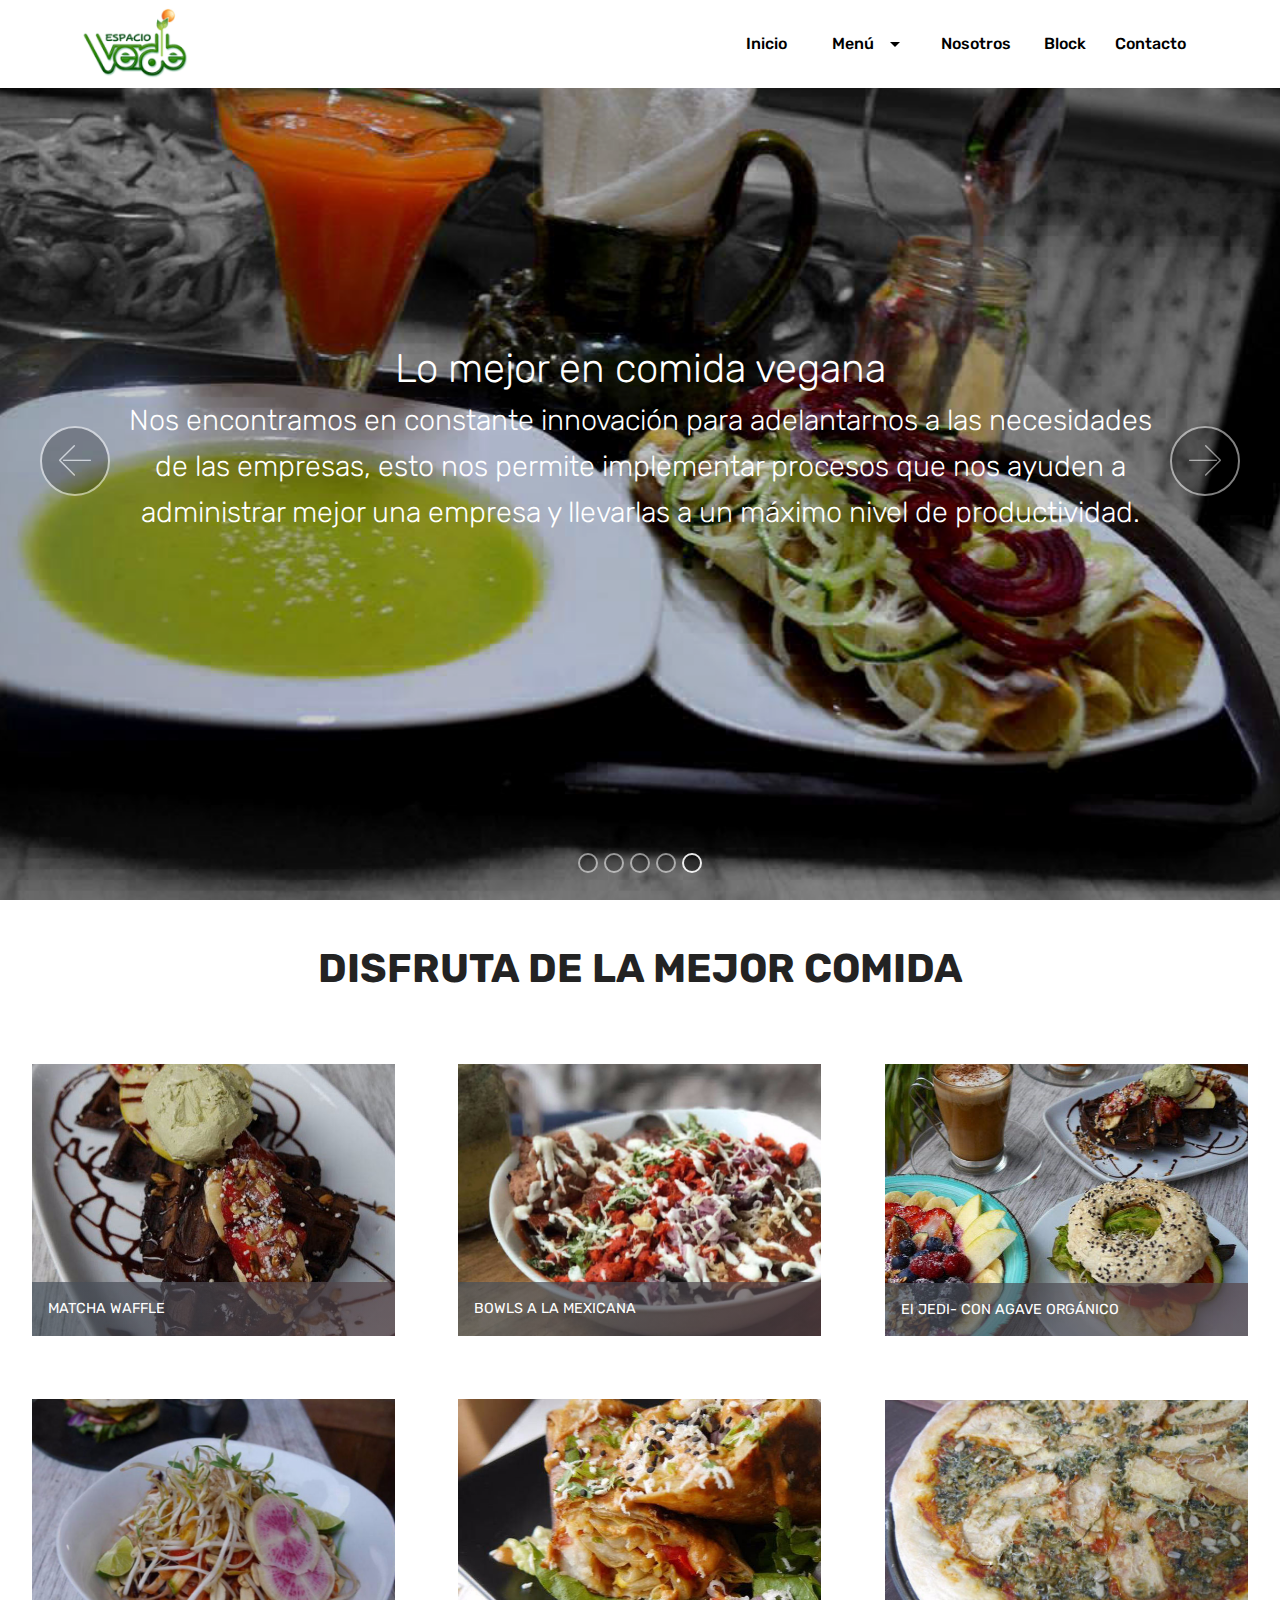
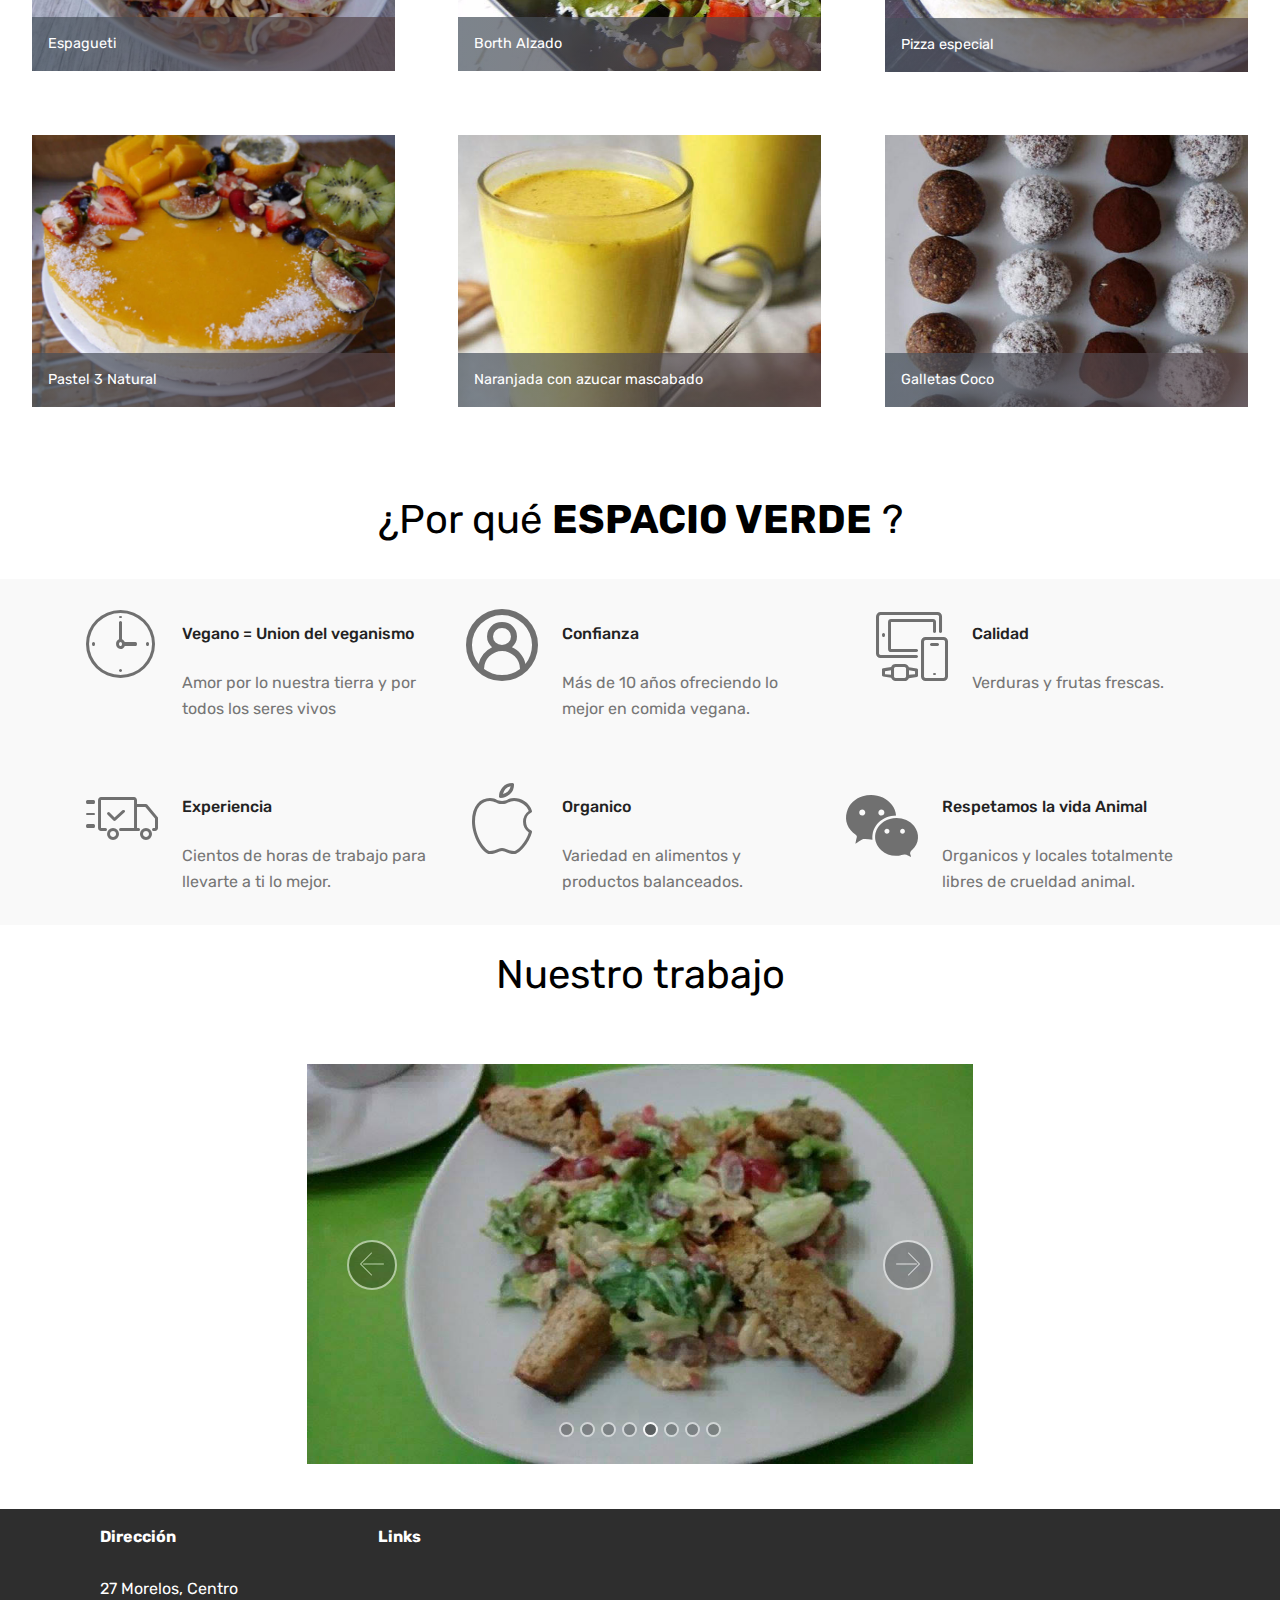
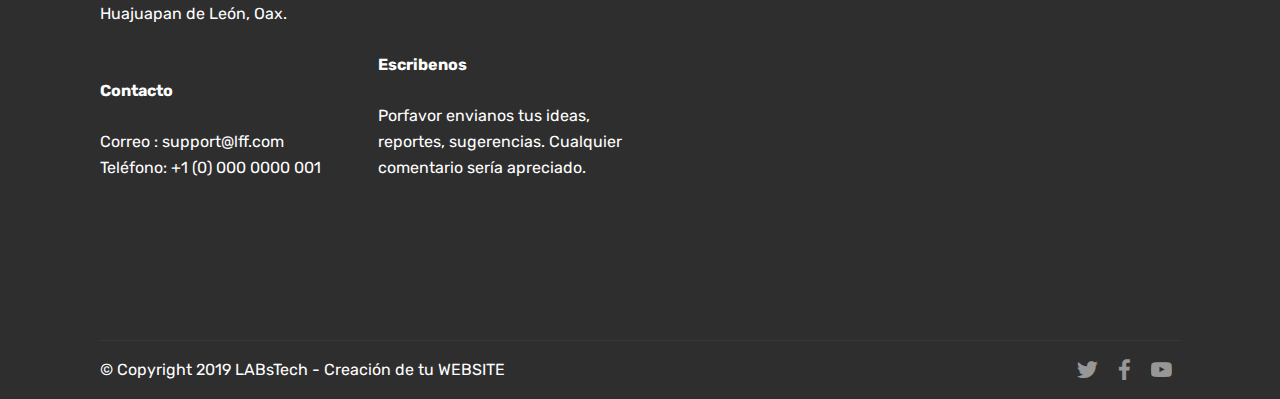
<file: index.html>
<!DOCTYPE html>
<html >
<head>
  <!-- Site made with Mobirise Website Builder v4.9.1, https://mobirise.com -->
  <meta charset="UTF-8">
  <meta http-equiv="X-UA-Compatible" content="IE=edge">
  <meta name="generator" content="Mobirise v4.9.1, mobirise.com">
  <meta name="viewport" content="width=device-width, initial-scale=1, minimum-scale=1">
  <link rel="shortcut icon" href="assets/images/descarga-122x81.png" type="image/x-icon">
  <meta name="description" content="">
  <title>Home</title>
  <link rel="stylesheet" href="assets/web/assets/mobirise-icons2/mobirise2.css">
  <link rel="stylesheet" href="assets/web/assets/mobirise-icons/mobirise-icons.css">
  <link rel="stylesheet" href="assets/tether/tether.min.css">
  <link rel="stylesheet" href="assets/bootstrap/css/bootstrap.min.css">
  <link rel="stylesheet" href="assets/bootstrap/css/bootstrap-grid.min.css">
  <link rel="stylesheet" href="assets/bootstrap/css/bootstrap-reboot.min.css">
  <link rel="stylesheet" href="assets/dropdown/css/style.css">
  <link rel="stylesheet" href="assets/socicon/css/styles.css">
  <link rel="stylesheet" href="assets/theme/css/style.css">
  <link rel="stylesheet" href="assets/gallery/style.css">
  <link rel="stylesheet" href="assets/mobirise/css/mbr-additional.css" type="text/css">
  
  
  
</head>
<body>
  <section class="menu cid-rfPGwie2K6" once="menu" id="menu2-1p">

    

    <nav class="navbar navbar-expand beta-menu navbar-dropdown align-items-center navbar-fixed-top navbar-toggleable-sm">
        <button class="navbar-toggler navbar-toggler-right" type="button" data-toggle="collapse" data-target="#navbarSupportedContent" aria-controls="navbarSupportedContent" aria-expanded="false" aria-label="Toggle navigation">
            <div class="hamburger">
                <span></span>
                <span></span>
                <span></span>
                <span></span>
            </div>
        </button>
        <div class="menu-logo">
            <div class="navbar-brand">
                <span class="navbar-logo">
                    <a href="https://mobirise.co">
                        <img src="assets/images/descarga-122x81.png" alt="Mobirise" title="" style="height: 4.5rem;">
                    </a>
                </span>
                
            </div>
        </div>
        <div class="collapse navbar-collapse" id="navbarSupportedContent">
            <ul class="navbar-nav nav-dropdown nav-right" data-app-modern-menu="true"><li class="nav-item">
                    <a class="nav-link link text-black display-4" href="index.html">Inicio</a>
                </li><li class="nav-item dropdown"><a class="nav-link link text-black dropdown-toggle display-4" href="page6.html" data-toggle="dropdown-submenu" aria-expanded="false">&nbsp; &nbsp; &nbsp; Menú &nbsp;&nbsp;</a><div class="dropdown-menu"><a class="text-black dropdown-item display-4" href="page6.html#header16-28">Desayunos</a><a class="text-black dropdown-item display-4" href="page6.html#header16-2c" aria-expanded="false">Comidas</a><a class="text-black dropdown-item display-4" href="page6.html#header16-2f" aria-expanded="false">Bebidas</a><a class="text-black dropdown-item display-4" href="page6.html#header16-2i" aria-expanded="false">Postres</a></div></li><li class="nav-item"><a class="nav-link link text-black display-4" href="https://mobirise.co">&nbsp; &nbsp; &nbsp;Nosotros</a></li><li class="nav-item"><a class="nav-link link text-black display-4" href="page2.html">&nbsp; &nbsp;Block</a></li>
                <li class="nav-item">
                    <a class="nav-link link text-black display-4" href="page3.html">&nbsp; Contacto&nbsp;</a>
                </li></ul>
            
        </div>
    </nav>
</section>

<section class="engine"><a href="https://mobirise.info">Mobirise</a></section><section class="carousel slide cid-rfo0i83UCY" data-interval="false" id="slider1-j">

    

    <div class="full-screen"><div class="mbr-slider slide carousel" data-pause="true" data-keyboard="false" data-ride="false" data-interval="false"><ol class="carousel-indicators"><li data-app-prevent-settings="" data-target="#slider1-j" data-slide-to="0"></li><li data-app-prevent-settings="" data-target="#slider1-j" data-slide-to="1"></li><li data-app-prevent-settings="" data-target="#slider1-j" data-slide-to="2"></li><li data-app-prevent-settings="" data-target="#slider1-j" data-slide-to="3"></li><li data-app-prevent-settings="" data-target="#slider1-j" class=" active" data-slide-to="4"></li></ol><div class="carousel-inner" role="listbox"><div class="carousel-item slider-fullscreen-image" data-bg-video-slide="false" style="background-image: url(assets/images/pizza-vegan-630x300.jpg);"><div class="container container-slide"><div class="image_wrapper"><div class="mbr-overlay" style="opacity: 0.2;"></div><img src="assets/images/pizza-vegan-630x300.jpg"><div class="carousel-caption justify-content-center"><div class="col-10 align-center"><h2 class="mbr-fonts-style display-1">Lo mejor en postres Veganos</h2><p class="lead mbr-text mbr-fonts-style display-5">Nos encontramos en constante innovación para adelantarnos a las necesidades de las empresas, esto nos permite implementar procesos que nos ayuden a administrar mejor una empresa y llevarlas a un máximo nivel de productividad.</p></div></div></div></div></div><div class="carousel-item slider-fullscreen-image" data-bg-video-slide="false" style="background-image: url(assets/images/dsc0024e-960x623.jpg);"><div class="container container-slide"><div class="image_wrapper"><div class="mbr-overlay" style="opacity: 0.4;"></div><img src="assets/images/dsc0024e-960x623.jpg"><div class="carousel-caption justify-content-center"><div class="col-10 align-left"><h2 class="mbr-fonts-style display-1">Rica ensalada de Lason</h2><p class="lead mbr-text mbr-fonts-style display-5">Agiliza los procesos relacionados con ventas, compras, inventarios, la creación  e impresión del ticket de venta, generar informe, cotizaciones y atención al cliente.</p></div></div></div></div></div><div class="carousel-item slider-fullscreen-image" data-bg-video-slide="false" style="background-image: url(assets/images/980x538xcomida-vegana.jpg.pagespeed.ic.7v-8u4apoa-980x538.jpg);"><div class="container container-slide"><div class="image_wrapper"><div class="mbr-overlay"></div><img src="assets/images/980x538xcomida-vegana.jpg.pagespeed.ic.7v-8u4apoa-980x538.jpg"><div class="carousel-caption justify-content-center"><div class="col-10 align-right"><h2 class="mbr-fonts-style display-1">Amburguesa de Pimiento</h2><p class="lead mbr-text mbr-fonts-style display-5">Crea una web de tu empresa para atraer más clientes, brindar credibilidad ante los clientes potenciales y  visibilidad en los buscadores. Incluye ubicación física, número de contacto, enlace a redes sociales, anexar fotogracias de alta calidad de sus productos ordenadamente.</p></div></div></div></div></div><div class="carousel-item slider-fullscreen-image" data-bg-video-slide="false" style="background-image: url(assets/images/pizza-vegana-1585x799.jpg);"><div class="container container-slide"><div class="image_wrapper"><div class="mbr-overlay" style="opacity: 0.3;"></div><img src="assets/images/pizza-vegana-1585x799.jpg"><div class="carousel-caption justify-content-center"><div class="col-10 align-right"><h2 class="mbr-fonts-style display-1">Pizzas al instante para disfrutar</h2><p class="lead mbr-text mbr-fonts-style display-5">Crea una web de tu empresa para atraer más clientes, brindar credibilidad ante los clientes potenciales y  visibilidad en los buscadores. Incluye ubicación física, número de contacto, enlace a redes sociales, anexar fotogracias de alta calidad de sus productos ordenadamente.</p></div></div></div></div></div><div class="carousel-item slider-fullscreen-image active" data-bg-video-slide="false" style="background-image: url(assets/images/comida6-960x671.jpg);"><div class="container container-slide"><div class="image_wrapper"><div class="mbr-overlay" style="opacity: 0.2;"></div><img src="assets/images/comida6-960x671.jpg"><div class="carousel-caption justify-content-center"><div class="col-10 align-center"><h2 class="mbr-fonts-style display-1">Lo mejor en comida vegana</h2><p class="lead mbr-text mbr-fonts-style display-5">Nos encontramos en constante innovación para adelantarnos a las necesidades de las empresas, esto nos permite implementar procesos que nos ayuden a administrar mejor una empresa y llevarlas a un máximo nivel de productividad.</p></div></div></div></div></div></div><a data-app-prevent-settings="" class="carousel-control carousel-control-prev" role="button" data-slide="prev" href="#slider1-j"><span aria-hidden="true" class="mbri-left mbr-iconfont"></span><span class="sr-only">Previous</span></a><a data-app-prevent-settings="" class="carousel-control carousel-control-next" role="button" data-slide="next" href="#slider1-j"><span aria-hidden="true" class="mbri-right mbr-iconfont"></span><span class="sr-only">Next</span></a></div></div>

</section>

<section class="header1 cid-rfPz0haNwr" id="header16-1o">

    

    

    <div class="container">
        <div class="row justify-content-md-center">
            <div class="col-md-10 align-center">
                <h1 class="mbr-section-title mbr-bold pb-3 mbr-fonts-style display-1">
                    DISFRUTA DE LA MEJOR COMIDA</h1>
                
                
                
            </div>
        </div>
    </div>

</section>

<section class="mbr-gallery mbr-slider-carousel cid-rfPtURPuZr" id="gallery3-1m">

    

    <div>
        <div><!-- Filter --><!-- Gallery --><div class="mbr-gallery-row"><div class="mbr-gallery-layout-default"><div><div><div class="mbr-gallery-item mbr-gallery-item--p4" data-video-url="false" data-tags="Increíble"><div href="#lb-gallery3-1m" data-slide-to="0" data-toggle="modal"><img src="assets/images/desayuno1-1-876x659-700x525.jpg" alt="" title=""><span class="icon-focus"></span><span class="mbr-gallery-title mbr-fonts-style display-7">MATCHA WAFFLE</span></div></div><div class="mbr-gallery-item mbr-gallery-item--p4" data-video-url="false" data-tags="Responsive"><div href="#lb-gallery3-1m" data-slide-to="1" data-toggle="modal"><img src="assets/images/desayuno2-1-1080x1080-800x600.jpg" alt="" title=""><span class="icon-focus"></span><span class="mbr-gallery-title mbr-fonts-style display-7">BOWLS A LA MEXICANA</span></div></div><div class="mbr-gallery-item mbr-gallery-item--p4" data-video-url="false" data-tags="Creativa"><div href="#lb-gallery3-1m" data-slide-to="2" data-toggle="modal"><img src="assets/images/desayuno3-1-1027x666-709x532.jpg" alt="" title=""><span class="icon-focus"></span><span class="mbr-gallery-title mbr-fonts-style display-7">El JEDI- CON AGAVE ORGÁNICO</span></div></div><div class="mbr-gallery-item mbr-gallery-item--p4" data-video-url="false" data-tags="Animada"><div href="#lb-gallery3-1m" data-slide-to="3" data-toggle="modal"><img src="assets/images/comida1-1-1009x784-800x600.jpg" alt="" title=""><span class="icon-focus"></span><span class="mbr-gallery-title mbr-fonts-style display-7">Espagueti</span></div></div><div class="mbr-gallery-item mbr-gallery-item--p4" data-video-url="false" data-tags="Increíble"><div href="#lb-gallery3-1m" data-slide-to="4" data-toggle="modal"><img src="assets/images/comida4-1-1065x624-664x498.jpg" alt="" title=""><span class="icon-focus"></span><span class="mbr-gallery-title mbr-fonts-style display-7">Borth Alzado</span></div></div><div class="mbr-gallery-item mbr-gallery-item--p4" data-video-url="false" data-tags="Increíble"><div href="#lb-gallery3-1m" data-slide-to="5" data-toggle="modal"><img src="assets/images/comida3-1-1066x738-787x590.jpg" alt="" title=""><span class="icon-focus"></span><span class="mbr-gallery-title mbr-fonts-style display-7">Pizza especial</span></div></div><div class="mbr-gallery-item mbr-gallery-item--p4" data-video-url="false" data-tags="Animada"><div href="#lb-gallery3-1m" data-slide-to="6" data-toggle="modal"><img src="assets/images/postre3-1067x800-800x600.jpg" alt="" title=""><span class="icon-focus"></span><span class="mbr-gallery-title mbr-fonts-style display-7">Pastel 3 Natural</span></div></div><div class="mbr-gallery-item mbr-gallery-item--p4" data-video-url="false" data-tags="Responsive"><div href="#lb-gallery3-1m" data-slide-to="7" data-toggle="modal"><img src="assets/images/bebidas1-1-680x650-543x407.jpg" alt="" title=""><span class="icon-focus"></span><span class="mbr-gallery-title mbr-fonts-style display-7">Naranjada con azucar mascabado</span></div></div><div class="mbr-gallery-item mbr-gallery-item--p4" data-video-url="false" data-tags="Animada"><div href="#lb-gallery3-1m" data-slide-to="8" data-toggle="modal"><img src="assets/images/postre2-1065x583-620x465.jpg" alt="" title=""><span class="icon-focus"></span><span class="mbr-gallery-title mbr-fonts-style display-7">Galletas Coco</span></div></div></div></div><div class="clearfix"></div></div></div><!-- Lightbox --><div data-app-prevent-settings="" class="mbr-slider modal fade carousel slide" tabindex="-1" data-keyboard="true" data-interval="false" id="lb-gallery3-1m"><div class="modal-dialog"><div class="modal-content"><div class="modal-body"><div class="carousel-inner"><div class="carousel-item"><img src="assets/images/desayuno1-1-876x659.jpg" alt="" title=""></div><div class="carousel-item"><img src="assets/images/desayuno2-1-1080x1080.jpg" alt="" title=""></div><div class="carousel-item"><img src="assets/images/desayuno3-1-1027x666.jpg" alt="" title=""></div><div class="carousel-item"><img src="assets/images/comida1-1-1009x784.jpg" alt="" title=""></div><div class="carousel-item"><img src="assets/images/comida4-1-1065x624.jpg" alt="" title=""></div><div class="carousel-item"><img src="assets/images/comida3-1-1066x738.jpg" alt="" title=""></div><div class="carousel-item active"><img src="assets/images/postre3-1067x800.jpg" alt="" title=""></div><div class="carousel-item"><img src="assets/images/bebidas1-1-680x650.jpg" alt="" title=""></div><div class="carousel-item"><img src="assets/images/postre2-1065x583.jpg" alt="" title=""></div></div><a class="carousel-control carousel-control-prev" role="button" data-slide="prev" href="#lb-gallery3-1m"><span class="mbri-left mbr-iconfont" aria-hidden="true"></span><span class="sr-only">Previous</span></a><a class="carousel-control carousel-control-next" role="button" data-slide="next" href="#lb-gallery3-1m"><span class="mbri-right mbr-iconfont" aria-hidden="true"></span><span class="sr-only">Next</span></a><a class="close" href="#" role="button" data-dismiss="modal"><span class="sr-only">Close</span></a></div></div></div></div></div>
    </div>

</section>

<section class="mbr-section content5 cid-rfueIDf10c" id="content5-u">

    

    

    <div class="container">
        <div class="media-container-row">
            <div class="title col-12 col-md-8">
                <h2 class="align-center mbr-bold mbr-white pb-3 mbr-fonts-style display-1"><span style="font-weight: normal;">
                    ¿Por qué </span>ESPACIO VERDE<span style="font-weight: normal;">&nbsp;?</span></h2>
                
                
                
            </div>
        </div>
    </div>
</section>

<section class="features7 cid-rfue5AtYT6" id="features7-s">
    
    

    
    <div class="container">
        <div class="row justify-content-center">

            <div class="card p-3 col-12 col-md-6 col-lg-4">
                <div class="media">
                    <div class="card-img pr-2">
                        <span class="mbr-iconfont mbri-clock"></span>
                    </div>
                    <div class="card-box media-body">
                        <h4 class="card-title py-3 mbr-fonts-style display-7">
                            Vegano = Union del veganismo</h4>
                        <p class="mbr-text mbr-fonts-style display-7">
                           Amor por lo nuestra tierra y por todos los seres vivos</p>
                    </div>
                </div>
            </div>

            <div class="card p-3 col-12 col-md-6 col-lg-4">
                <div class="media"> 
                    <div class="card-img pr-2">
                        <span class="mbr-iconfont mobi-mbri-user-2 mobi-mbri"></span>
                    </div>
                    <div class="card-box media-body">
                        <h4 class="card-title py-3 mbr-fonts-style display-7">
                            Confianza</h4>
                        <p class="mbr-text mbr-fonts-style display-7">
                           Más de 10 años ofreciendo lo mejor en comida vegana.</p>
                    </div>
                </div>
            </div>

            <div class="card p-3 col-12 col-md-6 col-lg-4">
                <div class="media">
                    <div class="card-img pr-2">
                        <span class="mbr-iconfont mbri-devices"></span>
                    </div>
                    <div class="media-body card-box">
                        <h4 class="card-title py-3 mbr-fonts-style display-7">Calidad</h4>
                        <p class="mbr-text mbr-fonts-style display-7">
                           Verduras y frutas frescas.</p>
                    </div>
                </div>
            </div>

            
        </div>
    </div>
</section>

<section class="features7 cid-rfuhlCDG78" id="features7-v">
    
    

    
    <div class="container">
        <div class="row justify-content-center">

            <div class="card p-3 col-12 col-md-6 col-lg-4">
                <div class="media">
                    <div class="card-img pr-2">
                        <span class="mbr-iconfont mbri-delivery"></span>
                    </div>
                    <div class="card-box media-body">
                        <h4 class="card-title py-3 mbr-fonts-style display-7">
                            Experiencia</h4>
                        <p class="mbr-text mbr-fonts-style display-7">
                           Cientos de horas de trabajo para llevarte a ti lo mejor.</p>
                    </div>
                </div>
            </div>

            <div class="card p-3 col-12 col-md-6 col-lg-4">
                <div class="media"> 
                    <div class="card-img pr-2">
                        <span class="mbr-iconfont mbri-apple"></span>
                    </div>
                    <div class="card-box media-body">
                        <h4 class="card-title py-3 mbr-fonts-style display-7">
                            Organico</h4>
                        <p class="mbr-text mbr-fonts-style display-7">Variedad en alimentos y productos balanceados.</p>
                    </div>
                </div>
            </div>

            <div class="card p-3 col-12 col-md-6 col-lg-4">
                <div class="media">
                    <div class="card-img pr-2">
                        <span class="mbr-iconfont socicon-wechat socicon"></span>
                    </div>
                    <div class="media-body card-box">
                        <h4 class="card-title py-3 mbr-fonts-style display-7">Respetamos la vida Animal</h4>
                        <p class="mbr-text mbr-fonts-style display-7">
                           Organicos y locales totalmente libres de crueldad animal.</p>
                    </div>
                </div>
            </div>

            
        </div>
    </div>
</section>

<section class="mbr-section content5 cid-rfuja7AQv4" id="content5-x">

    

    

    <div class="container">
        <div class="media-container-row">
            <div class="title col-12 col-md-8">
                <h2 class="align-center mbr-bold mbr-white pb-3 mbr-fonts-style display-1"><span style="font-weight: normal;">
                    Nuestro trabajo</span></h2>
                
                
                
            </div>
        </div>
    </div>
</section>

<section class="carousel slide cid-rfuk1mnpCh" data-interval="false" id="slider2-y">

    
    <div class="container content-slider">
        <div class="content-slider-wrap">
            <div><div class="mbr-slider slide carousel" data-pause="true" data-keyboard="false" data-ride="false" data-interval="false"><ol class="carousel-indicators"><li data-app-prevent-settings="" data-target="#slider2-y" data-slide-to="0"></li><li data-app-prevent-settings="" data-target="#slider2-y" data-slide-to="1"></li><li data-app-prevent-settings="" data-target="#slider2-y" data-slide-to="2"></li><li data-app-prevent-settings="" data-target="#slider2-y" data-slide-to="3"></li><li data-app-prevent-settings="" data-target="#slider2-y" class=" active" data-slide-to="4"></li><li data-app-prevent-settings="" data-target="#slider2-y" data-slide-to="5"></li><li data-app-prevent-settings="" data-target="#slider2-y" data-slide-to="6"></li><li data-app-prevent-settings="" data-target="#slider2-y" data-slide-to="7"></li></ol><div class="carousel-inner" role="listbox"><div class="carousel-item slider-fullscreen-image" data-bg-video-slide="false" style="background-image: url(assets/images/trabajo-960x640.jpg);"><div class="container container-slide"><div class="image_wrapper"><img src="assets/images/trabajo-960x640.jpg"><div class="carousel-caption justify-content-center"><div class="col-10 align-center"></div></div></div></div></div><div class="carousel-item slider-fullscreen-image" data-bg-video-slide="false" style="background-image: url(assets/images/trabajo1-960x640.jpg);"><div class="container container-slide"><div class="image_wrapper"><img src="assets/images/trabajo1-960x640.jpg"><div class="carousel-caption justify-content-center"><div class="col-10 align-center"></div></div></div></div></div><div class="carousel-item slider-fullscreen-image" data-bg-video-slide="false" style="background-image: url(assets/images/trabajo3-550x960.jpg);"><div class="container container-slide"><div class="image_wrapper"><img src="assets/images/trabajo3-550x960.jpg"><div class="carousel-caption justify-content-center"><div class="col-10 align-center"></div></div></div></div></div><div class="carousel-item slider-fullscreen-image" data-bg-video-slide="false" style="background-image: url(assets/images/trabajo7-960x539.jpg);"><div class="container container-slide"><div class="image_wrapper"><img src="assets/images/trabajo7-960x539.jpg"><div class="carousel-caption justify-content-center"><div class="col-10 align-center"></div></div></div></div></div><div class="carousel-item slider-fullscreen-image active" data-bg-video-slide="false" style="background-image: url(assets/images/trabajo7-960x539.jpg);"><div class="container container-slide"><div class="image_wrapper"><img src="assets/images/trabajo7-960x539.jpg"><div class="carousel-caption justify-content-center"><div class="col-10 align-center"></div></div></div></div></div><div class="carousel-item slider-fullscreen-image" data-bg-video-slide="false" style="background-image: url(assets/images/trabajo4-544x803.jpg);"><div class="container container-slide"><div class="image_wrapper"><img src="assets/images/trabajo4-544x803.jpg"><div class="carousel-caption justify-content-center"><div class="col-10 align-center"></div></div></div></div></div><div class="carousel-item slider-fullscreen-image" data-bg-video-slide="false" style="background-image: url(assets/images/trabajo5-875x648.jpg);"><div class="container container-slide"><div class="image_wrapper"><img src="assets/images/trabajo5-875x648.jpg"><div class="carousel-caption justify-content-center"><div class="col-10 align-center"></div></div></div></div></div><div class="carousel-item slider-fullscreen-image" data-bg-video-slide="false" style="background-image: url(assets/images/trabajo3-550x960.jpg);"><div class="container container-slide"><div class="image_wrapper"><img src="assets/images/trabajo3-550x960.jpg"><div class="carousel-caption justify-content-center"><div class="col-10 align-center"></div></div></div></div></div></div><a data-app-prevent-settings="" class="carousel-control carousel-control-prev" role="button" data-slide="prev" href="#slider2-y"><span aria-hidden="true" class="mbri-left mbr-iconfont"></span><span class="sr-only">Previous</span></a><a data-app-prevent-settings="" class="carousel-control carousel-control-next" role="button" data-slide="next" href="#slider2-y"><span aria-hidden="true" class="mbri-right mbr-iconfont"></span><span class="sr-only">Next</span></a></div></div> 
        </div>
    </div>
</section>

<section class="cid-rfuS8Vmnpg" id="footer2-1a">

    

    

    <div class="container">
        <div class="media-container-row content mbr-white">
            <div class="col-12 col-md-3 mbr-fonts-style display-7">
                <p class="mbr-text"><strong>Dirección</strong>&nbsp;<br>
                    <br>27 Morelos, Centro&nbsp;<br>Huajuapan de León, Oax.&nbsp;<br>
                    <br>
                    <br><strong>Contacto</strong>&nbsp;<br>
                    <br>Correo : support@lff.com
                    <br>Teléfono: +1 (0) 000 0000 001
                    <br><br></p>
            </div>
            <div class="col-12 col-md-3 mbr-fonts-style display-7">
                <p class="mbr-text">
                    <strong>Links</strong>
                    <br>&nbsp;<br>&nbsp;<br>&nbsp;<br>
                    <br><strong>Escribenos</strong><br>
                    <br>Porfavor envianos tus ideas, reportes, sugerencias. Cualquier comentario sería apreciado.</p>
            </div>
            <div class="col-12 col-md-6">
                <div class="google-map"><iframe frameborder="0" style="border:0" src="https://www.google.com/maps/embed?pb=!1m14!1m8!1m3!1d15194.143612489528!2d-97.78164860722656!3d17.81349569342237!3m2!1i1024!2i768!4f13.1!3m3!1m2!1s0x0%3A0x7e9889d466e9dc56!2sVerde+Espacio!5e0!3m2!1ses-419!2smx!4v1548143162275" allowfullscreen=""></iframe></div>
            </div>
        </div>
        <div class="footer-lower">
            <div class="media-container-row">
                <div class="col-sm-12">
                    <hr>
                </div>
            </div>
            <div class="media-container-row mbr-white">
                <div class="col-sm-6 copyright">
                    <p class="mbr-text mbr-fonts-style display-7">
                        © Copyright 2019 LABsTech - Creación de tu WEBSITE</p>
                </div>
                <div class="col-md-6">
                    <div class="social-list align-right">
                        <div class="soc-item">
                            <a href="index.html" target="_blank">
                                <span class="mbr-iconfont mbr-iconfont-social socicon-twitter socicon"></span>
                            </a>
                        </div>
                        <div class="soc-item">
                            <a href="https://www.facebook.com/Verde-Espacio-578194462232910/" target="_blank">
                                <span class="mbr-iconfont mbr-iconfont-social socicon-facebook socicon"></span>
                            </a>
                        </div>
                        <div class="soc-item">
                            <a href="index.html" target="_blank">
                                <span class="mbr-iconfont mbr-iconfont-social socicon-youtube socicon"></span>
                            </a>
                        </div>
                        
                        
                        
                    </div>
                </div>
            </div>
        </div>
    </div>
</section>


  <script src="assets/web/assets/jquery/jquery.min.js"></script>
  <script src="assets/popper/popper.min.js"></script>
  <script src="assets/tether/tether.min.js"></script>
  <script src="assets/bootstrap/js/bootstrap.min.js"></script>
  <script src="assets/dropdown/js/script.min.js"></script>
  <script src="assets/touchswipe/jquery.touch-swipe.min.js"></script>
  <script src="assets/vimeoplayer/jquery.mb.vimeo_player.js"></script>
  <script src="assets/smoothscroll/smooth-scroll.js"></script>
  <script src="assets/bootstrapcarouselswipe/bootstrap-carousel-swipe.js"></script>
  <script src="assets/masonry/masonry.pkgd.min.js"></script>
  <script src="assets/imagesloaded/imagesloaded.pkgd.min.js"></script>
  <script src="assets/ytplayer/jquery.mb.ytplayer.min.js"></script>
  <script src="assets/theme/js/script.js"></script>
  <script src="assets/gallery/player.min.js"></script>
  <script src="assets/gallery/script.js"></script>
  <script src="assets/slidervideo/script.js"></script>
  
  
</body>
</html>
</file>
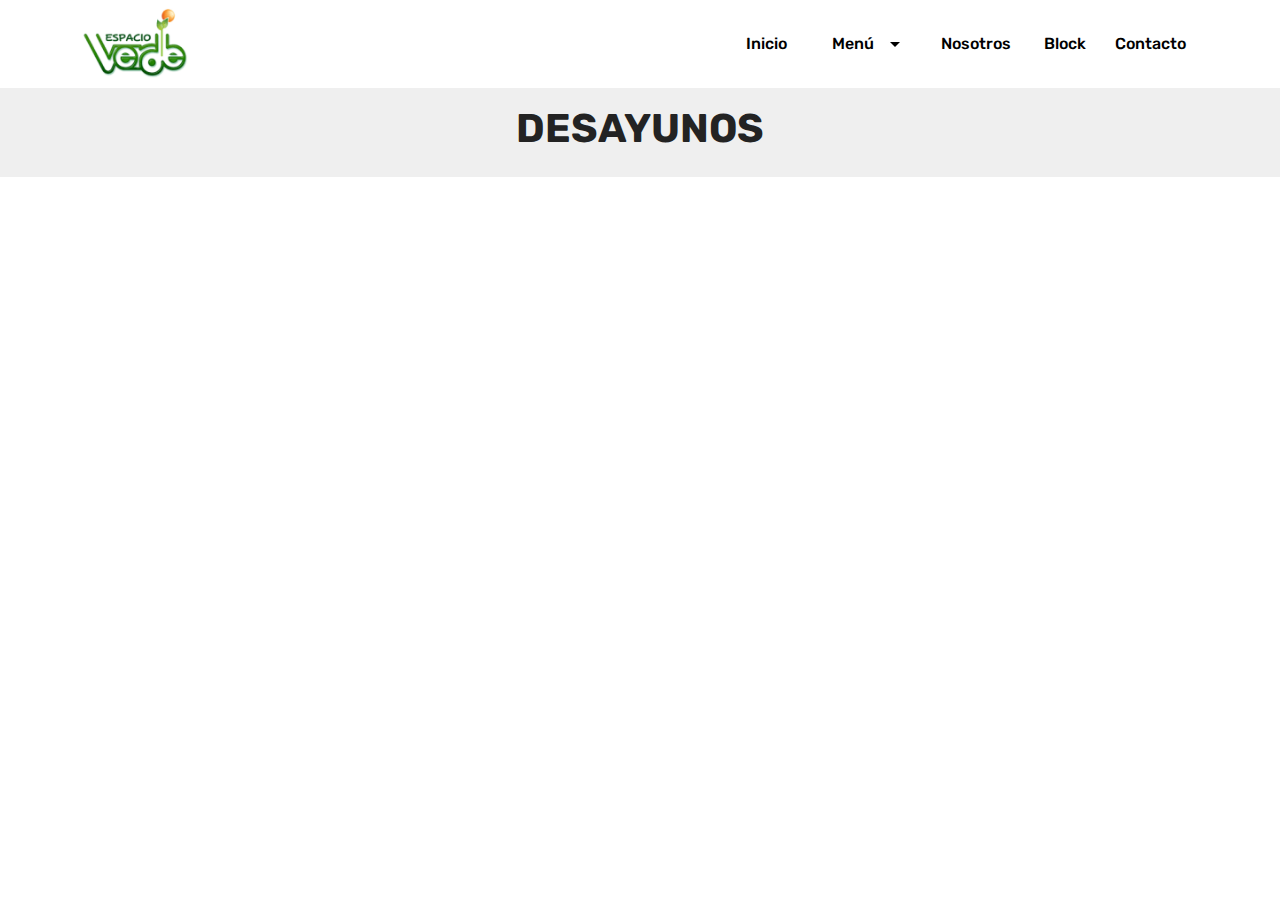
<file: page2.html>
<!DOCTYPE html>
<html >
<head>
  <!-- Site made with Mobirise Website Builder v4.9.1, https://mobirise.com -->
  <meta charset="UTF-8">
  <meta http-equiv="X-UA-Compatible" content="IE=edge">
  <meta name="generator" content="Mobirise v4.9.1, mobirise.com">
  <meta name="viewport" content="width=device-width, initial-scale=1, minimum-scale=1">
  <link rel="shortcut icon" href="assets/images/descarga-122x81.png" type="image/x-icon">
  <meta name="description" content="">
  <title>Block</title>
  <link rel="stylesheet" href="assets/web/assets/mobirise-icons/mobirise-icons.css">
  <link rel="stylesheet" href="assets/tether/tether.min.css">
  <link rel="stylesheet" href="assets/bootstrap/css/bootstrap.min.css">
  <link rel="stylesheet" href="assets/bootstrap/css/bootstrap-grid.min.css">
  <link rel="stylesheet" href="assets/bootstrap/css/bootstrap-reboot.min.css">
  <link rel="stylesheet" href="assets/facebook-plugin/style.css">
  <link rel="stylesheet" href="assets/dropdown/css/style.css">
  <link rel="stylesheet" href="https://netdna.bootstrapcdn.com/font-awesome/4.0.3/css/font-awesome.css">
  <link rel="stylesheet" href="assets/social-feed-plugin/jquery.socialfeed.css">
  <link rel="stylesheet" href="assets/social-feed-plugin/style.css">
  <link rel="stylesheet" href="assets/theme/css/style.css">
  <link rel="stylesheet" href="assets/mobirise/css/mbr-additional.css" type="text/css">
  
  
  
</head>
<body>
  <section class="menu cid-rfQvkGWakQ" once="menu" id="menu2-2l">

    

    <nav class="navbar navbar-expand beta-menu navbar-dropdown align-items-center navbar-fixed-top navbar-toggleable-sm">
        <button class="navbar-toggler navbar-toggler-right" type="button" data-toggle="collapse" data-target="#navbarSupportedContent" aria-controls="navbarSupportedContent" aria-expanded="false" aria-label="Toggle navigation">
            <div class="hamburger">
                <span></span>
                <span></span>
                <span></span>
                <span></span>
            </div>
        </button>
        <div class="menu-logo">
            <div class="navbar-brand">
                <span class="navbar-logo">
                    <a href="https://mobirise.co">
                        <img src="assets/images/descarga-122x81.png" alt="Mobirise" title="" style="height: 4.5rem;">
                    </a>
                </span>
                
            </div>
        </div>
        <div class="collapse navbar-collapse" id="navbarSupportedContent">
            <ul class="navbar-nav nav-dropdown nav-right" data-app-modern-menu="true"><li class="nav-item">
                    <a class="nav-link link text-black display-4" href="index.html">Inicio</a>
                </li><li class="nav-item dropdown"><a class="nav-link link text-black dropdown-toggle display-4" href="page6.html" data-toggle="dropdown-submenu" aria-expanded="false">&nbsp; &nbsp; &nbsp; Menú &nbsp;&nbsp;</a><div class="dropdown-menu"><a class="text-black dropdown-item display-4" href="page6.html#header16-28">Desayunos</a><a class="text-black dropdown-item display-4" href="page6.html#header16-2c" aria-expanded="false">Comidas</a><a class="text-black dropdown-item display-4" href="page6.html#header16-2f" aria-expanded="false">Bebidas</a><a class="text-black dropdown-item display-4" href="page6.html#header16-2i" aria-expanded="false">Postres</a></div></li><li class="nav-item"><a class="nav-link link text-black display-4" href="https://mobirise.co">&nbsp; &nbsp; &nbsp;Nosotros</a></li><li class="nav-item"><a class="nav-link link text-black display-4" href="page2.html">&nbsp; &nbsp;Block</a></li>
                <li class="nav-item">
                    <a class="nav-link link text-black display-4" href="page3.html">&nbsp; Contacto&nbsp;</a>
                </li></ul>
            
        </div>
    </nav>
</section>

<section class="engine"><a href="https://mobirise.info/c">free website builder</a></section><section class="header1 cid-rfQvkIsR73" id="header16-2m">

    

    

    <div class="container">
        <div class="row justify-content-md-center">
            <div class="col-md-10 align-center">
                <h1 class="mbr-section-title mbr-bold pb-3 mbr-fonts-style display-1">
                    DESAYUNOS</h1>
                
                
                
            </div>
        </div>
    </div>

</section>

<section class="mbr-social-feed loading" id="feed-30" data-facebook="Verde-Espacio-578194462232910" data-twitter="" data-google="" data-posts="3" data-youtube="" data-rv-view="178" style="background-color: rgb(255, 255, 255); padding-top: 80px; padding-bottom: 40px;">
    
    <img class="social-feed-container-loading" alt="" src="assets/images/loading.svg">
    <div class="social-feed-container">
    </div>
</section>

<section class="mbr-section mbr-section__comments" id="facebook-comments-block-33" data-rv-view="377" style="background-color: rgb(255, 255, 255); padding-top: 0rem; padding-bottom: 0rem;">
         
    <div class="mbr-section__container mbr-section__container--isolated addons-container">
        <div class="addons-row">
            <div class="addons-container-inner"><div class="facebookPlaceholder" data-numposts="5"><h2>FACEBOOK COMMENTS WILL BE SHOWN ONLY WHEN YOUR SITE IS ONLINE</h2> <img src="assets/images/facebook-comments.jpg"></div></div>
            
           
        </div>
    </div>
</section>


  <script src="assets/web/assets/jquery/jquery.min.js"></script>
  <script src="assets/popper/popper.min.js"></script>
  <script src="assets/tether/tether.min.js"></script>
  <script src="assets/bootstrap/js/bootstrap.min.js"></script>
  <script src="https://connect.facebook.net/en_US/sdk.js#xfbml=1&version=v2.5"></script>
  <script src="https://apis.google.com/js/plusone.js"></script>
  <script src="assets/facebook-plugin/facebook-script.js"></script>
  <script src="assets/dropdown/js/script.min.js"></script>
  <script src="assets/touchswipe/jquery.touch-swipe.min.js"></script>
  <script src="assets/smoothscroll/smooth-scroll.js"></script>
  <script src="assets/social-feed-plugin/codebird.min.js"></script>
  <script src="assets/social-feed-plugin/moment.js"></script>
  <script src="assets/social-feed-plugin/en-gb.js"></script>
  <script src="assets/social-feed-plugin/doT.js"></script>
  <script src="assets/social-feed-plugin/jquery.socialfeed.js"></script>
  <script src="assets/social-feed-plugin/main.js"></script>
  <script src="assets/theme/js/script.js"></script>
  
  
</body>
</html>
</file>
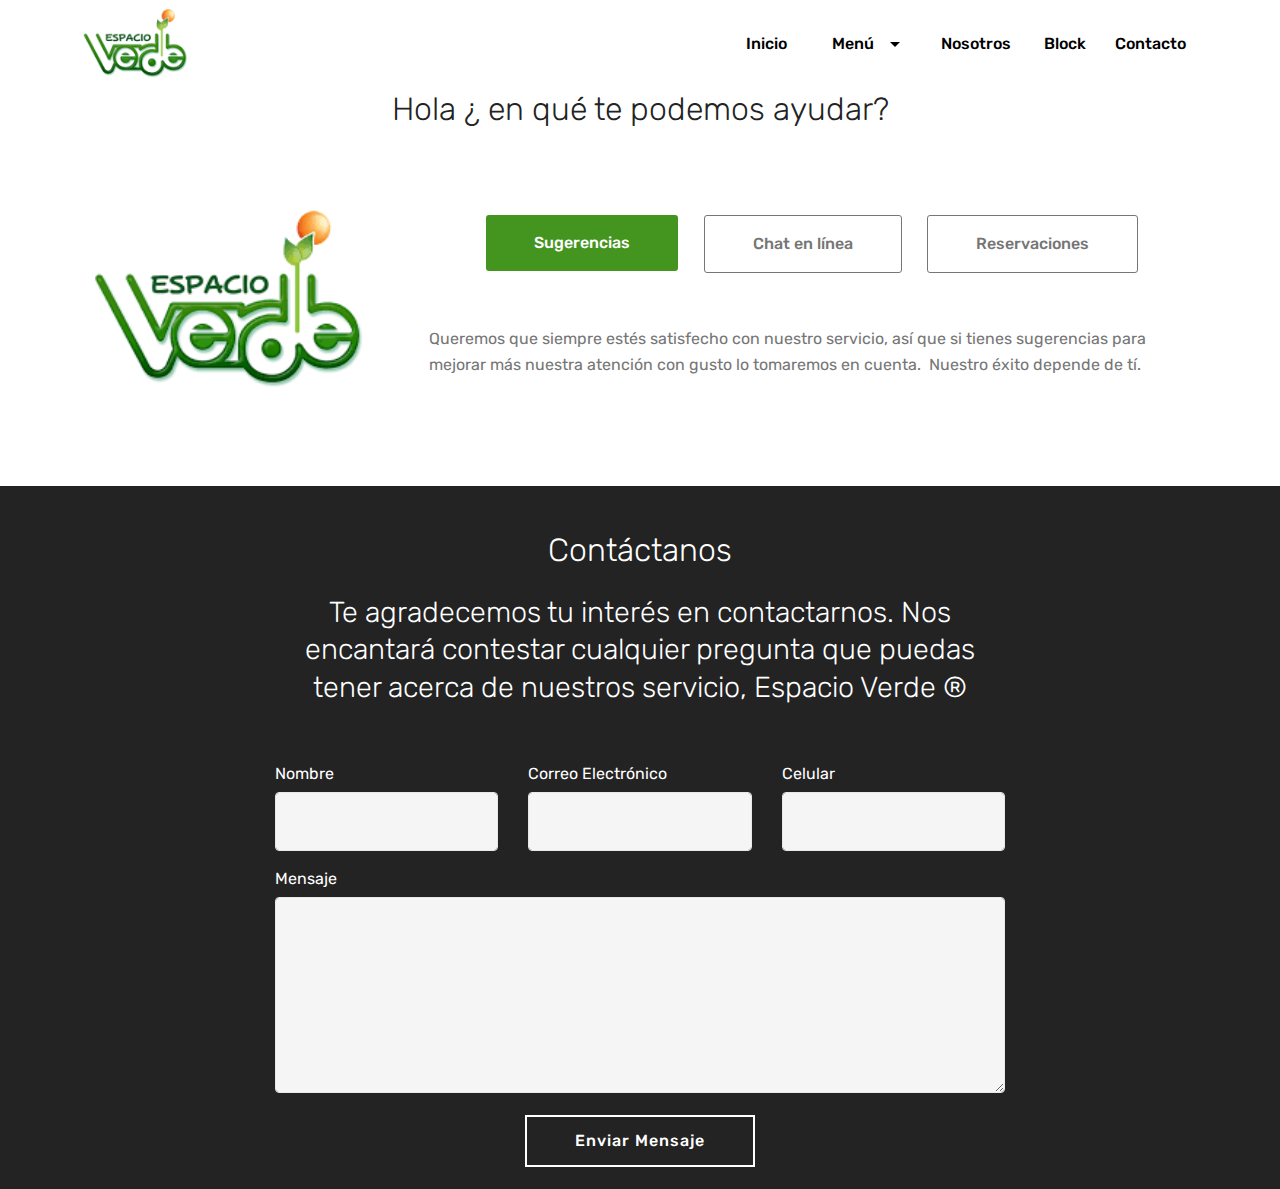
<file: page3.html>
<!DOCTYPE html>
<html >
<head>
  <!-- Site made with Mobirise Website Builder v4.9.1, https://mobirise.com -->
  <meta charset="UTF-8">
  <meta http-equiv="X-UA-Compatible" content="IE=edge">
  <meta name="generator" content="Mobirise v4.9.1, mobirise.com">
  <meta name="viewport" content="width=device-width, initial-scale=1, minimum-scale=1">
  <link rel="shortcut icon" href="assets/images/descarga-122x81.png" type="image/x-icon">
  <meta name="description" content="">
  <title>Contacto</title>
  <link rel="stylesheet" href="assets/web/assets/mobirise-icons/mobirise-icons.css">
  <link rel="stylesheet" href="assets/tether/tether.min.css">
  <link rel="stylesheet" href="assets/bootstrap/css/bootstrap.min.css">
  <link rel="stylesheet" href="assets/bootstrap/css/bootstrap-grid.min.css">
  <link rel="stylesheet" href="assets/bootstrap/css/bootstrap-reboot.min.css">
  <link rel="stylesheet" href="assets/dropdown/css/style.css">
  <link rel="stylesheet" href="assets/theme/css/style.css">
  <link rel="stylesheet" href="assets/mobirise/css/mbr-additional.css" type="text/css">
  
  
  
</head>
<body>
  <section class="menu cid-rfQDAO2Vop" once="menu" id="menu2-34">

    

    <nav class="navbar navbar-expand beta-menu navbar-dropdown align-items-center navbar-fixed-top navbar-toggleable-sm">
        <button class="navbar-toggler navbar-toggler-right" type="button" data-toggle="collapse" data-target="#navbarSupportedContent" aria-controls="navbarSupportedContent" aria-expanded="false" aria-label="Toggle navigation">
            <div class="hamburger">
                <span></span>
                <span></span>
                <span></span>
                <span></span>
            </div>
        </button>
        <div class="menu-logo">
            <div class="navbar-brand">
                <span class="navbar-logo">
                    <a href="https://mobirise.co">
                        <img src="assets/images/descarga-122x81.png" alt="Mobirise" title="" style="height: 4.5rem;">
                    </a>
                </span>
                
            </div>
        </div>
        <div class="collapse navbar-collapse" id="navbarSupportedContent">
            <ul class="navbar-nav nav-dropdown nav-right" data-app-modern-menu="true"><li class="nav-item">
                    <a class="nav-link link text-black display-4" href="index.html">Inicio</a>
                </li><li class="nav-item dropdown"><a class="nav-link link text-black dropdown-toggle display-4" href="page6.html" data-toggle="dropdown-submenu" aria-expanded="false">&nbsp; &nbsp; &nbsp; Menú &nbsp;&nbsp;</a><div class="dropdown-menu"><a class="text-black dropdown-item display-4" href="page6.html#header16-28">Desayunos</a><a class="text-black dropdown-item display-4" href="page6.html#header16-2c" aria-expanded="false">Comidas</a><a class="text-black dropdown-item display-4" href="page6.html#header16-2f" aria-expanded="false">Bebidas</a><a class="text-black dropdown-item display-4" href="page6.html#header16-2i" aria-expanded="false">Postres</a></div></li><li class="nav-item"><a class="nav-link link text-black display-4" href="https://mobirise.co">&nbsp; &nbsp; &nbsp;Nosotros</a></li><li class="nav-item"><a class="nav-link link text-black display-4" href="page2.html">&nbsp; &nbsp;Block</a></li>
                <li class="nav-item">
                    <a class="nav-link link text-black display-4" href="page3.html">&nbsp; Contacto&nbsp;</a>
                </li></ul>
            
        </div>
    </nav>
</section>

<section class="engine"><a href="https://mobirise.info/n">free simple website templates</a></section><section class="tabs4 cid-rfQEiZ0y4a" id="tabs4-3d">

    

    

    <div class="container">
        <h2 class="mbr-section-title align-center pb-3 mbr-fonts-style display-2">
            Hola ¿ en qué te podemos ayudar?</h2>
        

        <div class="media-container-row mt-5 pt-3">
            <div class="mbr-figure" style="width: 31%;">
                <img src="assets/images/descarga-192x127.png" alt="Mobirise" title="">
            </div>
            <div class="tabs-container">
                <ul class="nav nav-tabs" role="tablist">
                    <li class="nav-item"><a class="nav-link mbr-fonts-style active show display-7" role="tab" data-toggle="tab" href="#tabs4-3d_tab0" aria-selected="true">Sugerencias</a></li>
                    <li class="nav-item"><a class="nav-link mbr-fonts-style active show display-7" role="tab" data-toggle="tab" href="#tabs4-3d_tab1" aria-selected="true">
                            Chat en línea</a></li>
                    <li class="nav-item"><a class="nav-link mbr-fonts-style active show display-7" role="tab" data-toggle="tab" href="#tabs4-3d_tab2" aria-selected="true">Reservaciones</a></li>
                    
                    
                    
                </ul>
                <div class="tab-content">
                    <div id="tab1" class="tab-pane in active" role="tabpanel">
                        <div class="row">
                            <div class="col-md-12">
                                <p class="mbr-text py-5 mbr-fonts-style display-7">
                                    Queremos que siempre estés satisfecho con nuestro servicio, así que si tienes sugerencias para mejorar más nuestra atención con gusto lo tomaremos en cuenta. &nbsp;Nuestro éxito depende de tí.</p>
                            </div>
                        </div>
                    </div>
                    <div id="tab2" class="tab-pane" role="tabpanel">
                        <div class="row">
                            <div class="col-md-12">
                                <p class="mbr-text py-5 mbr-fonts-style display-7">
                                    Escribenos, tus dudas serán respondidas lo más pronto posible.</p>
                            </div>
                        </div>
                    </div>
                    <div id="tab3" class="tab-pane" role="tabpanel">
                        <div class="row">
                            <div class="col-md-12">
                                <p class="mbr-text py-5 mbr-fonts-style display-7">Has tus reservaciones desde tu ordenador. Escribenos para reservarte el lugar en el momento que tu lo desees y lo que decidas elegir del menú.</p>
                            </div>
                        </div>
                    </div>
                    <div id="tab4" class="tab-pane" role="tabpanel">
                        <div class="row">
                            <div class="col-md-12">
                                <p class="mbr-text py-5 mbr-fonts-style display-7">
                                    Sites made with Mobirise are 100% mobile-friendly according the latest Google Test and Google loves those websites (officially)!
                                </p>
                            </div>
                        </div>
                    </div>
                    <div id="tab5" class="tab-pane" role="tabpanel">
                        <div class="row">
                            <div class="col-md-12">
                                <p class="mbr-text py-5 mbr-fonts-style display-7">
                                    Mobirise themes are based on Bootstrap 3 and Bootstrap 4 - most powerful mobile first framework. Now, even if you're not code-savvy, you can be a part of an exciting growing bootstrap community.
                                </p>
                            </div>
                        </div>
                    </div>
                    <div id="tab6" class="tab-pane" role="tabpanel">
                        <div class="row">
                            <div class="col-md-12">
                                <p class="mbr-text py-5 mbr-fonts-style display-7">
                                    Choose from the large selection of latest pre-made blocks - full-screen intro, bootstrap carousel, content slider, responsive image gallery with lightbox, parallax scrolling, video backgrounds, hamburger menu, sticky header and more.
                                </p>
                            </div>
                        </div>
                    </div>
                </div>
            </div>
        </div>
    </div>
</section>

<section class="mbr-section form1 cid-rfQDWto7R7" id="form1-3b">

    

    
    <div class="container">
        <div class="row justify-content-center">
            <div class="title col-12 col-lg-8">
                <h2 class="mbr-section-title align-center pb-3 mbr-fonts-style display-2">
                    Contáctanos</h2>
                <h3 class="mbr-section-subtitle align-center mbr-light pb-3 mbr-fonts-style display-5">Te agradecemos tu interés en contactarnos. Nos encantará contestar cualquier pregunta que puedas tener acerca de nuestros servicio, Espacio Verde ®</h3>
            </div>
        </div>
    </div>
    <div class="container">
        <div class="row justify-content-center">
            <div class="media-container-column col-lg-8" data-form-type="formoid">
                    <div data-form-alert="" hidden="">
                        Thanks for filling out the form!
                    </div>
            
                    <form class="mbr-form" action="https://mobirise.com/" method="post" data-form-title="Mobirise Form"><input type="hidden" name="email" data-form-email="true" value="fd6old4xnnj1dju8jik3XmtBWzL7fmjyYQxFoDECg4IXvUl7Chjuy1AHRcyGAoLE9LTjFVnba6drGQht8d0HjHJ2LxaWOdgzBv4nErnXV3Isz/XafstqwBqSyPA/Z1Fy">
                        <div class="row row-sm-offset">
                            <div class="col-md-4 multi-horizontal" data-for="name">
                                <div class="form-group">
                                    <label class="form-control-label mbr-fonts-style display-7" for="name-form1-3b">Nombre</label>
                                    <input type="text" class="form-control" name="name" data-form-field="Name" required="" id="name-form1-3b">
                                </div>
                            </div>
                            <div class="col-md-4 multi-horizontal" data-for="email">
                                <div class="form-group">
                                    <label class="form-control-label mbr-fonts-style display-7" for="email-form1-3b">Correo Electrónico</label>
                                    <input type="email" class="form-control" name="email" data-form-field="Email" required="" id="email-form1-3b">
                                </div>
                            </div>
                            <div class="col-md-4 multi-horizontal" data-for="phone">
                                <div class="form-group">
                                    <label class="form-control-label mbr-fonts-style display-7" for="phone-form1-3b">Celular</label>
                                    <input type="tel" class="form-control" name="phone" data-form-field="Phone" id="phone-form1-3b">
                                </div>
                            </div>
                        </div>
                        <div class="form-group" data-for="message">
                            <label class="form-control-label mbr-fonts-style display-7" for="message-form1-3b">Mensaje</label>
                            <textarea type="text" class="form-control" name="message" rows="7" data-form-field="Message" id="message-form1-3b"></textarea>
                        </div>
            
                        <span class="input-group-btn"><button href="" type="submit" class="btn btn-form btn-white-outline display-4">Enviar Mensaje</button></span>
                    </form>
            </div>
        </div>
    </div>
</section>


  <script src="assets/web/assets/jquery/jquery.min.js"></script>
  <script src="assets/popper/popper.min.js"></script>
  <script src="assets/tether/tether.min.js"></script>
  <script src="assets/bootstrap/js/bootstrap.min.js"></script>
  <script src="assets/smoothscroll/smooth-scroll.js"></script>
  <script src="assets/mbr-tabs/mbr-tabs.js"></script>
  <script src="assets/dropdown/js/script.min.js"></script>
  <script src="assets/touchswipe/jquery.touch-swipe.min.js"></script>
  <script src="assets/theme/js/script.js"></script>
  <script src="assets/formoid/formoid.min.js"></script>
  
  
</body>
</html>
</file>
<file: assets/web/assets/mobirise-icons2/mobirise2.css>
@font-face {
  font-family: 'Moririse2';
  src:  url('mobirise2.eot?f2bix4');
  src:  url('mobirise2.eot?f2bix4#iefix') format('embedded-opentype'),
    url('mobirise2.ttf?f2bix4') format('truetype'),
    url('mobirise2.woff?f2bix4') format('woff'),
    url('mobirise2.svg?f2bix4#mobirise2') format('svg');
  font-weight: normal;
  font-style: normal;
}

[class^="mobi-"], [class*=" mobi-"] {
  /* use !important to prevent issues with browser extensions that change fonts */
  font-family: 'Moririse2' !important;
  speak: none;
  font-style: normal;
  font-weight: normal;
  font-variant: normal;
  text-transform: none;
  line-height: 1;

  /* Better Font Rendering =========== */
  -webkit-font-smoothing: antialiased;
  -moz-osx-font-smoothing: grayscale;
}

.mobi-mbri-add-submenu:before {
  content: "\e900";
}
.mobi-mbri-alert:before {
  content: "\e901";
}
.mobi-mbri-align-center:before {
  content: "\e902";
}
.mobi-mbri-align-justify:before {
  content: "\e903";
}
.mobi-mbri-align-left:before {
  content: "\e904";
}
.mobi-mbri-align-right:before {
  content: "\e905";
}
.mobi-mbri-android:before {
  content: "\e906";
}
.mobi-mbri-apple:before {
  content: "\e907";
}
.mobi-mbri-arrow-down:before {
  content: "\e908";
}
.mobi-mbri-arrow-next:before {
  content: "\e909";
}
.mobi-mbri-arrow-prev:before {
  content: "\e90a";
}
.mobi-mbri-arrow-up:before {
  content: "\e90b";
}
.mobi-mbri-bold:before {
  content: "\e90c";
}
.mobi-mbri-bookmark:before {
  content: "\e90d";
}
.mobi-mbri-bootstrap:before {
  content: "\e90e";
}
.mobi-mbri-briefcase:before {
  content: "\e90f";
}
.mobi-mbri-browse:before {
  content: "\e910";
}
.mobi-mbri-bulleted-list:before {
  content: "\e911";
}
.mobi-mbri-calendar:before {
  content: "\e912";
}
.mobi-mbri-camera:before {
  content: "\e913";
}
.mobi-mbri-cart-add:before {
  content: "\e914";
}
.mobi-mbri-cart-full:before {
  content: "\e915";
}
.mobi-mbri-cash:before {
  content: "\e916";
}
.mobi-mbri-change-style:before {
  content: "\e917";
}
.mobi-mbri-chat:before {
  content: "\e918";
}
.mobi-mbri-clock:before {
  content: "\e919";
}
.mobi-mbri-close:before {
  content: "\e91a";
}
.mobi-mbri-cloud:before {
  content: "\e91b";
}
.mobi-mbri-code:before {
  content: "\e91c";
}
.mobi-mbri-contact-form:before {
  content: "\e91d";
}
.mobi-mbri-credit-card:before {
  content: "\e91e";
}
.mobi-mbri-cursor-click:before {
  content: "\e91f";
}
.mobi-mbri-cust-feedback:before {
  content: "\e920";
}
.mobi-mbri-database:before {
  content: "\e921";
}
.mobi-mbri-delivery:before {
  content: "\e922";
}
.mobi-mbri-desktop:before {
  content: "\e923";
}
.mobi-mbri-devices:before {
  content: "\e924";
}
.mobi-mbri-down:before {
  content: "\e925";
}
.mobi-mbri-download-2:before {
  content: "\e926";
}
.mobi-mbri-download:before {
  content: "\e927";
}
.mobi-mbri-drag-n-drop-2:before {
  content: "\e928";
}
.mobi-mbri-drag-n-drop:before {
  content: "\e929";
}
.mobi-mbri-edit-2:before {
  content: "\e92a";
}
.mobi-mbri-edit:before {
  content: "\e92b";
}
.mobi-mbri-error:before {
  content: "\e92c";
}
.mobi-mbri-extension:before {
  content: "\e92d";
}
.mobi-mbri-features:before {
  content: "\e92e";
}
.mobi-mbri-file:before {
  content: "\e92f";
}
.mobi-mbri-flag:before {
  content: "\e930";
}
.mobi-mbri-folder:before {
  content: "\e931";
}
.mobi-mbri-gift:before {
  content: "\e932";
}
.mobi-mbri-github:before {
  content: "\e933";
}
.mobi-mbri-globe-2:before {
  content: "\e934";
}
.mobi-mbri-globe:before {
  content: "\e935";
}
.mobi-mbri-growing-chart:before {
  content: "\e936";
}
.mobi-mbri-hearth:before {
  content: "\e937";
}
.mobi-mbri-help:before {
  content: "\e938";
}
.mobi-mbri-home:before {
  content: "\e939";
}
.mobi-mbri-hot-cup:before {
  content: "\e93a";
}
.mobi-mbri-idea:before {
  content: "\e93b";
}
.mobi-mbri-image-gallery:before {
  content: "\e93c";
}
.mobi-mbri-image-slider:before {
  content: "\e93d";
}
.mobi-mbri-info:before {
  content: "\e93e";
}
.mobi-mbri-italic:before {
  content: "\e93f";
}
.mobi-mbri-key:before {
  content: "\e940";
}
.mobi-mbri-laptop:before {
  content: "\e941";
}
.mobi-mbri-layers:before {
  content: "\e942";
}
.mobi-mbri-left-right:before {
  content: "\e943";
}
.mobi-mbri-left:before {
  content: "\e944";
}
.mobi-mbri-letter:before {
  content: "\e945";
}
.mobi-mbri-like:before {
  content: "\e946";
}
.mobi-mbri-link:before {
  content: "\e947";
}
.mobi-mbri-lock:before {
  content: "\e948";
}
.mobi-mbri-login:before {
  content: "\e949";
}
.mobi-mbri-logout:before {
  content: "\e94a";
}
.mobi-mbri-magic-stick:before {
  content: "\e94b";
}
.mobi-mbri-map-pin:before {
  content: "\e94c";
}
.mobi-mbri-menu:before {
  content: "\e94d";
}
.mobi-mbri-mobile-2:before {
  content: "\e94e";
}
.mobi-mbri-mobile-horizontal:before {
  content: "\e94f";
}
.mobi-mbri-mobile:before {
  content: "\e950";
}
.mobi-mbri-mobirise:before {
  content: "\e951";
}
.mobi-mbri-more-horizontal:before {
  content: "\e952";
}
.mobi-mbri-more-vertical:before {
  content: "\e953";
}
.mobi-mbri-music:before {
  content: "\e954";
}
.mobi-mbri-new-file:before {
  content: "\e955";
}
.mobi-mbri-numbered-list:before {
  content: "\e956";
}
.mobi-mbri-opened-folder:before {
  content: "\e957";
}
.mobi-mbri-pages:before {
  content: "\e958";
}
.mobi-mbri-paper-plane:before {
  content: "\e959";
}
.mobi-mbri-paperclip:before {
  content: "\e95a";
}
.mobi-mbri-phone:before {
  content: "\e95b";
}
.mobi-mbri-photo:before {
  content: "\e95c";
}
.mobi-mbri-photos:before {
  content: "\e95d";
}
.mobi-mbri-pin:before {
  content: "\e95e";
}
.mobi-mbri-play:before {
  content: "\e95f";
}
.mobi-mbri-plus:before {
  content: "\e960";
}
.mobi-mbri-preview:before {
  content: "\e961";
}
.mobi-mbri-print:before {
  content: "\e962";
}
.mobi-mbri-protect:before {
  content: "\e963";
}
.mobi-mbri-question:before {
  content: "\e964";
}
.mobi-mbri-quote-left:before {
  content: "\e965";
}
.mobi-mbri-quote-right:before {
  content: "\e966";
}
.mobi-mbri-redo:before {
  content: "\e967";
}
.mobi-mbri-refresh:before {
  content: "\e968";
}
.mobi-mbri-responsive-2:before {
  content: "\e969";
}
.mobi-mbri-responsive:before {
  content: "\e96a";
}
.mobi-mbri-right:before {
  content: "\e96b";
}
.mobi-mbri-rocket:before {
  content: "\e96c";
}
.mobi-mbri-sad-face:before {
  content: "\e96d";
}
.mobi-mbri-sale:before {
  content: "\e96e";
}
.mobi-mbri-save:before {
  content: "\e96f";
}
.mobi-mbri-search:before {
  content: "\e970";
}
.mobi-mbri-setting-2:before {
  content: "\e971";
}
.mobi-mbri-setting-3:before {
  content: "\e972";
}
.mobi-mbri-setting:before {
  content: "\e973";
}
.mobi-mbri-share:before {
  content: "\e974";
}
.mobi-mbri-shopping-bag:before {
  content: "\e975";
}
.mobi-mbri-shopping-basket:before {
  content: "\e976";
}
.mobi-mbri-shopping-cart:before {
  content: "\e977";
}
.mobi-mbri-sites:before {
  content: "\e978";
}
.mobi-mbri-smile-face:before {
  content: "\e979";
}
.mobi-mbri-speed:before {
  content: "\e97a";
}
.mobi-mbri-star:before {
  content: "\e97b";
}
.mobi-mbri-success:before {
  content: "\e97c";
}
.mobi-mbri-sun:before {
  content: "\e97d";
}
.mobi-mbri-sun2:before {
  content: "\e97e";
}
.mobi-mbri-tablet-vertical:before {
  content: "\e97f";
}
.mobi-mbri-tablet:before {
  content: "\e980";
}
.mobi-mbri-target:before {
  content: "\e981";
}
.mobi-mbri-timer:before {
  content: "\e982";
}
.mobi-mbri-to-ftp:before {
  content: "\e983";
}
.mobi-mbri-to-local-drive:before {
  content: "\e984";
}
.mobi-mbri-touch-swipe:before {
  content: "\e985";
}
.mobi-mbri-touch:before {
  content: "\e986";
}
.mobi-mbri-trash:before {
  content: "\e987";
}
.mobi-mbri-underline:before {
  content: "\e988";
}
.mobi-mbri-undo:before {
  content: "\e989";
}
.mobi-mbri-unlink:before {
  content: "\e98a";
}
.mobi-mbri-unlock:before {
  content: "\e98b";
}
.mobi-mbri-up-down:before {
  content: "\e98c";
}
.mobi-mbri-up:before {
  content: "\e98d";
}
.mobi-mbri-update:before {
  content: "\e98e";
}
.mobi-mbri-upload-2:before {
  content: "\e98f";
}
.mobi-mbri-upload:before {
  content: "\e990";
}
.mobi-mbri-user-2:before {
  content: "\e991";
}
.mobi-mbri-user:before {
  content: "\e992";
}
.mobi-mbri-users:before {
  content: "\e993";
}
.mobi-mbri-video-play:before {
  content: "\e994";
}
.mobi-mbri-video:before {
  content: "\e995";
}
.mobi-mbri-watch:before {
  content: "\e996";
}
.mobi-mbri-website-theme-2:before {
  content: "\e997";
}
.mobi-mbri-website-theme:before {
  content: "\e998";
}
.mobi-mbri-wifi:before {
  content: "\e999";
}
.mobi-mbri-windows:before {
  content: "\e99a";
}
.mobi-mbri-zoom-in:before {
  content: "\e99b";
}
.mobi-mbri-zoom-out:before {
  content: "\e99c";
}
</file>
<file: assets/web/assets/mobirise-icons/mobirise-icons.css>
@font-face {
  font-family: 'MobiriseIcons';
  src:  url('mobirise-icons.eot?spat4u');
  src:  url('mobirise-icons.eot?spat4u#iefix') format('embedded-opentype'),
    url('mobirise-icons.ttf?spat4u') format('truetype'),
    url('mobirise-icons.woff?spat4u') format('woff'),
    url('mobirise-icons.svg?spat4u#MobiriseIcons') format('svg');
  font-weight: normal;
  font-style: normal;
}

[class^="mbri-"], [class*=" mbri-"] {
  /* use !important to prevent issues with browser extensions that change fonts */
  font-family: MobiriseIcons !important;
  speak: none;
  font-style: normal;
  font-weight: normal;
  font-variant: normal;
  text-transform: none;
  line-height: 1;

  /* Better Font Rendering =========== */
  -webkit-font-smoothing: antialiased;
  -moz-osx-font-smoothing: grayscale;
}

.mbri-add-submenu:before {
  content: "\e900";
}
.mbri-alert:before {
  content: "\e901";
}
.mbri-align-center:before {
  content: "\e902";
}
.mbri-align-justify:before {
  content: "\e903";
}
.mbri-align-left:before {
  content: "\e904";
}
.mbri-align-right:before {
  content: "\e905";
}
.mbri-android:before {
  content: "\e906";
}
.mbri-apple:before {
  content: "\e907";
}
.mbri-arrow-down:before {
  content: "\e908";
}
.mbri-arrow-next:before {
  content: "\e909";
}
.mbri-arrow-prev:before {
  content: "\e90a";
}
.mbri-arrow-up:before {
  content: "\e90b";
}
.mbri-bold:before {
  content: "\e90c";
}
.mbri-bookmark:before {
  content: "\e90d";
}
.mbri-bootstrap:before {
  content: "\e90e";
}
.mbri-briefcase:before {
  content: "\e90f";
}
.mbri-browse:before {
  content: "\e910";
}
.mbri-bulleted-list:before {
  content: "\e911";
}
.mbri-calendar:before {
  content: "\e912";
}
.mbri-camera:before {
  content: "\e913";
}
.mbri-cart-add:before {
  content: "\e914";
}
.mbri-cart-full:before {
  content: "\e915";
}
.mbri-cash:before {
  content: "\e916";
}
.mbri-change-style:before {
  content: "\e917";
}
.mbri-chat:before {
  content: "\e918";
}
.mbri-clock:before {
  content: "\e919";
}
.mbri-close:before {
  content: "\e91a";
}
.mbri-cloud:before {
  content: "\e91b";
}
.mbri-code:before {
  content: "\e91c";
}
.mbri-contact-form:before {
  content: "\e91d";
}
.mbri-credit-card:before {
  content: "\e91e";
}
.mbri-cursor-click:before {
  content: "\e91f";
}
.mbri-cust-feedback:before {
  content: "\e920";
}
.mbri-database:before {
  content: "\e921";
}
.mbri-delivery:before {
  content: "\e922";
}
.mbri-desktop:before {
  content: "\e923";
}
.mbri-devices:before {
  content: "\e924";
}
.mbri-down:before {
  content: "\e925";
}
.mbri-download:before {
  content: "\e989";
}
.mbri-drag-n-drop:before {
  content: "\e927";
}
.mbri-drag-n-drop2:before {
  content: "\e928";
}
.mbri-edit:before {
  content: "\e929";
}
.mbri-edit2:before {
  content: "\e92a";
}
.mbri-error:before {
  content: "\e92b";
}
.mbri-extension:before {
  content: "\e92c";
}
.mbri-features:before {
  content: "\e92d";
}
.mbri-file:before {
  content: "\e92e";
}
.mbri-flag:before {
  content: "\e92f";
}
.mbri-folder:before {
  content: "\e930";
}
.mbri-gift:before {
  content: "\e931";
}
.mbri-github:before {
  content: "\e932";
}
.mbri-globe:before {
  content: "\e933";
}
.mbri-globe-2:before {
  content: "\e934";
}
.mbri-growing-chart:before {
  content: "\e935";
}
.mbri-hearth:before {
  content: "\e936";
}
.mbri-help:before {
  content: "\e937";
}
.mbri-home:before {
  content: "\e938";
}
.mbri-hot-cup:before {
  content: "\e939";
}
.mbri-idea:before {
  content: "\e93a";
}
.mbri-image-gallery:before {
  content: "\e93b";
}
.mbri-image-slider:before {
  content: "\e93c";
}
.mbri-info:before {
  content: "\e93d";
}
.mbri-italic:before {
  content: "\e93e";
}
.mbri-key:before {
  content: "\e93f";
}
.mbri-laptop:before {
  content: "\e940";
}
.mbri-layers:before {
  content: "\e941";
}
.mbri-left-right:before {
  content: "\e942";
}
.mbri-left:before {
  content: "\e943";
}
.mbri-letter:before {
  content: "\e944";
}
.mbri-like:before {
  content: "\e945";
}
.mbri-link:before {
  content: "\e946";
}
.mbri-lock:before {
  content: "\e947";
}
.mbri-login:before {
  content: "\e948";
}
.mbri-logout:before {
  content: "\e949";
}
.mbri-magic-stick:before {
  content: "\e94a";
}
.mbri-map-pin:before {
  content: "\e94b";
}
.mbri-menu:before {
  content: "\e94c";
}
.mbri-mobile:before {
  content: "\e94d";
}
.mbri-mobile2:before {
  content: "\e94e";
}
.mbri-mobirise:before {
  content: "\e94f";
}
.mbri-more-horizontal:before {
  content: "\e950";
}
.mbri-more-vertical:before {
  content: "\e951";
}
.mbri-music:before {
  content: "\e952";
}
.mbri-new-file:before {
  content: "\e953";
}
.mbri-numbered-list:before {
  content: "\e954";
}
.mbri-opened-folder:before {
  content: "\e955";
}
.mbri-pages:before {
  content: "\e956";
}
.mbri-paper-plane:before {
  content: "\e957";
}
.mbri-paperclip:before {
  content: "\e958";
}
.mbri-photo:before {
  content: "\e959";
}
.mbri-photos:before {
  content: "\e95a";
}
.mbri-pin:before {
  content: "\e95b";
}
.mbri-play:before {
  content: "\e95c";
}
.mbri-plus:before {
  content: "\e95d";
}
.mbri-preview:before {
  content: "\e95e";
}
.mbri-print:before {
  content: "\e95f";
}
.mbri-protect:before {
  content: "\e960";
}
.mbri-question:before {
  content: "\e961";
}
.mbri-quote-left:before {
  content: "\e962";
}
.mbri-quote-right:before {
  content: "\e963";
}
.mbri-refresh:before {
  content: "\e964";
}
.mbri-responsive:before {
  content: "\e965";
}
.mbri-right:before {
  content: "\e966";
}
.mbri-rocket:before {
  content: "\e967";
}
.mbri-sad-face:before {
  content: "\e968";
}
.mbri-sale:before {
  content: "\e969";
}
.mbri-save:before {
  content: "\e96a";
}
.mbri-search:before {
  content: "\e96b";
}
.mbri-setting:before {
  content: "\e96c";
}
.mbri-setting2:before {
  content: "\e96d";
}
.mbri-setting3:before {
  content: "\e96e";
}
.mbri-share:before {
  content: "\e96f";
}
.mbri-shopping-bag:before {
  content: "\e970";
}
.mbri-shopping-basket:before {
  content: "\e971";
}
.mbri-shopping-cart:before {
  content: "\e972";
}
.mbri-sites:before {
  content: "\e973";
}
.mbri-smile-face:before {
  content: "\e974";
}
.mbri-speed:before {
  content: "\e975";
}
.mbri-star:before {
  content: "\e976";
}
.mbri-success:before {
  content: "\e977";
}
.mbri-sun:before {
  content: "\e978";
}
.mbri-sun2:before {
  content: "\e979";
}
.mbri-tablet:before {
  content: "\e97a";
}
.mbri-tablet-vertical:before {
  content: "\e97b";
}
.mbri-target:before {
  content: "\e97c";
}
.mbri-timer:before {
  content: "\e97d";
}
.mbri-to-ftp:before {
  content: "\e97e";
}
.mbri-to-local-drive:before {
  content: "\e97f";
}
.mbri-touch-swipe:before {
  content: "\e980";
}
.mbri-touch:before {
  content: "\e981";
}
.mbri-trash:before {
  content: "\e982";
}
.mbri-underline:before {
  content: "\e983";
}
.mbri-unlink:before {
  content: "\e984";
}
.mbri-unlock:before {
  content: "\e985";
}
.mbri-up-down:before {
  content: "\e986";
}
.mbri-up:before {
  content: "\e987";
}
.mbri-update:before {
  content: "\e988";
}
.mbri-upload:before {
 content: "\e926"; 
}
.mbri-user:before {
  content: "\e98a";
}
.mbri-user2:before {
  content: "\e98b";
}
.mbri-users:before {
  content: "\e98c";
}
.mbri-video:before {
  content: "\e98d";
}
.mbri-video-play:before {
  content: "\e98e";
}
.mbri-watch:before {
  content: "\e98f";
}
.mbri-website-theme:before {
  content: "\e990";
}
.mbri-wifi:before {
  content: "\e991";
}
.mbri-windows:before {
  content: "\e992";
}
.mbri-zoom-out:before {
  content: "\e993";
}
.mbri-redo:before {
  content: "\e994";
}
.mbri-undo:before {
  content: "\e995";
}
</file>
<file: assets/dropdown/css/style.css>
.navbar-dropdown {
  left: 0;
  padding: 0;
  position: absolute;
  right: 0;
  top: 0;
  transition: all 0.45s ease;
  z-index: 1030;
  background: #282828; }
  .navbar-dropdown .navbar-logo {
    margin-right: 0.8rem;
    transition: margin 0.3s ease-in-out;
    vertical-align: middle; }
    .navbar-dropdown .navbar-logo img {
      height: 3.125rem;
      transition: all 0.3s ease-in-out; }
    .navbar-dropdown .navbar-logo.mbr-iconfont {
      font-size: 3.125rem;
      line-height: 3.125rem; }
  .navbar-dropdown .navbar-caption {
    font-weight: 700;
    white-space: normal;
    vertical-align: -4px;
    line-height: 3.125rem !important; }
    .navbar-dropdown .navbar-caption, .navbar-dropdown .navbar-caption:hover {
      color: inherit;
      text-decoration: none; }
  .navbar-dropdown .mbr-iconfont + .navbar-caption {
    vertical-align: -1px; }
  .navbar-dropdown.navbar-fixed-top {
    position: fixed; }
  .navbar-dropdown .navbar-brand span {
    vertical-align: -4px; }
  .navbar-dropdown.bg-color.transparent {
    background: none; }
  .navbar-dropdown.navbar-short .navbar-brand {
    padding: 0.625rem 0; }
    .navbar-dropdown.navbar-short .navbar-brand span {
      vertical-align: -1px; }
  .navbar-dropdown.navbar-short .navbar-caption {
    line-height: 2.375rem !important;
    vertical-align: -2px; }
  .navbar-dropdown.navbar-short .navbar-logo {
    margin-right: 0.5rem; }
    .navbar-dropdown.navbar-short .navbar-logo img {
      height: 2.375rem; }
    .navbar-dropdown.navbar-short .navbar-logo.mbr-iconfont {
      font-size: 2.375rem;
      line-height: 2.375rem; }
  .navbar-dropdown.navbar-short .mbr-table-cell {
    height: 3.625rem; }
  .navbar-dropdown .navbar-close {
    left: 0.6875rem;
    position: fixed;
    top: 0.75rem;
    z-index: 1000; }
  .navbar-dropdown .hamburger-icon {
    content: "";
    display: inline-block;
    vertical-align: middle;
    width: 16px;
    -webkit-box-shadow: 0 -6px 0 1px #282828,0 0 0 1px #282828,0 6px 0 1px #282828;
    -moz-box-shadow: 0 -6px 0 1px #282828,0 0 0 1px #282828,0 6px 0 1px #282828;
    box-shadow: 0 -6px 0 1px #282828,0 0 0 1px #282828,0 6px 0 1px #282828; }

.dropdown-menu .dropdown-toggle[data-toggle="dropdown-submenu"]::after {
  border-bottom: 0.35em solid transparent;
  border-left: 0.35em solid;
  border-right: 0;
  border-top: 0.35em solid transparent;
  margin-left: 0.3rem; }

.dropdown-menu .dropdown-item:focus {
  outline: 0; }

.nav-dropdown {
  font-size: 0.75rem;
  font-weight: 500;
  height: auto !important; }
  .nav-dropdown .nav-btn {
    padding-left: 1rem; }
  .nav-dropdown .link {
    margin: .667em 1.667em;
    font-weight: 500;
    padding: 0;
    transition: color .2s ease-in-out; }
    .nav-dropdown .link.dropdown-toggle {
      margin-right: 2.583em; }
      .nav-dropdown .link.dropdown-toggle::after {
        margin-left: .25rem;
        border-top: 0.35em solid;
        border-right: 0.35em solid transparent;
        border-left: 0.35em solid transparent;
        border-bottom: 0; }
      .nav-dropdown .link.dropdown-toggle[aria-expanded="true"] {
        margin: 0;
        padding: 0.667em 3.263em  0.667em 1.667em; }
  .nav-dropdown .link::after,
  .nav-dropdown .dropdown-item::after {
    color: inherit; }
  .nav-dropdown .btn {
    font-size: 0.75rem;
    font-weight: 700;
    letter-spacing: 0;
    margin-bottom: 0;
    padding-left: 1.25rem;
    padding-right: 1.25rem; }
  .nav-dropdown .dropdown-menu {
    border-radius: 0;
    border: 0;
    left: 0;
    margin: 0;
    padding-bottom: 1.25rem;
    padding-top: 1.25rem;
    position: relative; }
  .nav-dropdown .dropdown-submenu {
    margin-left: 0.125rem;
    top: 0; }
  .nav-dropdown .dropdown-item {
    font-weight: 500;
    line-height: 2;
    padding: 0.3846em 4.615em 0.3846em 1.5385em;
    position: relative;
    transition: color .2s ease-in-out, background-color .2s ease-in-out; }
    .nav-dropdown .dropdown-item::after {
      margin-top: -0.3077em;
      position: absolute;
      right: 1.1538em;
      top: 50%; }
    .nav-dropdown .dropdown-item:focus, .nav-dropdown .dropdown-item:hover {
      background: none; }

@media (max-width: 767px) {
  .nav-dropdown.navbar-toggleable-sm {
    bottom: 0;
    display: none;
    left: 0;
    overflow-x: hidden;
    position: fixed;
    top: 0;
    transform: translateX(-100%);
    -ms-transform: translateX(-100%);
    -webkit-transform: translateX(-100%);
    width: 18.75rem;
    z-index: 999; } }
.nav-dropdown.navbar-toggleable-xl {
  bottom: 0;
  display: none;
  left: 0;
  overflow-x: hidden;
  position: fixed;
  top: 0;
  transform: translateX(-100%);
  -ms-transform: translateX(-100%);
  -webkit-transform: translateX(-100%);
  width: 18.75rem;
  z-index: 999; }

.nav-dropdown-sm {
  display: block !important;
  overflow-x: hidden;
  overflow: auto;
  padding-top: 3.875rem; }
  .nav-dropdown-sm::after {
    content: "";
    display: block;
    height: 3rem;
    width: 100%; }
  .nav-dropdown-sm.collapse.in ~ .navbar-close {
    display: block !important; }
  .nav-dropdown-sm.collapsing, .nav-dropdown-sm.collapse.in {
    transform: translateX(0);
    -ms-transform: translateX(0);
    -webkit-transform: translateX(0);
    transition: all 0.25s ease-out;
    -webkit-transition: all 0.25s ease-out;
    background: #282828; }
  .nav-dropdown-sm.collapsing[aria-expanded="false"] {
    transform: translateX(-100%);
    -ms-transform: translateX(-100%);
    -webkit-transform: translateX(-100%); }
  .nav-dropdown-sm .nav-item {
    display: block;
    margin-left: 0 !important;
    padding-left: 0; }
  .nav-dropdown-sm .link,
  .nav-dropdown-sm .dropdown-item {
    border-top: 1px dotted rgba(255, 255, 255, 0.1);
    font-size: 0.8125rem;
    line-height: 1.6;
    margin: 0 !important;
    padding: 0.875rem 2.4rem 0.875rem 1.5625rem !important;
    position: relative;
    white-space: normal; }
    .nav-dropdown-sm .link:focus, .nav-dropdown-sm .link:hover,
    .nav-dropdown-sm .dropdown-item:focus,
    .nav-dropdown-sm .dropdown-item:hover {
      background: rgba(0, 0, 0, 0.2) !important;
      color: #c0a375; }
  .nav-dropdown-sm .nav-btn {
    position: relative;
    padding: 1.5625rem 1.5625rem 0 1.5625rem; }
    .nav-dropdown-sm .nav-btn::before {
      border-top: 1px dotted rgba(255, 255, 255, 0.1);
      content: "";
      left: 0;
      position: absolute;
      top: 0;
      width: 100%; }
    .nav-dropdown-sm .nav-btn + .nav-btn {
      padding-top: 0.625rem; }
      .nav-dropdown-sm .nav-btn + .nav-btn::before {
        display: none; }
  .nav-dropdown-sm .btn {
    padding: 0.625rem 0; }
  .nav-dropdown-sm .dropdown-toggle[data-toggle="dropdown-submenu"]::after {
    margin-left: .25rem;
    border-top: 0.35em solid;
    border-right: 0.35em solid transparent;
    border-left: 0.35em solid transparent;
    border-bottom: 0; }
  .nav-dropdown-sm .dropdown-toggle[data-toggle="dropdown-submenu"][aria-expanded="true"]::after {
    border-top: 0;
    border-right: 0.35em solid transparent;
    border-left: 0.35em solid transparent;
    border-bottom: 0.35em solid; }
  .nav-dropdown-sm .dropdown-menu {
    margin: 0;
    padding: 0;
    position: relative;
    top: 0;
    left: 0;
    width: 100%;
    border: 0;
    float: none;
    border-radius: 0;
    background: none; }
  .nav-dropdown-sm .dropdown-submenu {
    left: 100%;
    margin-left: 0.125rem;
    margin-top: -1.25rem;
    top: 0; }

.navbar-toggleable-sm .nav-dropdown .dropdown-menu {
  position: absolute; }

.navbar-toggleable-sm .nav-dropdown .dropdown-submenu {
  left: 100%;
  margin-left: 0.125rem;
  margin-top: -1.25rem;
  top: 0; }

.navbar-toggleable-sm.opened .nav-dropdown .dropdown-menu {
  position: relative; }

.navbar-toggleable-sm.opened .nav-dropdown .dropdown-submenu {
  left: 0;
  margin-left: 00rem;
  margin-top: 0rem;
  top: 0; }

.is-builder .nav-dropdown.collapsing {
  transition: none !important; }

/*# sourceMappingURL=style.css.map */
</file>
<file: assets/socicon/css/styles.css>
@charset "UTF-8";

@font-face {
  font-family: "socicon";
  src:url("../fonts/socicon.eot");
  src:url("../fonts/socicon.eot?#iefix") format("embedded-opentype"),
    url("../fonts/socicon.woff") format("woff"),
    url("../fonts/socicon.ttf") format("truetype"),
    url("../fonts/socicon.svg#socicon") format("svg");
  font-weight: normal;
  font-style: normal;

}

[data-icon]:before {
  font-family: "socicon" !important;
  content: attr(data-icon);
  font-style: normal !important;
  font-weight: normal !important;
  font-variant: normal !important;
  text-transform: none !important;
  speak: none;
  line-height: 1;
  -webkit-font-smoothing: antialiased;
  -moz-osx-font-smoothing: grayscale;
}

[class^="socicon-"]:before,
[class*=" socicon-"]:before {
  font-family: "socicon" !important;
  font-style: normal !important;
  font-weight: normal !important;
  font-variant: normal !important;
  text-transform: none !important;
  speak: none;
  line-height: 1;
  -webkit-font-smoothing: antialiased;
  -moz-osx-font-smoothing: grayscale;
}

.socicon-modelmayhem:before {
  content: "\e000";
}
.socicon-mixcloud:before {
  content: "\e001";
}
.socicon-drupal:before {
  content: "\e002";
}
.socicon-swarm:before {
  content: "\e003";
}
.socicon-istock:before {
  content: "\e004";
}
.socicon-yammer:before {
  content: "\e005";
}
.socicon-ello:before {
  content: "\e006";
}
.socicon-stackoverflow:before {
  content: "\e007";
}
.socicon-persona:before {
  content: "\e008";
}
.socicon-triplej:before {
  content: "\e009";
}
.socicon-houzz:before {
  content: "\e00a";
}
.socicon-rss:before {
  content: "\e00b";
}
.socicon-paypal:before {
  content: "\e00c";
}
.socicon-odnoklassniki:before {
  content: "\e00d";
}
.socicon-airbnb:before {
  content: "\e00e";
}
.socicon-periscope:before {
  content: "\e00f";
}
.socicon-outlook:before {
  content: "\e010";
}
.socicon-coderwall:before {
  content: "\e011";
}
.socicon-tripadvisor:before {
  content: "\e012";
}
.socicon-appnet:before {
  content: "\e013";
}
.socicon-goodreads:before {
  content: "\e014";
}
.socicon-tripit:before {
  content: "\e015";
}
.socicon-lanyrd:before {
  content: "\e016";
}
.socicon-slideshare:before {
  content: "\e017";
}
.socicon-buffer:before {
  content: "\e018";
}
.socicon-disqus:before {
  content: "\e019";
}
.socicon-vkontakte:before {
  content: "\e01a";
}
.socicon-whatsapp:before {
  content: "\e01b";
}
.socicon-patreon:before {
  content: "\e01c";
}
.socicon-storehouse:before {
  content: "\e01d";
}
.socicon-pocket:before {
  content: "\e01e";
}
.socicon-mail:before {
  content: "\e01f";
}
.socicon-blogger:before {
  content: "\e020";
}
.socicon-technorati:before {
  content: "\e021";
}
.socicon-reddit:before {
  content: "\e022";
}
.socicon-dribbble:before {
  content: "\e023";
}
.socicon-stumbleupon:before {
  content: "\e024";
}
.socicon-digg:before {
  content: "\e025";
}
.socicon-envato:before {
  content: "\e026";
}
.socicon-behance:before {
  content: "\e027";
}
.socicon-delicious:before {
  content: "\e028";
}
.socicon-deviantart:before {
  content: "\e029";
}
.socicon-forrst:before {
  content: "\e02a";
}
.socicon-play:before {
  content: "\e02b";
}
.socicon-zerply:before {
  content: "\e02c";
}
.socicon-wikipedia:before {
  content: "\e02d";
}
.socicon-apple:before {
  content: "\e02e";
}
.socicon-flattr:before {
  content: "\e02f";
}
.socicon-github:before {
  content: "\e030";
}
.socicon-renren:before {
  content: "\e031";
}
.socicon-friendfeed:before {
  content: "\e032";
}
.socicon-newsvine:before {
  content: "\e033";
}
.socicon-identica:before {
  content: "\e034";
}
.socicon-bebo:before {
  content: "\e035";
}
.socicon-zynga:before {
  content: "\e036";
}
.socicon-steam:before {
  content: "\e037";
}
.socicon-xbox:before {
  content: "\e038";
}
.socicon-windows:before {
  content: "\e039";
}
.socicon-qq:before {
  content: "\e03a";
}
.socicon-douban:before {
  content: "\e03b";
}
.socicon-meetup:before {
  content: "\e03c";
}
.socicon-playstation:before {
  content: "\e03d";
}
.socicon-android:before {
  content: "\e03e";
}
.socicon-snapchat:before {
  content: "\e03f";
}
.socicon-twitter:before {
  content: "\e040";
}
.socicon-facebook:before {
  content: "\e041";
}
.socicon-googleplus:before {
  content: "\e042";
}
.socicon-pinterest:before {
  content: "\e043";
}
.socicon-foursquare:before {
  content: "\e044";
}
.socicon-yahoo:before {
  content: "\e045";
}
.socicon-skype:before {
  content: "\e046";
}
.socicon-yelp:before {
  content: "\e047";
}
.socicon-feedburner:before {
  content: "\e048";
}
.socicon-linkedin:before {
  content: "\e049";
}
.socicon-viadeo:before {
  content: "\e04a";
}
.socicon-xing:before {
  content: "\e04b";
}
.socicon-myspace:before {
  content: "\e04c";
}
.socicon-soundcloud:before {
  content: "\e04d";
}
.socicon-spotify:before {
  content: "\e04e";
}
.socicon-grooveshark:before {
  content: "\e04f";
}
.socicon-lastfm:before {
  content: "\e050";
}
.socicon-youtube:before {
  content: "\e051";
}
.socicon-vimeo:before {
  content: "\e052";
}
.socicon-dailymotion:before {
  content: "\e053";
}
.socicon-vine:before {
  content: "\e054";
}
.socicon-flickr:before {
  content: "\e055";
}
.socicon-500px:before {
  content: "\e056";
}
.socicon-wordpress:before {
  content: "\e058";
}
.socicon-tumblr:before {
  content: "\e059";
}
.socicon-twitch:before {
  content: "\e05a";
}
.socicon-8tracks:before {
  content: "\e05b";
}
.socicon-amazon:before {
  content: "\e05c";
}
.socicon-icq:before {
  content: "\e05d";
}
.socicon-smugmug:before {
  content: "\e05e";
}
.socicon-ravelry:before {
  content: "\e05f";
}
.socicon-weibo:before {
  content: "\e060";
}
.socicon-baidu:before {
  content: "\e061";
}
.socicon-angellist:before {
  content: "\e062";
}
.socicon-ebay:before {
  content: "\e063";
}
.socicon-imdb:before {
  content: "\e064";
}
.socicon-stayfriends:before {
  content: "\e065";
}
.socicon-residentadvisor:before {
  content: "\e066";
}
.socicon-google:before {
  content: "\e067";
}
.socicon-yandex:before {
  content: "\e068";
}
.socicon-sharethis:before {
  content: "\e069";
}
.socicon-bandcamp:before {
  content: "\e06a";
}
.socicon-itunes:before {
  content: "\e06b";
}
.socicon-deezer:before {
  content: "\e06c";
}
.socicon-telegram:before {
  content: "\e06e";
}
.socicon-openid:before {
  content: "\e06f";
}
.socicon-amplement:before {
  content: "\e070";
}
.socicon-viber:before {
  content: "\e071";
}
.socicon-zomato:before {
  content: "\e072";
}
.socicon-draugiem:before {
  content: "\e074";
}
.socicon-endomodo:before {
  content: "\e075";
}
.socicon-filmweb:before {
  content: "\e076";
}
.socicon-stackexchange:before {
  content: "\e077";
}
.socicon-wykop:before {
  content: "\e078";
}
.socicon-teamspeak:before {
  content: "\e079";
}
.socicon-teamviewer:before {
  content: "\e07a";
}
.socicon-ventrilo:before {
  content: "\e07b";
}
.socicon-younow:before {
  content: "\e07c";
}
.socicon-raidcall:before {
  content: "\e07d";
}
.socicon-mumble:before {
  content: "\e07e";
}
.socicon-medium:before {
  content: "\e06d";
}
.socicon-bebee:before {
  content: "\e07f";
}
.socicon-hitbox:before {
  content: "\e080";
}
.socicon-reverbnation:before {
  content: "\e081";
}
.socicon-formulr:before {
  content: "\e082";
}
.socicon-instagram:before {
  content: "\e057";
}
.socicon-battlenet:before {
  content: "\e083";
}
.socicon-chrome:before {
  content: "\e084";
}
.socicon-discord:before {
  content: "\e086";
}
.socicon-issuu:before {
  content: "\e087";
}
.socicon-macos:before {
  content: "\e088";
}
.socicon-firefox:before {
  content: "\e089";
}
.socicon-opera:before {
  content: "\e08d";
}
.socicon-keybase:before {
  content: "\e090";
}
.socicon-alliance:before {
  content: "\e091";
}
.socicon-livejournal:before {
  content: "\e092";
}
.socicon-googlephotos:before {
  content: "\e093";
}
.socicon-horde:before {
  content: "\e094";
}
.socicon-etsy:before {
  content: "\e095";
}
.socicon-zapier:before {
  content: "\e096";
}
.socicon-google-scholar:before {
  content: "\e097";
}
.socicon-researchgate:before {
  content: "\e098";
}
.socicon-wechat:before {
  content: "\e099";
}
.socicon-strava:before {
  content: "\e09a";
}
.socicon-line:before {
  content: "\e09b";
}
.socicon-lyft:before {
  content: "\e09c";
}
.socicon-uber:before {
  content: "\e09d";
}
.socicon-songkick:before {
  content: "\e09e";
}
.socicon-viewbug:before {
  content: "\e09f";
}
.socicon-googlegroups:before {
  content: "\e0a0";
}
.socicon-quora:before {
  content: "\e073";
}
.socicon-diablo:before {
  content: "\e085";
}
.socicon-blizzard:before {
  content: "\e0a1";
}
.socicon-hearthstone:before {
  content: "\e08b";
}
.socicon-heroes:before {
  content: "\e08a";
}
.socicon-overwatch:before {
  content: "\e08c";
}
.socicon-warcraft:before {
  content: "\e08e";
}
.socicon-starcraft:before {
  content: "\e08f";
}
.socicon-beam:before {
  content: "\e0a2";
}
.socicon-curse:before {
  content: "\e0a3";
}
.socicon-player:before {
  content: "\e0a4";
}
.socicon-streamjar:before {
  content: "\e0a5";
}
.socicon-nintendo:before {
  content: "\e0a6";
}
.socicon-hellocoton:before {
  content: "\e0a7";
}
</file>
<file: assets/theme/css/style.css>
/*!
 * Mobirise v4 theme (https://mobirise.com/)
 * Copyright 2017 Mobirise
 */
section {
  background-color: #eeeeee; }

section,
.container,
.container-fluid {
  position: relative;
  word-wrap: break-word; }

a.mbr-iconfont:hover {
  text-decoration: none; }

.article .lead p, .article .lead ul, .article .lead ol, .article .lead pre, .article .lead blockquote {
  margin-bottom: 0; }

a {
  font-style: normal;
  font-weight: 400;
  cursor: pointer; }
  a, a:hover {
    text-decoration: none; }

figure {
  margin-bottom: 0; }

body {
  color: #232323; }

h1, h2, h3, h4, h5, h6,
.h1, .h2, .h3, .h4, .h5, .h6,
.display-1, .display-2, .display-3, .display-4 {
  line-height: 1;
  word-break: break-word;
  word-wrap: break-word; }

b, strong {
  font-weight: bold; }

blockquote {
  padding: 10px 0 10px 20px;
  position: relative;
  border-left: 2px solid;
  border-color: #ff3366; }

input:-webkit-autofill, input:-webkit-autofill:hover, input:-webkit-autofill:focus, input:-webkit-autofill:active {
  transition-delay: 9999s;
  transition-property: background-color, color; }

textarea[type="hidden"] {
  display: none; }

body {
  position: relative; }

section {
  background-position: 50% 50%;
  background-repeat: no-repeat;
  background-size: cover; }
  section .mbr-background-video,
  section .mbr-background-video-preview {
    position: absolute;
    bottom: 0;
    left: 0;
    right: 0;
    top: 0; }

.hidden {
  visibility: hidden; }

.mbr-z-index20 {
  z-index: 20; }

/*! Base colors */
.mbr-white {
  color: #ffffff; }

.mbr-black {
  color: #000000; }

.mbr-bg-white {
  background-color: #ffffff; }

.mbr-bg-black {
  background-color: #000000; }

/*! Text-aligns */
.align-left {
  text-align: left; }

.align-center {
  text-align: center; }

.align-right {
  text-align: right; }

@media (max-width: 767px) {
  .align-left, .align-center, .align-right, .mbr-section-btn, .mbr-section-title {
    text-align: center; } }
/*! Font-weight  */
.mbr-light {
  font-weight: 300; }

.mbr-regular {
  font-weight: 400; }

.mbr-semibold {
  font-weight: 500; }

.mbr-bold {
  font-weight: 700; }

/*! Media  */
.media-size-item {
  -webkit-flex: 1 1 auto;
  -moz-flex: 1 1 auto;
  -ms-flex: 1 1 auto;
  -o-flex: 1 1 auto;
  flex: 1 1 auto; }

.media-content {
  -webkit-flex-basis: 100%;
  flex-basis: 100%; }

.media-container-row {
  display: -ms-flexbox;
  display: -webkit-flex;
  display: flex;
  -webkit-flex-direction: row;
  -ms-flex-direction: row;
  flex-direction: row;
  -webkit-flex-wrap: wrap;
  -ms-flex-wrap: wrap;
  flex-wrap: wrap;
  -webkit-justify-content: center;
  -ms-flex-pack: center;
  justify-content: center;
  -webkit-align-content: center;
  -ms-flex-line-pack: center;
  align-content: center;
  -webkit-align-items: start;
  -ms-flex-align: start;
  align-items: start; }
  .media-container-row .media-size-item {
    width: 400px; }

.media-container-column {
  display: -ms-flexbox;
  display: -webkit-flex;
  display: flex;
  -webkit-flex-direction: column;
  -ms-flex-direction: column;
  flex-direction: column;
  -webkit-flex-wrap: wrap;
  -ms-flex-wrap: wrap;
  flex-wrap: wrap;
  -webkit-justify-content: center;
  -ms-flex-pack: center;
  justify-content: center;
  -webkit-align-content: center;
  -ms-flex-line-pack: center;
  align-content: center;
  -webkit-align-items: stretch;
  -ms-flex-align: stretch;
  align-items: stretch; }
  .media-container-column > * {
    width: 100%; }

@media (min-width: 992px) {
  .media-container-row {
    -webkit-flex-wrap: nowrap;
    -ms-flex-wrap: nowrap;
    flex-wrap: nowrap; } }
figure {
  overflow: hidden; }

figure[mbr-media-size] {
  transition: width 0.1s; }

.mbr-figure img, .mbr-figure iframe {
  display: block;
  width: 100%; }

.card {
  background-color: transparent;
  border: none; }

.card-img {
  text-align: center;
  flex-shrink: 0;
  -webkit-flex-shrink: 0; }

.media {
  max-width: 100%;
  margin: 0 auto; }

.mbr-figure {
  -ms-flex-item-align: center;
  -ms-grid-row-align: center;
  -webkit-align-self: center;
  align-self: center; }

.media-container > div {
  max-width: 100%; }

.mbr-figure img, .card-img img {
  width: 100%; }

@media (max-width: 991px) {
  .media-size-item {
    width: auto !important; }

  .media {
    width: auto; }

  .mbr-figure {
    width: 100% !important; } }
/*! Buttons */
.mbr-section-btn {
  margin-left: -.25rem;
  margin-right: -.25rem;
  font-size: 0; }

nav .mbr-section-btn {
  margin-left: 0rem;
  margin-right: 0rem; }

/*! Btn icon margin */
.btn .mbr-iconfont, .btn.btn-sm .mbr-iconfont {
  cursor: pointer;
  margin-right: 0.5rem; }

.btn.btn-md .mbr-iconfont, .btn.btn-md .mbr-iconfont {
  margin-right: 0.8rem; }

.mbr-regular {
  font-weight: 400; }

.mbr-semibold {
  font-weight: 500; }

.mbr-bold {
  font-weight: 700; }

[type="submit"] {
  -webkit-appearance: none; }

/*! Full-screen */
.mbr-fullscreen .mbr-overlay {
  min-height: 100vh; }

.mbr-fullscreen {
  display: flex;
  display: -webkit-flex;
  display: -moz-flex;
  display: -ms-flex;
  display: -o-flex;
  align-items: center;
  -webkit-align-items: center;
  min-height: 100vh;
  padding-top: 3rem;
  padding-bottom: 3rem; }

/*! Map */
.map {
  height: 25rem;
  position: relative; }
  .map iframe {
    width: 100%;
    height: 100%; }

/* Form */
.form-asterisk {
  font-family: initial;
  position: absolute;
  top: -2px;
  font-weight: normal; }

/*! Scroll to top arrow */
.mbr-arrow-up {
  bottom: 25px;
  right: 90px;
  position: fixed;
  text-align: right;
  z-index: 5000;
  color: #ffffff;
  font-size: 32px;
  transform: rotate(180deg);
  -webkit-transform: rotate(180deg); }

.mbr-arrow-up a {
  background: rgba(0, 0, 0, 0.2);
  border-radius: 3px;
  color: #fff;
  display: inline-block;
  height: 60px;
  width: 60px;
  outline-style: none !important;
  position: relative;
  text-decoration: none;
  transition: all .3s ease-in-out;
  cursor: pointer;
  text-align: center; }
  .mbr-arrow-up a:hover {
    background-color: rgba(0, 0, 0, 0.4); }
  .mbr-arrow-up a i {
    line-height: 60px; }

.mbr-arrow-up-icon {
  display: block;
  color: #fff; }

.mbr-arrow-up-icon::before {
  content: "\203a";
  display: inline-block;
  font-family: serif;
  font-size: 32px;
  line-height: 1;
  font-style: normal;
  position: relative;
  top: 6px;
  left: -4px;
  -webkit-transform: rotate(-90deg);
  transform: rotate(-90deg); }

/*! Arrow Down */
.mbr-arrow {
  position: absolute;
  bottom: 45px;
  left: 50%;
  width: 60px;
  height: 60px;
  cursor: pointer;
  background-color: rgba(80, 80, 80, 0.5);
  border-radius: 50%;
  -webkit-transform: translateX(-50%);
  transform: translateX(-50%); }
  .mbr-arrow > a {
    display: inline-block;
    text-decoration: none;
    outline-style: none;
    -webkit-animation: arrowdown 1.7s ease-in-out infinite;
    animation: arrowdown 1.7s ease-in-out infinite; }
    .mbr-arrow > a > i {
      position: absolute;
      top: -2px;
      left: 15px;
      font-size: 2rem; }

@keyframes arrowdown {
  0% {
    transform: translateY(0px);
    -webkit-transform: translateY(0px); }
  50% {
    transform: translateY(-5px);
    -webkit-transform: translateY(-5px); }
  100% {
    transform: translateY(0px);
    -webkit-transform: translateY(0px); } }
@-webkit-keyframes arrowdown {
  0% {
    transform: translateY(0px);
    -webkit-transform: translateY(0px); }
  50% {
    transform: translateY(-5px);
    -webkit-transform: translateY(-5px); }
  100% {
    transform: translateY(0px);
    -webkit-transform: translateY(0px); } }
@media (max-width: 500px) {
  .mbr-arrow-up {
    left: 50%;
    right: auto;
    transform: translateX(-50%) rotate(180deg);
    -webkit-transform: translateX(-50%) rotate(180deg); } }
/*Gradients animation*/
@keyframes gradient-animation {
  from {
    background-position: 0% 100%;
    animation-timing-function: ease-in-out; }
  to {
    background-position: 100% 0%;
    animation-timing-function: ease-in-out; } }
@-webkit-keyframes gradient-animation {
  from {
    background-position: 0% 100%;
    animation-timing-function: ease-in-out; }
  to {
    background-position: 100% 0%;
    animation-timing-function: ease-in-out; } }
.bg-gradient {
  background-size: 200% 200%;
  animation: gradient-animation 5s infinite alternate;
  -webkit-animation: gradient-animation 5s infinite alternate; }

.menu .navbar-brand {
  display: -webkit-flex; }
  .menu .navbar-brand span {
    display: flex;
    display: -webkit-flex; }
  .menu .navbar-brand .navbar-caption-wrap {
    display: -webkit-flex; }
  .menu .navbar-brand .navbar-logo img {
    display: -webkit-flex; }
@media (min-width: 768px) and (max-width: 991px) {
  .menu .navbar-toggleable-sm .navbar-nav {
    display: -webkit-box;
    display: -webkit-flex;
    display: -ms-flexbox; } }
@media (min-width: 992px) {
  .menu .navbar-nav.nav-dropdown {
    display: -webkit-flex; }
  .menu .navbar-toggleable-sm .navbar-collapse {
    display: -webkit-flex !important; } }
@media (max-width: 767px) {
  .menu .navbar-collapse {
    overflow-y: auto;
    max-height: 80vh; }
  .menu .dropdown-menu {
    max-height: 60vh;
    overflow-y: auto; } }

.navbar {
  display: -webkit-flex;
  -webkit-flex-wrap: wrap;
  -webkit-align-items: center;
  -webkit-justify-content: space-between; }

.navbar-collapse {
  -webkit-flex-basis: 100%;
  -webkit-flex-grow: 1;
  -webkit-align-items: center; }

.nav-dropdown .link {
  padding: .667em 1.667em !important;
  margin: 0 !important; }

.nav {
  display: -webkit-flex;
  -webkit-flex-wrap: wrap; }

.row {
  display: -webkit-flex;
  -webkit-flex-wrap: wrap; }

.justify-content-center {
  -webkit-justify-content: center; }

.form-inline {
  display: -webkit-flex;
  -webkit-flex-flow: row wrap;
  -webkit-align-items: center; }

.card-wrapper {
  -webkit-flex: 1; }

.carousel-control {
  z-index: 10;
  display: -webkit-flex;
  -webkit-align-items: center;
  -webkit-justify-content: center; }

.carousel-controls {
  display: -webkit-flex; }

.media {
  display: -webkit-flex; }

/*# sourceMappingURL=style.css.map */
.engine {
	position: absolute;
	text-indent: -2400px;
	text-align: center;
	padding: 0;
	top: 0;
	left: -2400px;
}
</file>
<file: assets/gallery/style.css>
/*-------

   Gallery

-------*/
.mbr-gallery .mbr-gallery-item {
  position: relative;
  display: inline-block;
  width: 25%;
  cursor: pointer; }

@media (max-width: 768px) {
  .mbr-gallery .mbr-gallery-item {
    width: 50%; } }
@media (max-width: 400px) {
  .mbr-gallery .mbr-gallery-item {
    width: 100%; } }
.mbr-gallery .icon-focus,
.mbr-gallery .icon-video {
  position: absolute;
  top: calc(50% - 32px);
  left: calc(50% - 24px);
  font-family: 'MobiriseIcons' !important;
  font-size: 3rem !important;
  color: #fff;
  opacity: 0;
  transition: .2s opacity ease-in-out;
  z-index: 5; }

.mbr-gallery .icon-focus::before {
  content: '\e96b'; }

.mbr-gallery .icon-video::before {
  content: '\e95c'; }

.mbr-gallery .mbr-gallery-item > div:hover .icon-focus,
.mbr-gallery .mbr-gallery-item > div:hover .icon-video {
  opacity: 1; }

.mbr-gallery .mbr-gallery-item img {
  width: 100%;
  opacity: 1;
  -webkit-transition: .2s opacity ease-in-out;
  transition: .2s opacity ease-in-out; }

.mbr-gallery .mbr-gallery-item > div:hover img {
  opacity: 1; }

.mbr-gallery .mbr-gallery-item > div {
  background: #fff;
  display: block;
  outline: none;
  position: relative; }

.mbr-gallery .mbr-gallery-item .icon {
  -webkit-transform: translateX(-50%) translateY(-50%);
  -webkit-transition: .2s opacity ease-in-out;
  color: #000;
  font-size: 30px;
  height: 69px;
  left: 50%;
  opacity: 0;
  position: absolute;
  top: 50%;
  transform: translateX(-50%) translateY(-50%);
  transition: .2s opacity ease-in-out;
  width: 69px; }

.mbr-gallery .mbr-gallery-item .icon::after,
.mbr-gallery .mbr-gallery-item .icon::before {
  content: '';
  display: block;
  position: absolute;
  height: 69px;
  width: 1px;
  margin-left: 34.5px;
  background-color: #fff; }

.mbr-gallery .mbr-gallery-item .icon::after {
  width: 69px;
  height: 1px;
  margin-left: 0;
  margin-top: 34.5px; }

.mbr-gallery .mbr-gallery-item > div:hover .icon {
  opacity: 1; }

.mbr-gallery .mbr-gallery-item > div:hover::before {
  opacity: .9; }

.mbr-gallery .mbr-gallery-item > div:hover .mbr-gallery-title {
  background: transparent !important; }

/* remove spacing */
.mbr-gallery .mbr-gallery-row.no-gutter {
  margin: 0; }

.mbr-gallery .mbr-gallery-row.no-gutter .mbr-gallery-item {
  padding: 0; }

/* container */
.mbr-gallery .container.mbr-gallery-layout-default {
  padding: 93px 0; }

/* fix horizontal scrollbar */
.mbr-gallery .mbr-gallery-layout-article,
.mbr-gallery .mbr-gallery-layout-default {
  overflow: hidden; }

/* lightbox */
.mbr-gallery .modal {
  position: fixed;
  overflow: hidden;
  padding-right: 0 !important; }

.mbr-gallery .modal-content {
  border-radius: 0;
  border: none;
  background: transparent; }

.mbr-gallery .modal-body {
  padding: 0; }

.mbr-gallery .modal-body img {
  width: 100%; }

.mbr-gallery .modal .close {
  position: fixed;
  background: #1b1b1b;
  opacity: .5;
  font-size: 35px;
  font-weight: 300;
  width: 70px;
  height: 70px;
  border-radius: 50%;
  color: #fff;
  top: 2.5rem;
  right: 2.5rem;
  line-height: 70px;
  border: none;
  text-align: center;
  text-shadow: none;
  z-index: 5;
  -webkit-transition: opacity .3s ease;
  -moz-transition: opacity .3s ease;
  -o-transition: opacity .3s ease;
  transition: opacity .3s ease;
  font-family: 'MobiriseIcons'; }
  .mbr-gallery .modal .close::before {
    content: '\e91a'; }

.mbr-gallery .modal .close:hover {
  opacity: 1;
  background: #000;
  color: #fff; }

.mbr-gallery .modal-dialog {
  max-width: 100% !important; }

.mbr-gallery .modal.in .modal-dialog {
  margin: 0 auto; }

/* modal back color opacity */
.modal-backdrop.in {
  opacity: .8;
  filter: alpha(opacity=80); }

@media (max-width: 768px) {
  .mbr-gallery .carousel-control,
  .mbr-gallery .carousel-indicators,
  .mbr-gallery .modal .close {
    position: fixed; } }
/* fix fade in effect */
.mbr-gallery .modal.fade .modal-dialog {
  -webkit-transition: margin-top .3s ease-out;
  -moz-transition: margin-top .3s ease-out;
  -o-transition: margin-top .3s ease-out;
  transition: margin-top .3s ease-out; }

.mbr-gallery .modal.fade .modal-dialog,
.mbr-gallery .modal.in .modal-dialog {
  -webkit-transform: none;
  -ms-transform: none;
  -o-transform: none;
  transform: none; }

/*-------

   Slider

-------*/
.mbr-slider .carousel-inner > .active,
.mbr-slider .carousel-inner > .next,
.mbr-slider .carousel-inner > .prev {
  display: table; }

.mbr-slider .carousel-control {
  position: absolute;
  width: 70px;
  height: 70px;
  top: 50%;
  margin-top: -35px;
  line-height: 70px;
  border-radius: 50%;
  font-size: 35px;
  border: 0;
  opacity: .5;
  text-shadow: none;
  z-index: 5;
  color: #fff;
  -webkit-transition: all .2s ease-in-out 0s;
  -o-transition: all .2s ease-in-out 0s;
  transition: all .2s ease-in-out 0s; }

.mbr-gallery .mbr-slider .carousel-control {
  position: fixed; }

@media (max-width: 991px) {
  .mbr-gallery .mbr-slider .carousel-control {
    bottom: 2.5rem;
    margin-top: 0;
    top: auto;
    z-index: 17; } }
.mbr-gallery .mbr-slider .carousel-inner > .active {
  display: block; }

.mbr-slider .carousel-control.left {
  left: 0;
  margin-left: 2.5rem; }

.mbr-slider .carousel-control.right {
  right: 0;
  margin-right: 2.5rem; }

.mbr-slider .carousel-control .icon-next,
.mbr-slider .carousel-control .icon-prev {
  margin-top: -18px;
  font-size: 40px;
  line-height: 27px; }

.mbr-slider .carousel-control:hover {
  background: #1b1b1b;
  color: #fff;
  opacity: 1; }

.mbr-slider .carousel-indicators {
  position: absolute;
  bottom: 0;
  margin-bottom: 1.5rem !important; }

@media (max-width: 543px) {
  .mbr-slider .carousel-indicators {
    display: none; } }
.carousel-indicators .active,
.carousel-indicators li {
  width: 15px;
  height: 15px;
  margin: 3px;
  background: #1b1b1b;
  border: 0;
  opacity: .5; }

.carousel-indicators .active {
  border: 4px solid #1b1b1b;
  background: #fff; }

.carousel-indicators li {
  max-width: 15px;
  max-height: 15px;
  margin: 3px;
  background: #1b1b1b;
  border: 0;
  border-radius: 50%;
  opacity: .5; }

.carousel-indicators li.active {
  border: 4px solid #1b1b1b;
  background: #fff; }

.container .carousel-indicators {
  margin-bottom: 3px; }

.mbr-gallery .mbr-slider .carousel-indicators {
  position: fixed;
  margin-bottom: 2.5rem !important; }

@media (max-width: 991px) {
  .mbr-gallery .mbr-slider .carousel-indicators {
    margin-bottom: 3.625rem !important;
    padding-left: 2.5rem;
    padding-right: 2.5rem; } }
.mbr-slider .carousel-indicators .active,
.mbr-slider .carousel-indicators li {
  width: 20px;
  height: 20px;
  margin: 3px;
  background: #1b1b1b;
  border: 0;
  opacity: .5; }

.mbr-slider .carousel-indicators .active {
  border: 4px solid #1b1b1b;
  background: #fff; }

@media (max-width: 767px) {
  .mbr-slider .carousel-control {
    top: auto;
    bottom: 20px; }

  .mbr-slider > .container .carousel-control {
    margin-bottom: 0; } }
/* boxed slider */
.mbr-slider > .boxed-slider {
  position: relative;
  padding: 93px 0; }

.mbr-slider > .boxed-slider > div {
  position: relative; }

.mbr-slider > .container img {
  width: 100%; }

.mbr-slider > .container img + .row {
  position: absolute;
  top: 50%;
  left: 0;
  right: 0;
  -webkit-transform: translateY(-50%);
  -moz-transform: translateY(-50%);
  transform: translateY(-50%);
  z-index: 2; }

.mbr-slider .mbr-section {
  padding: 0;
  background-attachment: scroll; }

.mbr-slider .mbr-table-cell {
  padding: 0; }

.mbr-slider > .container .carousel-indicators {
  margin-bottom: 3px; }

/* article slider */
.mbr-slider > .article-slider .mbr-section,
.mbr-slider > .article-slider .mbr-section .mbr-table-cell {
  padding-top: 0;
  padding-bottom: 0; }

.modal-backdrop.show {
  opacity: .7; }

.video-container .mbr-background-video iframe {
  width: 100%;
  height: 100%; }

.mbr-gallery-item__hided {
  position: absolute !important;
  left: 0 !important;
  width: 0 !important;
  height: 0;
  padding: 0 !important; }

.mbr-gallery-item__hided img {
  display: none !important; }

.mbr-gallery-item__hided span {
  display: none !important; }

.mbr-gallery-filter {
  padding-top: 30px;
  padding-bottom: 30px;
  text-align: center; }
  .mbr-gallery-filter li {
    display: inline-block;
    padding: 5px 0;
    transition: all .3s ease-out; }
    .mbr-gallery-filter li .btn {
      cursor: pointer; }
  .mbr-gallery-filter.gallery-filter__bg li {
    color: #fff; }
  .mbr-gallery-filter.gallery-filter__bg .active {
    color: #000;
    background-color: #fff; }
  .mbr-gallery-filter ul {
    display: inline-block;
    width: 100%;
    padding-left: 0;
    margin-bottom: 0;
    list-style: none; }

.mbr-gallery-item > div {
  position: relative; }

.mbr-gallery-item--p1 {
  padding: 0.5rem; }

.mbr-gallery-item--p2 {
  padding: 1rem; }

.mbr-gallery-item--p3 {
  padding: 1.5rem; }

.mbr-gallery-item--p4 {
  padding: 2rem; }

.mbr-gallery-item--p5 {
  padding: 2.5rem; }

.mbr-gallery-item--p6 {
  padding: 3rem; }

.mbr-gallery .mbr-gallery-item--p4 {
  width: 33.333%; }

.mbr-gallery .mbr-gallery-item--p6, .mbr-gallery .mbr-gallery-item--p5 {
  width: 50%; }

@media (max-width: 992px) {
  .mbr-gallery-item--p1 {
    padding: 0.5rem; }

  .mbr-gallery-item--p2 {
    padding: 0.8rem; }

  .mbr-gallery-item--p3 {
    padding: 1rem; }

  .mbr-gallery-item--p4 {
    padding: 1.5rem; }

  .mbr-gallery-item--p5 {
    padding: 1.8rem; }

  .mbr-gallery-item--p6 {
    padding: 2rem; }

  .mbr-gallery .mbr-gallery-item--p2,
  .mbr-gallery .mbr-gallery-item--p3 {
    width: 50%; }

  .mbr-gallery .mbr-gallery-item--p6,
  .mbr-gallery .mbr-gallery-item--p5,
  .mbr-gallery .mbr-gallery-item--p4 {
    width: 100%; } }
@media (max-width: 400px) {
  .mbr-gallery .mbr-gallery-item--p3,
  .mbr-gallery .mbr-gallery-item--p2,
  .mbr-gallery .mbr-gallery-item--p1 {
    width: 100%; } }

/*# sourceMappingURL=style.css.map */
</file>
<file: assets/mobirise/css/mbr-additional.css>
@import url(https://fonts.googleapis.com/css?family=Rubik:300,300i,400,400i,500,500i,700,700i,900,900i);





body {
  font-style: normal;
  line-height: 1.5;
}
.mbr-section-title {
  font-style: normal;
  line-height: 1.2;
}
.mbr-section-subtitle {
  line-height: 1.3;
}
.mbr-text {
  font-style: normal;
  line-height: 1.6;
}
.display-1 {
  font-family: 'Rubik', sans-serif;
  font-size: 2.5rem;
}
.display-1 > .mbr-iconfont {
  font-size: 4rem;
}
.display-2 {
  font-family: 'Rubik', sans-serif;
  font-size: 2rem;
}
.display-2 > .mbr-iconfont {
  font-size: 3.2rem;
}
.display-4 {
  font-family: 'Rubik', sans-serif;
  font-size: 1rem;
}
.display-4 > .mbr-iconfont {
  font-size: 1.6rem;
}
.display-5 {
  font-family: 'Rubik', sans-serif;
  font-size: 1.8rem;
}
.display-5 > .mbr-iconfont {
  font-size: 2.88rem;
}
.display-7 {
  font-family: 'Rubik', sans-serif;
  font-size: 1rem;
}
.display-7 > .mbr-iconfont {
  font-size: 1.6rem;
}
/* ---- Fluid typography for mobile devices ---- */
/* 1.4 - font scale ratio ( bootstrap == 1.42857 ) */
/* 100vw - current viewport width */
/* (48 - 20)  48 == 48rem == 768px, 20 == 20rem == 320px(minimal supported viewport) */
/* 0.65 - min scale variable, may vary */
@media (max-width: 768px) {
  .display-1 {
    font-size: 2rem;
    font-size: calc( 1.525rem + (2.5 - 1.525) * ((100vw - 20rem) / (48 - 20)));
    line-height: calc( 1.4 * (1.525rem + (2.5 - 1.525) * ((100vw - 20rem) / (48 - 20))));
  }
  .display-2 {
    font-size: 1.6rem;
    font-size: calc( 1.35rem + (2 - 1.35) * ((100vw - 20rem) / (48 - 20)));
    line-height: calc( 1.4 * (1.35rem + (2 - 1.35) * ((100vw - 20rem) / (48 - 20))));
  }
  .display-4 {
    font-size: 0.8rem;
    font-size: calc( 1rem + (1 - 1) * ((100vw - 20rem) / (48 - 20)));
    line-height: calc( 1.4 * (1rem + (1 - 1) * ((100vw - 20rem) / (48 - 20))));
  }
  .display-5 {
    font-size: 1.44rem;
    font-size: calc( 1.28rem + (1.8 - 1.28) * ((100vw - 20rem) / (48 - 20)));
    line-height: calc( 1.4 * (1.28rem + (1.8 - 1.28) * ((100vw - 20rem) / (48 - 20))));
  }
}
/* Buttons */
.btn {
  font-weight: 500;
  border-width: 2px;
  font-style: normal;
  letter-spacing: 1px;
  margin: .4rem .8rem;
  white-space: normal;
  -webkit-transition: all 0.3s ease-in-out;
  -moz-transition: all 0.3s ease-in-out;
  transition: all 0.3s ease-in-out;
  display: inline-flex;
  align-items: center;
  justify-content: center;
  word-break: break-word;
  -webkit-align-items: center;
  -webkit-justify-content: center;
  display: -webkit-inline-flex;
  padding: 1rem 3rem;
  border-radius: 3px;
}
.btn-sm {
  font-weight: 500;
  letter-spacing: 1px;
  -webkit-transition: all 0.3s ease-in-out;
  -moz-transition: all 0.3s ease-in-out;
  transition: all 0.3s ease-in-out;
  padding: 0.6rem 1.5rem;
  border-radius: 3px;
}
.btn-md {
  font-weight: 500;
  letter-spacing: 1px;
  margin: .4rem .8rem !important;
  -webkit-transition: all 0.3s ease-in-out;
  -moz-transition: all 0.3s ease-in-out;
  transition: all 0.3s ease-in-out;
  padding: 1rem 3rem;
  border-radius: 3px;
}
.btn-lg {
  font-weight: 500;
  letter-spacing: 1px;
  margin: .4rem .8rem !important;
  -webkit-transition: all 0.3s ease-in-out;
  -moz-transition: all 0.3s ease-in-out;
  transition: all 0.3s ease-in-out;
  padding: 1.2rem 3.2rem;
  border-radius: 3px;
}
.bg-primary {
  background-color: #c4bc3b !important;
}
.bg-success {
  background-color: #149dcc !important;
}
.bg-info {
  background-color: #f87209 !important;
}
.bg-warning {
  background-color: #0f7699 !important;
}
.bg-danger {
  background-color: #b1a374 !important;
}
.btn-primary,
.btn-primary:active {
  background-color: #c4bc3b !important;
  border-color: #c4bc3b !important;
  color: #ffffff !important;
}
.btn-primary:hover,
.btn-primary:focus,
.btn-primary.focus,
.btn-primary.active {
  color: #ffffff !important;
  background-color: #898429 !important;
  border-color: #898429 !important;
}
.btn-primary.disabled,
.btn-primary:disabled {
  color: #ffffff !important;
  background-color: #898429 !important;
  border-color: #898429 !important;
}
.btn-secondary,
.btn-secondary:active {
  background-color: #232323 !important;
  border-color: #232323 !important;
  color: #ffffff !important;
}
.btn-secondary:hover,
.btn-secondary:focus,
.btn-secondary.focus,
.btn-secondary.active {
  color: #ffffff !important;
  background-color: #000000 !important;
  border-color: #000000 !important;
}
.btn-secondary.disabled,
.btn-secondary:disabled {
  color: #ffffff !important;
  background-color: #000000 !important;
  border-color: #000000 !important;
}
.btn-info,
.btn-info:active {
  background-color: #f87209 !important;
  border-color: #f87209 !important;
  color: #ffffff !important;
}
.btn-info:hover,
.btn-info:focus,
.btn-info.focus,
.btn-info.active {
  color: #ffffff !important;
  background-color: #b05005 !important;
  border-color: #b05005 !important;
}
.btn-info.disabled,
.btn-info:disabled {
  color: #ffffff !important;
  background-color: #b05005 !important;
  border-color: #b05005 !important;
}
.btn-success,
.btn-success:active {
  background-color: #149dcc !important;
  border-color: #149dcc !important;
  color: #ffffff !important;
}
.btn-success:hover,
.btn-success:focus,
.btn-success.focus,
.btn-success.active {
  color: #ffffff !important;
  background-color: #0d6786 !important;
  border-color: #0d6786 !important;
}
.btn-success.disabled,
.btn-success:disabled {
  color: #ffffff !important;
  background-color: #0d6786 !important;
  border-color: #0d6786 !important;
}
.btn-warning,
.btn-warning:active {
  background-color: #0f7699 !important;
  border-color: #0f7699 !important;
  color: #ffffff !important;
}
.btn-warning:hover,
.btn-warning:focus,
.btn-warning.focus,
.btn-warning.active {
  color: #ffffff !important;
  background-color: #084053 !important;
  border-color: #084053 !important;
}
.btn-warning.disabled,
.btn-warning:disabled {
  color: #ffffff !important;
  background-color: #084053 !important;
  border-color: #084053 !important;
}
.btn-danger,
.btn-danger:active {
  background-color: #b1a374 !important;
  border-color: #b1a374 !important;
  color: #ffffff !important;
}
.btn-danger:hover,
.btn-danger:focus,
.btn-danger.focus,
.btn-danger.active {
  color: #ffffff !important;
  background-color: #8b7d4e !important;
  border-color: #8b7d4e !important;
}
.btn-danger.disabled,
.btn-danger:disabled {
  color: #ffffff !important;
  background-color: #8b7d4e !important;
  border-color: #8b7d4e !important;
}
.btn-white {
  color: #333333 !important;
}
.btn-white,
.btn-white:active {
  background-color: #ffffff !important;
  border-color: #ffffff !important;
  color: #808080 !important;
}
.btn-white:hover,
.btn-white:focus,
.btn-white.focus,
.btn-white.active {
  color: #808080 !important;
  background-color: #d9d9d9 !important;
  border-color: #d9d9d9 !important;
}
.btn-white.disabled,
.btn-white:disabled {
  color: #808080 !important;
  background-color: #d9d9d9 !important;
  border-color: #d9d9d9 !important;
}
.btn-black,
.btn-black:active {
  background-color: #333333 !important;
  border-color: #333333 !important;
  color: #ffffff !important;
}
.btn-black:hover,
.btn-black:focus,
.btn-black.focus,
.btn-black.active {
  color: #ffffff !important;
  background-color: #0d0d0d !important;
  border-color: #0d0d0d !important;
}
.btn-black.disabled,
.btn-black:disabled {
  color: #ffffff !important;
  background-color: #0d0d0d !important;
  border-color: #0d0d0d !important;
}
.btn-primary-outline,
.btn-primary-outline:active {
  background: none;
  border-color: #767123;
  color: #767123;
}
.btn-primary-outline:hover,
.btn-primary-outline:focus,
.btn-primary-outline.focus,
.btn-primary-outline.active {
  color: #ffffff;
  background-color: #c4bc3b;
  border-color: #c4bc3b;
}
.btn-primary-outline.disabled,
.btn-primary-outline:disabled {
  color: #ffffff !important;
  background-color: #c4bc3b !important;
  border-color: #c4bc3b !important;
}
.btn-secondary-outline,
.btn-secondary-outline:active {
  background: none;
  border-color: #000000;
  color: #000000;
}
.btn-secondary-outline:hover,
.btn-secondary-outline:focus,
.btn-secondary-outline.focus,
.btn-secondary-outline.active {
  color: #ffffff;
  background-color: #232323;
  border-color: #232323;
}
.btn-secondary-outline.disabled,
.btn-secondary-outline:disabled {
  color: #ffffff !important;
  background-color: #232323 !important;
  border-color: #232323 !important;
}
.btn-info-outline,
.btn-info-outline:active {
  background: none;
  border-color: #974504;
  color: #974504;
}
.btn-info-outline:hover,
.btn-info-outline:focus,
.btn-info-outline.focus,
.btn-info-outline.active {
  color: #ffffff;
  background-color: #f87209;
  border-color: #f87209;
}
.btn-info-outline.disabled,
.btn-info-outline:disabled {
  color: #ffffff !important;
  background-color: #f87209 !important;
  border-color: #f87209 !important;
}
.btn-success-outline,
.btn-success-outline:active {
  background: none;
  border-color: #0b566f;
  color: #0b566f;
}
.btn-success-outline:hover,
.btn-success-outline:focus,
.btn-success-outline.focus,
.btn-success-outline.active {
  color: #ffffff;
  background-color: #149dcc;
  border-color: #149dcc;
}
.btn-success-outline.disabled,
.btn-success-outline:disabled {
  color: #ffffff !important;
  background-color: #149dcc !important;
  border-color: #149dcc !important;
}
.btn-warning-outline,
.btn-warning-outline:active {
  background: none;
  border-color: #062e3c;
  color: #062e3c;
}
.btn-warning-outline:hover,
.btn-warning-outline:focus,
.btn-warning-outline.focus,
.btn-warning-outline.active {
  color: #ffffff;
  background-color: #0f7699;
  border-color: #0f7699;
}
.btn-warning-outline.disabled,
.btn-warning-outline:disabled {
  color: #ffffff !important;
  background-color: #0f7699 !important;
  border-color: #0f7699 !important;
}
.btn-danger-outline,
.btn-danger-outline:active {
  background: none;
  border-color: #7a6e45;
  color: #7a6e45;
}
.btn-danger-outline:hover,
.btn-danger-outline:focus,
.btn-danger-outline.focus,
.btn-danger-outline.active {
  color: #ffffff;
  background-color: #b1a374;
  border-color: #b1a374;
}
.btn-danger-outline.disabled,
.btn-danger-outline:disabled {
  color: #ffffff !important;
  background-color: #b1a374 !important;
  border-color: #b1a374 !important;
}
.btn-black-outline,
.btn-black-outline:active {
  background: none;
  border-color: #000000;
  color: #000000;
}
.btn-black-outline:hover,
.btn-black-outline:focus,
.btn-black-outline.focus,
.btn-black-outline.active {
  color: #ffffff;
  background-color: #333333;
  border-color: #333333;
}
.btn-black-outline.disabled,
.btn-black-outline:disabled {
  color: #ffffff !important;
  background-color: #333333 !important;
  border-color: #333333 !important;
}
.btn-white-outline,
.btn-white-outline:active,
.btn-white-outline.active {
  background: none;
  border-color: #ffffff;
  color: #ffffff;
}
.btn-white-outline:hover,
.btn-white-outline:focus,
.btn-white-outline.focus {
  color: #333333;
  background-color: #ffffff;
  border-color: #ffffff;
}
.text-primary {
  color: #c4bc3b !important;
}
.text-secondary {
  color: #232323 !important;
}
.text-success {
  color: #149dcc !important;
}
.text-info {
  color: #f87209 !important;
}
.text-warning {
  color: #0f7699 !important;
}
.text-danger {
  color: #b1a374 !important;
}
.text-white {
  color: #ffffff !important;
}
.text-black {
  color: #000000 !important;
}
a.text-primary:hover,
a.text-primary:focus {
  color: #767123 !important;
}
a.text-secondary:hover,
a.text-secondary:focus {
  color: #000000 !important;
}
a.text-success:hover,
a.text-success:focus {
  color: #0b566f !important;
}
a.text-info:hover,
a.text-info:focus {
  color: #974504 !important;
}
a.text-warning:hover,
a.text-warning:focus {
  color: #062e3c !important;
}
a.text-danger:hover,
a.text-danger:focus {
  color: #7a6e45 !important;
}
a.text-white:hover,
a.text-white:focus {
  color: #b3b3b3 !important;
}
a.text-black:hover,
a.text-black:focus {
  color: #4d4d4d !important;
}
.alert-success {
  background-color: #70c770;
}
.alert-info {
  background-color: #f87209;
}
.alert-warning {
  background-color: #0f7699;
}
.alert-danger {
  background-color: #b1a374;
}
.mbr-section-btn a.btn:not(.btn-form):hover,
.mbr-section-btn a.btn:not(.btn-form):focus {
  box-shadow: none !important;
}
.mbr-gallery-filter li.active .btn {
  background-color: #c4bc3b;
  border-color: #c4bc3b;
  color: #ffffff;
}
.mbr-gallery-filter li.active .btn:focus {
  box-shadow: none;
}
.btn-form {
  border-radius: 0;
}
.btn-form:hover {
  cursor: pointer;
}
a,
a:hover {
  color: #c4bc3b;
}
.mbr-plan-header.bg-primary .mbr-plan-subtitle,
.mbr-plan-header.bg-primary .mbr-plan-price-desc {
  color: #e2dd9d;
}
.mbr-plan-header.bg-success .mbr-plan-subtitle,
.mbr-plan-header.bg-success .mbr-plan-price-desc {
  color: #b4e6f8;
}
.mbr-plan-header.bg-info .mbr-plan-subtitle,
.mbr-plan-header.bg-info .mbr-plan-price-desc {
  color: #fee4cf;
}
.mbr-plan-header.bg-warning .mbr-plan-subtitle,
.mbr-plan-header.bg-warning .mbr-plan-price-desc {
  color: #3cbfec;
}
.mbr-plan-header.bg-danger .mbr-plan-subtitle,
.mbr-plan-header.bg-danger .mbr-plan-price-desc {
  color: #dfd9c6;
}
/* Scroll to top button*/
.scrollToTop_wraper {
  display: none;
}
#scrollToTop a i:before {
  content: '';
  position: absolute;
  height: 40%;
  top: 25%;
  background: #fff;
  width: 2px;
  left: calc(50% - 1px);
}
#scrollToTop a i:after {
  content: '';
  position: absolute;
  display: block;
  border-top: 2px solid #fff;
  border-right: 2px solid #fff;
  width: 40%;
  height: 40%;
  left: 30%;
  bottom: 30%;
  transform: rotate(135deg);
  -webkit-transform: rotate(135deg);
}
/* Others*/
.note-check a[data-value=Rubik] {
  font-style: normal;
}
.mbr-arrow a {
  color: #ffffff;
}
@media (max-width: 767px) {
  .mbr-arrow {
    display: none;
  }
}
.form-control-label {
  position: relative;
  cursor: pointer;
  margin-bottom: .357em;
  padding: 0;
}
.alert {
  color: #ffffff;
  border-radius: 0;
  border: 0;
  font-size: .875rem;
  line-height: 1.5;
  margin-bottom: 1.875rem;
  padding: 1.25rem;
  position: relative;
}
.alert.alert-form::after {
  background-color: inherit;
  bottom: -7px;
  content: "";
  display: block;
  height: 14px;
  left: 50%;
  margin-left: -7px;
  position: absolute;
  transform: rotate(45deg);
  width: 14px;
  -webkit-transform: rotate(45deg);
}
.form-control {
  background-color: #f5f5f5;
  box-shadow: none;
  color: #565656;
  font-family: 'Rubik', sans-serif;
  font-size: 1rem;
  line-height: 1.43;
  min-height: 3.5em;
  padding: 1.07em .5em;
}
.form-control > .mbr-iconfont {
  font-size: 1.6rem;
}
.form-control,
.form-control:focus {
  border: 1px solid #e8e8e8;
}
.form-active .form-control:invalid {
  border-color: red;
}
.mbr-overlay {
  background-color: #000;
  bottom: 0;
  left: 0;
  opacity: .5;
  position: absolute;
  right: 0;
  top: 0;
  z-index: 0;
}
blockquote {
  font-style: italic;
  padding: 10px 0 10px 20px;
  font-size: 1.09rem;
  position: relative;
  border-color: #c4bc3b;
  border-width: 3px;
}
ul,
ol,
pre,
blockquote {
  margin-bottom: 2.3125rem;
}
pre {
  background: #f4f4f4;
  padding: 10px 24px;
  white-space: pre-wrap;
}
.inactive {
  -webkit-user-select: none;
  -moz-user-select: none;
  -ms-user-select: none;
  user-select: none;
  pointer-events: none;
  -webkit-user-drag: none;
  user-drag: none;
}
.mbr-section__comments .row {
  justify-content: center;
  -webkit-justify-content: center;
}
/* Forms */
.mbr-form .btn {
  margin: .4rem 0;
}
@media (max-width: 767px) {
  .btn {
    font-size: .75rem !important;
  }
  .btn .mbr-iconfont {
    font-size: 1rem !important;
  }
}
/* Social block */
.btn-social {
  font-size: 20px;
  border-radius: 50%;
  padding: 0;
  width: 44px;
  height: 44px;
  line-height: 44px;
  text-align: center;
  position: relative;
  border: 2px solid #c0a375;
  border-color: #c4bc3b;
  color: #232323;
  cursor: pointer;
}
.btn-social i {
  top: 0;
  line-height: 44px;
  width: 44px;
}
.btn-social:hover {
  color: #fff;
  background: #c4bc3b;
}
.btn-social + .btn {
  margin-left: .1rem;
}
/* Footer */
.mbr-footer-content li::before,
.mbr-footer .mbr-contacts li::before {
  background: #c4bc3b;
}
.mbr-footer-content li a:hover,
.mbr-footer .mbr-contacts li a:hover {
  color: #c4bc3b;
}
/* Headers*/
.offset-1 {
  margin-left: 8.33333%;
}
.offset-2 {
  margin-left: 16.66667%;
}
.offset-3 {
  margin-left: 25%;
}
.offset-4 {
  margin-left: 33.33333%;
}
.offset-5 {
  margin-left: 41.66667%;
}
.offset-6 {
  margin-left: 50%;
}
.offset-7 {
  margin-left: 58.33333%;
}
.offset-8 {
  margin-left: 66.66667%;
}
.offset-9 {
  margin-left: 75%;
}
.offset-10 {
  margin-left: 83.33333%;
}
.offset-11 {
  margin-left: 91.66667%;
}
@media (min-width: 576px) {
  .offset-sm-0 {
    margin-left: 0%;
  }
  .offset-sm-1 {
    margin-left: 8.33333%;
  }
  .offset-sm-2 {
    margin-left: 16.66667%;
  }
  .offset-sm-3 {
    margin-left: 25%;
  }
  .offset-sm-4 {
    margin-left: 33.33333%;
  }
  .offset-sm-5 {
    margin-left: 41.66667%;
  }
  .offset-sm-6 {
    margin-left: 50%;
  }
  .offset-sm-7 {
    margin-left: 58.33333%;
  }
  .offset-sm-8 {
    margin-left: 66.66667%;
  }
  .offset-sm-9 {
    margin-left: 75%;
  }
  .offset-sm-10 {
    margin-left: 83.33333%;
  }
  .offset-sm-11 {
    margin-left: 91.66667%;
  }
}
@media (min-width: 768px) {
  .offset-md-0 {
    margin-left: 0%;
  }
  .offset-md-1 {
    margin-left: 8.33333%;
  }
  .offset-md-2 {
    margin-left: 16.66667%;
  }
  .offset-md-3 {
    margin-left: 25%;
  }
  .offset-md-4 {
    margin-left: 33.33333%;
  }
  .offset-md-5 {
    margin-left: 41.66667%;
  }
  .offset-md-6 {
    margin-left: 50%;
  }
  .offset-md-7 {
    margin-left: 58.33333%;
  }
  .offset-md-8 {
    margin-left: 66.66667%;
  }
  .offset-md-9 {
    margin-left: 75%;
  }
  .offset-md-10 {
    margin-left: 83.33333%;
  }
  .offset-md-11 {
    margin-left: 91.66667%;
  }
}
@media (min-width: 992px) {
  .offset-lg-0 {
    margin-left: 0%;
  }
  .offset-lg-1 {
    margin-left: 8.33333%;
  }
  .offset-lg-2 {
    margin-left: 16.66667%;
  }
  .offset-lg-3 {
    margin-left: 25%;
  }
  .offset-lg-4 {
    margin-left: 33.33333%;
  }
  .offset-lg-5 {
    margin-left: 41.66667%;
  }
  .offset-lg-6 {
    margin-left: 50%;
  }
  .offset-lg-7 {
    margin-left: 58.33333%;
  }
  .offset-lg-8 {
    margin-left: 66.66667%;
  }
  .offset-lg-9 {
    margin-left: 75%;
  }
  .offset-lg-10 {
    margin-left: 83.33333%;
  }
  .offset-lg-11 {
    margin-left: 91.66667%;
  }
}
@media (min-width: 1200px) {
  .offset-xl-0 {
    margin-left: 0%;
  }
  .offset-xl-1 {
    margin-left: 8.33333%;
  }
  .offset-xl-2 {
    margin-left: 16.66667%;
  }
  .offset-xl-3 {
    margin-left: 25%;
  }
  .offset-xl-4 {
    margin-left: 33.33333%;
  }
  .offset-xl-5 {
    margin-left: 41.66667%;
  }
  .offset-xl-6 {
    margin-left: 50%;
  }
  .offset-xl-7 {
    margin-left: 58.33333%;
  }
  .offset-xl-8 {
    margin-left: 66.66667%;
  }
  .offset-xl-9 {
    margin-left: 75%;
  }
  .offset-xl-10 {
    margin-left: 83.33333%;
  }
  .offset-xl-11 {
    margin-left: 91.66667%;
  }
}
.navbar-toggler {
  -webkit-align-self: flex-start;
  -ms-flex-item-align: start;
  align-self: flex-start;
  padding: 0.25rem 0.75rem;
  font-size: 1.25rem;
  line-height: 1;
  background: transparent;
  border: 1px solid transparent;
  -webkit-border-radius: 0.25rem;
  border-radius: 0.25rem;
}
.navbar-toggler:focus,
.navbar-toggler:hover {
  text-decoration: none;
}
.navbar-toggler-icon {
  display: inline-block;
  width: 1.5em;
  height: 1.5em;
  vertical-align: middle;
  content: "";
  background: no-repeat center center;
  -webkit-background-size: 100% 100%;
  -o-background-size: 100% 100%;
  background-size: 100% 100%;
}
.navbar-toggler-left {
  position: absolute;
  left: 1rem;
}
.navbar-toggler-right {
  position: absolute;
  right: 1rem;
}
@media (max-width: 575px) {
  .navbar-toggleable .navbar-nav .dropdown-menu {
    position: static;
    float: none;
  }
  .navbar-toggleable > .container {
    padding-right: 0;
    padding-left: 0;
  }
}
@media (min-width: 576px) {
  .navbar-toggleable {
    -webkit-box-orient: horizontal;
    -webkit-box-direction: normal;
    -webkit-flex-direction: row;
    -ms-flex-direction: row;
    flex-direction: row;
    -webkit-flex-wrap: nowrap;
    -ms-flex-wrap: nowrap;
    flex-wrap: nowrap;
    -webkit-box-align: center;
    -webkit-align-items: center;
    -ms-flex-align: center;
    align-items: center;
  }
  .navbar-toggleable .navbar-nav {
    -webkit-box-orient: horizontal;
    -webkit-box-direction: normal;
    -webkit-flex-direction: row;
    -ms-flex-direction: row;
    flex-direction: row;
  }
  .navbar-toggleable .navbar-nav .nav-link {
    padding-right: .5rem;
    padding-left: .5rem;
  }
  .navbar-toggleable > .container {
    display: -webkit-box;
    display: -webkit-flex;
    display: -ms-flexbox;
    display: flex;
    -webkit-flex-wrap: nowrap;
    -ms-flex-wrap: nowrap;
    flex-wrap: nowrap;
    -webkit-box-align: center;
    -webkit-align-items: center;
    -ms-flex-align: center;
    align-items: center;
  }
  .navbar-toggleable .navbar-collapse {
    display: -webkit-box !important;
    display: -webkit-flex !important;
    display: -ms-flexbox !important;
    display: flex !important;
    width: 100%;
  }
  .navbar-toggleable .navbar-toggler {
    display: none;
  }
}
@media (max-width: 767px) {
  .navbar-toggleable-sm .navbar-nav .dropdown-menu {
    position: static;
    float: none;
  }
  .navbar-toggleable-sm > .container {
    padding-right: 0;
    padding-left: 0;
  }
}
@media (min-width: 768px) {
  .navbar-toggleable-sm {
    -webkit-box-orient: horizontal;
    -webkit-box-direction: normal;
    -webkit-flex-direction: row;
    -ms-flex-direction: row;
    flex-direction: row;
    -webkit-flex-wrap: nowrap;
    -ms-flex-wrap: nowrap;
    flex-wrap: nowrap;
    -webkit-box-align: center;
    -webkit-align-items: center;
    -ms-flex-align: center;
    align-items: center;
  }
  .navbar-toggleable-sm .navbar-nav {
    -webkit-box-orient: horizontal;
    -webkit-box-direction: normal;
    -webkit-flex-direction: row;
    -ms-flex-direction: row;
    flex-direction: row;
  }
  .navbar-toggleable-sm .navbar-nav .nav-link {
    padding-right: .5rem;
    padding-left: .5rem;
  }
  .navbar-toggleable-sm > .container {
    display: -webkit-box;
    display: -webkit-flex;
    display: -ms-flexbox;
    display: flex;
    -webkit-flex-wrap: nowrap;
    -ms-flex-wrap: nowrap;
    flex-wrap: nowrap;
    -webkit-box-align: center;
    -webkit-align-items: center;
    -ms-flex-align: center;
    align-items: center;
  }
  .navbar-toggleable-sm .navbar-collapse {
    display: none;
    width: 100%;
  }
  .navbar-toggleable-sm .navbar-toggler {
    display: none;
  }
}
@media (max-width: 991px) {
  .navbar-toggleable-md .navbar-nav .dropdown-menu {
    position: static;
    float: none;
  }
  .navbar-toggleable-md > .container {
    padding-right: 0;
    padding-left: 0;
  }
}
@media (min-width: 992px) {
  .navbar-toggleable-md {
    -webkit-box-orient: horizontal;
    -webkit-box-direction: normal;
    -webkit-flex-direction: row;
    -ms-flex-direction: row;
    flex-direction: row;
    -webkit-flex-wrap: nowrap;
    -ms-flex-wrap: nowrap;
    flex-wrap: nowrap;
    -webkit-box-align: center;
    -webkit-align-items: center;
    -ms-flex-align: center;
    align-items: center;
  }
  .navbar-toggleable-md .navbar-nav {
    -webkit-box-orient: horizontal;
    -webkit-box-direction: normal;
    -webkit-flex-direction: row;
    -ms-flex-direction: row;
    flex-direction: row;
  }
  .navbar-toggleable-md .navbar-nav .nav-link {
    padding-right: .5rem;
    padding-left: .5rem;
  }
  .navbar-toggleable-md > .container {
    display: -webkit-box;
    display: -webkit-flex;
    display: -ms-flexbox;
    display: flex;
    -webkit-flex-wrap: nowrap;
    -ms-flex-wrap: nowrap;
    flex-wrap: nowrap;
    -webkit-box-align: center;
    -webkit-align-items: center;
    -ms-flex-align: center;
    align-items: center;
  }
  .navbar-toggleable-md .navbar-collapse {
    display: -webkit-box !important;
    display: -webkit-flex !important;
    display: -ms-flexbox !important;
    display: flex !important;
    width: 100%;
  }
  .navbar-toggleable-md .navbar-toggler {
    display: none;
  }
}
@media (max-width: 1199px) {
  .navbar-toggleable-lg .navbar-nav .dropdown-menu {
    position: static;
    float: none;
  }
  .navbar-toggleable-lg > .container {
    padding-right: 0;
    padding-left: 0;
  }
}
@media (min-width: 1200px) {
  .navbar-toggleable-lg {
    -webkit-box-orient: horizontal;
    -webkit-box-direction: normal;
    -webkit-flex-direction: row;
    -ms-flex-direction: row;
    flex-direction: row;
    -webkit-flex-wrap: nowrap;
    -ms-flex-wrap: nowrap;
    flex-wrap: nowrap;
    -webkit-box-align: center;
    -webkit-align-items: center;
    -ms-flex-align: center;
    align-items: center;
  }
  .navbar-toggleable-lg .navbar-nav {
    -webkit-box-orient: horizontal;
    -webkit-box-direction: normal;
    -webkit-flex-direction: row;
    -ms-flex-direction: row;
    flex-direction: row;
  }
  .navbar-toggleable-lg .navbar-nav .nav-link {
    padding-right: .5rem;
    padding-left: .5rem;
  }
  .navbar-toggleable-lg > .container {
    display: -webkit-box;
    display: -webkit-flex;
    display: -ms-flexbox;
    display: flex;
    -webkit-flex-wrap: nowrap;
    -ms-flex-wrap: nowrap;
    flex-wrap: nowrap;
    -webkit-box-align: center;
    -webkit-align-items: center;
    -ms-flex-align: center;
    align-items: center;
  }
  .navbar-toggleable-lg .navbar-collapse {
    display: -webkit-box !important;
    display: -webkit-flex !important;
    display: -ms-flexbox !important;
    display: flex !important;
    width: 100%;
  }
  .navbar-toggleable-lg .navbar-toggler {
    display: none;
  }
}
.navbar-toggleable-xl {
  -webkit-box-orient: horizontal;
  -webkit-box-direction: normal;
  -webkit-flex-direction: row;
  -ms-flex-direction: row;
  flex-direction: row;
  -webkit-flex-wrap: nowrap;
  -ms-flex-wrap: nowrap;
  flex-wrap: nowrap;
  -webkit-box-align: center;
  -webkit-align-items: center;
  -ms-flex-align: center;
  align-items: center;
}
.navbar-toggleable-xl .navbar-nav .dropdown-menu {
  position: static;
  float: none;
}
.navbar-toggleable-xl > .container {
  padding-right: 0;
  padding-left: 0;
}
.navbar-toggleable-xl .navbar-nav {
  -webkit-box-orient: horizontal;
  -webkit-box-direction: normal;
  -webkit-flex-direction: row;
  -ms-flex-direction: row;
  flex-direction: row;
}
.navbar-toggleable-xl .navbar-nav .nav-link {
  padding-right: .5rem;
  padding-left: .5rem;
}
.navbar-toggleable-xl > .container {
  display: -webkit-box;
  display: -webkit-flex;
  display: -ms-flexbox;
  display: flex;
  -webkit-flex-wrap: nowrap;
  -ms-flex-wrap: nowrap;
  flex-wrap: nowrap;
  -webkit-box-align: center;
  -webkit-align-items: center;
  -ms-flex-align: center;
  align-items: center;
}
.navbar-toggleable-xl .navbar-collapse {
  display: -webkit-box !important;
  display: -webkit-flex !important;
  display: -ms-flexbox !important;
  display: flex !important;
  width: 100%;
}
.navbar-toggleable-xl .navbar-toggler {
  display: none;
}
.card-img {
  width: auto;
}
.menu .navbar.collapsed:not(.beta-menu) {
  flex-direction: column;
  -webkit-flex-direction: column;
}
.carousel-item.active,
.carousel-item-next,
.carousel-item-prev {
  display: -webkit-box;
  display: -webkit-flex;
  display: -ms-flexbox;
  display: flex;
}
.note-air-layout .dropup .dropdown-menu,
.note-air-layout .navbar-fixed-bottom .dropdown .dropdown-menu {
  bottom: initial !important;
}
html,
body {
  height: auto;
  min-height: 100vh;
}
.dropup .dropdown-toggle::after {
  display: none;
}
@media screen and (-ms-high-contrast: active), (-ms-high-contrast: none) {
  .card-wrapper {
    flex: auto!important;
  }
}
.cid-rfPGwie2K6 .navbar {
  background: #ffffff;
  transition: none;
  min-height: 77px;
  padding: .5rem 0;
}
.cid-rfPGwie2K6 .navbar-dropdown.bg-color.transparent.opened {
  background: #ffffff;
}
.cid-rfPGwie2K6 a {
  font-style: normal;
}
.cid-rfPGwie2K6 .nav-item span {
  padding-right: 0.4em;
  line-height: 0.5em;
  vertical-align: text-bottom;
  position: relative;
  text-decoration: none;
}
.cid-rfPGwie2K6 .nav-item a {
  display: -webkit-flex;
  align-items: center;
  justify-content: center;
  padding: 0.7rem 0 !important;
  margin: 0rem .65rem !important;
  -webkit-align-items: center;
  -webkit-justify-content: center;
}
.cid-rfPGwie2K6 .nav-item:focus,
.cid-rfPGwie2K6 .nav-link:focus {
  outline: none;
}
.cid-rfPGwie2K6 .btn {
  padding: 0.4rem 1.5rem;
  display: -webkit-inline-flex;
  align-items: center;
  -webkit-align-items: center;
}
.cid-rfPGwie2K6 .btn .mbr-iconfont {
  font-size: 1.6rem;
}
.cid-rfPGwie2K6 .menu-logo {
  margin-right: auto;
}
.cid-rfPGwie2K6 .menu-logo .navbar-brand {
  display: flex;
  margin-left: 5rem;
  padding: 0;
  transition: padding .2s;
  min-height: 3.8rem;
  -webkit-align-items: center;
  align-items: center;
}
.cid-rfPGwie2K6 .menu-logo .navbar-brand .navbar-caption-wrap {
  display: flex;
  -webkit-align-items: center;
  align-items: center;
  word-break: break-word;
  min-width: 7rem;
  margin: .3rem 0;
}
.cid-rfPGwie2K6 .menu-logo .navbar-brand .navbar-caption-wrap .navbar-caption {
  line-height: 1.2rem !important;
  padding-right: 2rem;
}
.cid-rfPGwie2K6 .menu-logo .navbar-brand .navbar-logo {
  font-size: 4rem;
  transition: font-size 0.25s;
}
.cid-rfPGwie2K6 .menu-logo .navbar-brand .navbar-logo img {
  display: flex;
}
.cid-rfPGwie2K6 .menu-logo .navbar-brand .navbar-logo .mbr-iconfont {
  transition: font-size 0.25s;
}
.cid-rfPGwie2K6 .menu-logo .navbar-brand .navbar-logo a {
  display: inline-flex;
}
.cid-rfPGwie2K6 .navbar-toggleable-sm .navbar-collapse {
  justify-content: flex-end;
  -webkit-justify-content: flex-end;
  padding-right: 5rem;
  width: auto;
}
.cid-rfPGwie2K6 .navbar-toggleable-sm .navbar-collapse .navbar-nav {
  flex-wrap: wrap;
  -webkit-flex-wrap: wrap;
  padding-left: 0;
}
.cid-rfPGwie2K6 .navbar-toggleable-sm .navbar-collapse .navbar-nav .nav-item {
  -webkit-align-self: center;
  align-self: center;
}
.cid-rfPGwie2K6 .navbar-toggleable-sm .navbar-collapse .navbar-buttons {
  padding-left: 0;
  padding-bottom: 0;
}
.cid-rfPGwie2K6 .dropdown .dropdown-menu {
  background: #ffffff;
  display: none;
  position: absolute;
  min-width: 5rem;
  padding-top: 1.4rem;
  padding-bottom: 1.4rem;
  text-align: left;
}
.cid-rfPGwie2K6 .dropdown .dropdown-menu .dropdown-item {
  width: auto;
  padding: 0.235em 1.5385em 0.235em 1.5385em !important;
}
.cid-rfPGwie2K6 .dropdown .dropdown-menu .dropdown-item::after {
  right: 0.5rem;
}
.cid-rfPGwie2K6 .dropdown .dropdown-menu .dropdown-submenu {
  margin: 0;
}
.cid-rfPGwie2K6 .dropdown.open > .dropdown-menu {
  display: block;
}
.cid-rfPGwie2K6 .navbar-toggleable-sm.opened:after {
  position: absolute;
  width: 100vw;
  height: 100vh;
  content: '';
  background-color: rgba(0, 0, 0, 0.1);
  left: 0;
  bottom: 0;
  transform: translateY(100%);
  -webkit-transform: translateY(100%);
  z-index: 1000;
}
.cid-rfPGwie2K6 .navbar.navbar-short {
  min-height: 60px;
  transition: all .2s;
}
.cid-rfPGwie2K6 .navbar.navbar-short .navbar-toggler-right {
  top: 20px;
}
.cid-rfPGwie2K6 .navbar.navbar-short .navbar-logo a {
  font-size: 2.5rem !important;
  line-height: 2.5rem;
  transition: font-size 0.25s;
}
.cid-rfPGwie2K6 .navbar.navbar-short .navbar-logo a .mbr-iconfont {
  font-size: 2.5rem !important;
}
.cid-rfPGwie2K6 .navbar.navbar-short .navbar-logo a img {
  height: 3rem !important;
}
.cid-rfPGwie2K6 .navbar.navbar-short .navbar-brand {
  min-height: 3rem;
}
.cid-rfPGwie2K6 button.navbar-toggler {
  width: 31px;
  height: 18px;
  cursor: pointer;
  transition: all .2s;
  top: 1.5rem;
  right: 1rem;
}
.cid-rfPGwie2K6 button.navbar-toggler:focus {
  outline: none;
}
.cid-rfPGwie2K6 button.navbar-toggler .hamburger span {
  position: absolute;
  right: 0;
  width: 30px;
  height: 2px;
  border-right: 5px;
  background-color: #333333;
}
.cid-rfPGwie2K6 button.navbar-toggler .hamburger span:nth-child(1) {
  top: 0;
  transition: all .2s;
}
.cid-rfPGwie2K6 button.navbar-toggler .hamburger span:nth-child(2) {
  top: 8px;
  transition: all .15s;
}
.cid-rfPGwie2K6 button.navbar-toggler .hamburger span:nth-child(3) {
  top: 8px;
  transition: all .15s;
}
.cid-rfPGwie2K6 button.navbar-toggler .hamburger span:nth-child(4) {
  top: 16px;
  transition: all .2s;
}
.cid-rfPGwie2K6 nav.opened .hamburger span:nth-child(1) {
  top: 8px;
  width: 0;
  opacity: 0;
  right: 50%;
  transition: all .2s;
}
.cid-rfPGwie2K6 nav.opened .hamburger span:nth-child(2) {
  -webkit-transform: rotate(45deg);
  transform: rotate(45deg);
  transition: all .25s;
}
.cid-rfPGwie2K6 nav.opened .hamburger span:nth-child(3) {
  -webkit-transform: rotate(-45deg);
  transform: rotate(-45deg);
  transition: all .25s;
}
.cid-rfPGwie2K6 nav.opened .hamburger span:nth-child(4) {
  top: 8px;
  width: 0;
  opacity: 0;
  right: 50%;
  transition: all .2s;
}
.cid-rfPGwie2K6 .collapsed.navbar-expand {
  flex-direction: column;
  -webkit-flex-direction: column;
}
.cid-rfPGwie2K6 .collapsed .btn {
  display: -webkit-flex;
}
.cid-rfPGwie2K6 .collapsed .navbar-collapse {
  display: none !important;
  padding-right: 0 !important;
}
.cid-rfPGwie2K6 .collapsed .navbar-collapse.collapsing,
.cid-rfPGwie2K6 .collapsed .navbar-collapse.show {
  display: block !important;
}
.cid-rfPGwie2K6 .collapsed .navbar-collapse.collapsing .navbar-nav,
.cid-rfPGwie2K6 .collapsed .navbar-collapse.show .navbar-nav {
  display: block;
  text-align: center;
}
.cid-rfPGwie2K6 .collapsed .navbar-collapse.collapsing .navbar-nav .nav-item,
.cid-rfPGwie2K6 .collapsed .navbar-collapse.show .navbar-nav .nav-item {
  clear: both;
}
.cid-rfPGwie2K6 .collapsed .navbar-collapse.collapsing .navbar-nav .nav-item:last-child,
.cid-rfPGwie2K6 .collapsed .navbar-collapse.show .navbar-nav .nav-item:last-child {
  margin-bottom: 1rem;
}
.cid-rfPGwie2K6 .collapsed .navbar-collapse.collapsing .navbar-buttons,
.cid-rfPGwie2K6 .collapsed .navbar-collapse.show .navbar-buttons {
  text-align: center;
}
.cid-rfPGwie2K6 .collapsed .navbar-collapse.collapsing .navbar-buttons:last-child,
.cid-rfPGwie2K6 .collapsed .navbar-collapse.show .navbar-buttons:last-child {
  margin-bottom: 1rem;
}
.cid-rfPGwie2K6 .collapsed button.navbar-toggler {
  display: block;
}
.cid-rfPGwie2K6 .collapsed .navbar-brand {
  margin-left: 1rem !important;
}
.cid-rfPGwie2K6 .collapsed .navbar-toggleable-sm {
  flex-direction: column;
  -webkit-flex-direction: column;
}
.cid-rfPGwie2K6 .collapsed .dropdown .dropdown-menu {
  width: 100%;
  text-align: center;
  position: relative;
  opacity: 0;
  display: block;
  height: 0;
  visibility: hidden;
  padding: 0;
  transition-duration: .5s;
  transition-property: opacity,padding,height;
}
.cid-rfPGwie2K6 .collapsed .dropdown.open > .dropdown-menu {
  position: relative;
  opacity: 1;
  height: auto;
  padding: 1.4rem 0;
  visibility: visible;
}
.cid-rfPGwie2K6 .collapsed .dropdown .dropdown-submenu {
  left: 0;
  text-align: center;
  width: 100%;
}
.cid-rfPGwie2K6 .collapsed .dropdown .dropdown-toggle[data-toggle="dropdown-submenu"]::after {
  margin-top: 0;
  position: inherit;
  right: 0;
  top: 50%;
  display: inline-block;
  width: 0;
  height: 0;
  margin-left: .3em;
  vertical-align: middle;
  content: "";
  border-top: .30em solid;
  border-right: .30em solid transparent;
  border-left: .30em solid transparent;
}
@media (max-width: 991px) {
  .cid-rfPGwie2K6.navbar-expand {
    flex-direction: column;
    -webkit-flex-direction: column;
  }
  .cid-rfPGwie2K6 img {
    height: 3.8rem !important;
  }
  .cid-rfPGwie2K6 .btn {
    display: -webkit-flex;
  }
  .cid-rfPGwie2K6 button.navbar-toggler {
    display: block;
  }
  .cid-rfPGwie2K6 .navbar-brand {
    margin-left: 1rem !important;
  }
  .cid-rfPGwie2K6 .navbar-toggleable-sm {
    flex-direction: column;
    -webkit-flex-direction: column;
  }
  .cid-rfPGwie2K6 .navbar-collapse {
    display: none !important;
    padding-right: 0 !important;
  }
  .cid-rfPGwie2K6 .navbar-collapse.collapsing,
  .cid-rfPGwie2K6 .navbar-collapse.show {
    display: block !important;
  }
  .cid-rfPGwie2K6 .navbar-collapse.collapsing .navbar-nav,
  .cid-rfPGwie2K6 .navbar-collapse.show .navbar-nav {
    display: block;
    text-align: center;
  }
  .cid-rfPGwie2K6 .navbar-collapse.collapsing .navbar-nav .nav-item,
  .cid-rfPGwie2K6 .navbar-collapse.show .navbar-nav .nav-item {
    clear: both;
  }
  .cid-rfPGwie2K6 .navbar-collapse.collapsing .navbar-nav .nav-item:last-child,
  .cid-rfPGwie2K6 .navbar-collapse.show .navbar-nav .nav-item:last-child {
    margin-bottom: 1rem;
  }
  .cid-rfPGwie2K6 .navbar-collapse.collapsing .navbar-buttons,
  .cid-rfPGwie2K6 .navbar-collapse.show .navbar-buttons {
    text-align: center;
  }
  .cid-rfPGwie2K6 .navbar-collapse.collapsing .navbar-buttons:last-child,
  .cid-rfPGwie2K6 .navbar-collapse.show .navbar-buttons:last-child {
    margin-bottom: 1rem;
  }
  .cid-rfPGwie2K6 .dropdown .dropdown-menu {
    width: 100%;
    text-align: center;
    position: relative;
    opacity: 0;
    display: block;
    height: 0;
    visibility: hidden;
    padding: 0;
    transition-duration: .5s;
    transition-property: opacity,padding,height;
  }
  .cid-rfPGwie2K6 .dropdown.open > .dropdown-menu {
    position: relative;
    opacity: 1;
    height: auto;
    padding: 1.4rem 0;
    visibility: visible;
  }
  .cid-rfPGwie2K6 .dropdown .dropdown-submenu {
    left: 0;
    text-align: center;
    width: 100%;
  }
  .cid-rfPGwie2K6 .dropdown .dropdown-toggle[data-toggle="dropdown-submenu"]::after {
    margin-top: 0;
    position: inherit;
    right: 0;
    top: 50%;
    display: inline-block;
    width: 0;
    height: 0;
    margin-left: .3em;
    vertical-align: middle;
    content: "";
    border-top: .30em solid;
    border-right: .30em solid transparent;
    border-left: .30em solid transparent;
  }
}
@media (min-width: 767px) {
  .cid-rfPGwie2K6 .menu-logo {
    flex-shrink: 0;
    -webkit-flex-shrink: 0;
  }
}
.cid-rfPGwie2K6 .navbar-collapse {
  flex-basis: auto;
  -webkit-flex-basis: auto;
}
.cid-rfPGwie2K6 .nav-link:hover,
.cid-rfPGwie2K6 .dropdown-item:hover {
  color: #767676 !important;
}
.cid-rfo0i83UCY .modal-body .close {
  background: #1b1b1b;
}
.cid-rfo0i83UCY .modal-body .close span {
  font-style: normal;
}
.cid-rfo0i83UCY .carousel-inner > .active,
.cid-rfo0i83UCY .carousel-inner > .next,
.cid-rfo0i83UCY .carousel-inner > .prev {
  display: table;
}
.cid-rfo0i83UCY .carousel-control .icon-next,
.cid-rfo0i83UCY .carousel-control .icon-prev {
  margin-top: -18px;
  font-size: 40px;
  line-height: 27px;
}
.cid-rfo0i83UCY .carousel-control:hover {
  background: #1b1b1b;
  color: #fff;
  opacity: 1;
}
@media (max-width: 767px) {
  .cid-rfo0i83UCY .container .carousel-control {
    margin-bottom: 0;
  }
}
.cid-rfo0i83UCY .boxed-slider {
  position: relative;
  padding: 93px 0;
}
.cid-rfo0i83UCY .boxed-slider > div {
  position: relative;
}
.cid-rfo0i83UCY .container img {
  width: 100%;
}
.cid-rfo0i83UCY .container img + .row {
  position: absolute;
  top: 50%;
  left: 0;
  right: 0;
  -webkit-transform: translateY(-50%);
  -moz-transform: translateY(-50%);
  transform: translateY(-50%);
  z-index: 2;
}
.cid-rfo0i83UCY .mbr-section {
  padding: 0;
  background-attachment: scroll;
}
.cid-rfo0i83UCY .mbr-table-cell {
  padding: 0;
}
.cid-rfo0i83UCY .container .carousel-indicators {
  margin-bottom: 3px;
}
.cid-rfo0i83UCY .carousel-caption {
  top: 50%;
  right: 0;
  bottom: auto;
  left: 0;
  display: -webkit-flex;
  align-items: center;
  -webkit-transform: translateY(-50%);
  transform: translateY(-50%);
  -webkit-align-items: center;
}
.cid-rfo0i83UCY .mbr-overlay {
  z-index: 1;
}
.cid-rfo0i83UCY .container-slide.container {
  min-width: 100%;
  min-height: 100vh;
  padding: 0;
}
.cid-rfo0i83UCY .carousel-item {
  background-position: 50% 50%;
  background-repeat: no-repeat;
  background-size: cover;
  -o-transition: -o-transform 0.6s ease-in-out;
  -webkit-transition: -webkit-transform 0.6s ease-in-out;
  transition: transform 0.6s ease-in-out, -webkit-transform 0.6s ease-in-out, -o-transform 0.6s ease-in-out;
  -webkit-backface-visibility: hidden;
  backface-visibility: hidden;
  -webkit-perspective: 1000px;
  perspective: 1000px;
}
@media (max-width: 576px) {
  .cid-rfo0i83UCY .carousel-item .container {
    width: 100%;
  }
}
.cid-rfo0i83UCY .carousel-item-next.carousel-item-left,
.cid-rfo0i83UCY .carousel-item-prev.carousel-item-right {
  -webkit-transform: translate3d(0, 0, 0);
  transform: translate3d(0, 0, 0);
}
.cid-rfo0i83UCY .active.carousel-item-right,
.cid-rfo0i83UCY .carousel-item-next {
  -webkit-transform: translate3d(100%, 0, 0);
  transform: translate3d(100%, 0, 0);
}
.cid-rfo0i83UCY .active.carousel-item-left,
.cid-rfo0i83UCY .carousel-item-prev {
  -webkit-transform: translate3d(-100%, 0, 0);
  transform: translate3d(-100%, 0, 0);
}
.cid-rfo0i83UCY .mbr-slider .carousel-control {
  top: 50%;
  width: 70px;
  height: 70px;
  margin-top: -1.5rem;
  font-size: 35px;
  background-color: rgba(0, 0, 0, 0.5);
  border: 2px solid #fff;
  border-radius: 50%;
  transition: all .3s;
}
.cid-rfo0i83UCY .mbr-slider .carousel-control.carousel-control-prev {
  left: 0;
  margin-left: 2.5rem;
}
.cid-rfo0i83UCY .mbr-slider .carousel-control.carousel-control-next {
  right: 0;
  margin-right: 2.5rem;
}
.cid-rfo0i83UCY .mbr-slider .carousel-control .mbr-iconfont {
  font-size: 2rem;
}
@media (max-width: 767px) {
  .cid-rfo0i83UCY .mbr-slider .carousel-control {
    top: auto;
    bottom: 1rem;
  }
}
.cid-rfo0i83UCY .mbr-slider .carousel-indicators {
  position: absolute;
  bottom: 0;
  margin-bottom: 1.5rem !important;
}
.cid-rfo0i83UCY .mbr-slider .carousel-indicators li {
  max-width: 20px;
  width: 20px;
  height: 20px;
  max-height: 20px;
  margin: 3px;
  background-color: rgba(0, 0, 0, 0.5);
  border: 2px solid #fff;
  border-radius: 50%;
  opacity: .5;
  transition: all .3s;
}
.cid-rfo0i83UCY .mbr-slider .carousel-indicators li.active,
.cid-rfo0i83UCY .mbr-slider .carousel-indicators li:hover {
  opacity: .9;
}
.cid-rfo0i83UCY .mbr-slider .carousel-indicators li::after,
.cid-rfo0i83UCY .mbr-slider .carousel-indicators li::before {
  content: none;
}
.cid-rfo0i83UCY .mbr-slider .carousel-indicators.ie-fix {
  left: 50%;
  display: block;
  width: 60%;
  margin-left: -30%;
  text-align: center;
}
@media (max-width: 576px) {
  .cid-rfo0i83UCY .mbr-slider .carousel-indicators {
    display: none !important;
  }
}
.cid-rfo0i83UCY .mbr-slider > .container img {
  width: 100%;
}
.cid-rfo0i83UCY .mbr-slider > .container img + .row {
  position: absolute;
  top: 50%;
  right: 0;
  left: 0;
  z-index: 2;
  -moz-transform: translateY(-50%);
  -webkit-transform: translateY(-50%);
  transform: translateY(-50%);
}
.cid-rfo0i83UCY .mbr-slider > .container .carousel-indicators {
  margin-bottom: 3px;
}
@media (max-width: 576px) {
  .cid-rfo0i83UCY .mbr-slider > .container .carousel-control {
    margin-bottom: 0;
  }
}
.cid-rfo0i83UCY .mbr-slider .mbr-section {
  padding: 0;
  background-attachment: scroll;
}
.cid-rfo0i83UCY .mbr-slider .mbr-table-cell {
  padding: 0;
}
.cid-rfo0i83UCY .carousel-item .container.container-slide {
  position: initial;
  width: auto;
  min-height: 0;
}
.cid-rfo0i83UCY .full-screen .slider-fullscreen-image {
  min-height: 100vh;
  background-repeat: no-repeat;
  background-position: 50% 50%;
  background-size: cover;
}
.cid-rfo0i83UCY .full-screen .slider-fullscreen-image.active {
  display: -o-flex;
}
.cid-rfo0i83UCY .full-screen .container {
  width: auto;
  padding-right: 0;
  padding-left: 0;
}
.cid-rfo0i83UCY .full-screen .carousel-item .container.container-slide {
  width: 100%;
  min-height: 100vh;
  padding: 0;
}
.cid-rfo0i83UCY .full-screen .carousel-item .container.container-slide img {
  display: none;
}
.cid-rfo0i83UCY .mbr-background-video-preview {
  position: absolute;
  top: 0;
  right: 0;
  bottom: 0;
  left: 0;
}
.cid-rfo0i83UCY .mbr-overlay ~ .container-slide {
  z-index: auto;
}
.cid-rfo0i83UCY H2 {
  color: #ffffff;
}
.cid-rfPz0haNwr {
  padding-top: 45px;
  padding-bottom: 15px;
  background-color: #ffffff;
}
.cid-rfPz0haNwr P {
  color: #767676;
}
.cid-rfPtURPuZr {
  padding-top: 0px;
  padding-bottom: 0px;
  background-color: #ffffff;
}
.cid-rfPtURPuZr .mbr-slider .carousel-control {
  background: #1b1b1b;
}
.cid-rfPtURPuZr .mbr-slider .carousel-control-prev {
  left: 0;
  margin-left: 2.5rem;
}
.cid-rfPtURPuZr .mbr-slider .carousel-control-next {
  right: 0;
  margin-right: 2.5rem;
}
.cid-rfPtURPuZr .mbr-slider .modal-body .close {
  background: #1b1b1b;
}
.cid-rfPtURPuZr .mbr-gallery-item > div::before {
  content: '';
  position: absolute;
  left: 0;
  top: 0;
  width: 100%;
  height: 100%;
  background: #554346;
  opacity: 0;
  -webkit-transition: 0.2s opacity ease-in-out;
  transition: 0.2s opacity ease-in-out;
  background: linear-gradient(to left, #554346, #45505b) !important;
}
.cid-rfPtURPuZr .mbr-gallery-item > div:hover .mbr-gallery-title::before {
  background: transparent !important;
}
.cid-rfPtURPuZr .mbr-gallery-item > div:hover:before {
  opacity: 0.7 !important;
}
.cid-rfPtURPuZr .mbr-gallery-title {
  font-size: .9em;
  position: absolute;
  display: block;
  width: 100%;
  bottom: 0;
  padding: 1rem;
  color: #fff;
  z-index: 2;
}
.cid-rfPtURPuZr .mbr-gallery-title:before {
  content: " ";
  width: 100%;
  height: 100%;
  top: 0;
  left: 0;
  z-index: -1;
  position: absolute;
  background: #554346 !important;
  opacity: 0.7;
  -webkit-transition: 0.2s background ease-in-out;
  transition: 0.2s background ease-in-out;
  background: linear-gradient(to left, #554346, #45505b) !important;
}
.cid-rfueIDf10c {
  padding-top: 60px;
  padding-bottom: 15px;
  background-color: #ffffff;
}
.cid-rfueIDf10c H2 {
  color: #000000;
  text-align: center;
}
.cid-rfue5AtYT6 {
  padding-top: 15px;
  padding-bottom: 15px;
  background-color: #f9f9f9;
}
.cid-rfue5AtYT6 h4 {
  text-align: left;
  font-weight: 500;
}
.cid-rfue5AtYT6 p {
  color: #767676;
  text-align: left;
  margin-bottom: 0;
}
.cid-rfue5AtYT6 .card-img {
  width: auto;
}
.cid-rfue5AtYT6 .card-img span {
  font-size: 72px;
  color: #707070;
}
.cid-rfue5AtYT6 .card-box {
  padding-left: 1rem;
  word-break: break-word;
}
@media (max-width: 991px) {
  .cid-rfue5AtYT6 .card-img {
    text-align: left;
    padding-bottom: 0.75rem;
  }
}
@media (max-width: 300px) {
  .cid-rfue5AtYT6 .card-img span {
    font-size: 40px !important;
  }
}
.cid-rfuhlCDG78 {
  padding-top: 15px;
  padding-bottom: 15px;
  background-color: #f9f9f9;
}
.cid-rfuhlCDG78 h4 {
  text-align: left;
  font-weight: 500;
}
.cid-rfuhlCDG78 p {
  color: #767676;
  text-align: left;
  margin-bottom: 0;
}
.cid-rfuhlCDG78 .card-img {
  width: auto;
}
.cid-rfuhlCDG78 .card-img span {
  font-size: 72px;
  color: #707070;
}
.cid-rfuhlCDG78 .card-box {
  padding-left: 1rem;
  word-break: break-word;
}
@media (max-width: 991px) {
  .cid-rfuhlCDG78 .card-img {
    text-align: left;
    padding-bottom: 0.75rem;
  }
}
@media (max-width: 300px) {
  .cid-rfuhlCDG78 .card-img span {
    font-size: 40px !important;
  }
}
.cid-rfuja7AQv4 {
  padding-top: 30px;
  padding-bottom: 0px;
  background-color: #ffffff;
}
.cid-rfuja7AQv4 H2 {
  color: #000000;
  text-align: center;
}
.cid-rfuja7AQv4 .mbr-text {
  color: #000000;
}
.cid-rfuja7AQv4 .mbr-section-subtitle {
  color: #000000;
}
.cid-rfuk1mnpCh {
  padding-top: 45px;
  padding-bottom: 45px;
  background-color: #ffffff;
}
.cid-rfuk1mnpCh .content-slider {
  display: -webkit-flex;
  justify-content: center;
  -webkit-justify-content: center;
}
.cid-rfuk1mnpCh .modal-body .close {
  background: #1b1b1b;
}
.cid-rfuk1mnpCh .modal-body .close span {
  font-style: normal;
}
.cid-rfuk1mnpCh .carousel-inner > .active,
.cid-rfuk1mnpCh .carousel-inner > .next,
.cid-rfuk1mnpCh .carousel-inner > .prev {
  display: -webkit-flex;
}
.cid-rfuk1mnpCh .carousel-control .icon-next,
.cid-rfuk1mnpCh .carousel-control .icon-prev {
  margin-top: -18px;
  font-size: 40px;
  line-height: 27px;
}
.cid-rfuk1mnpCh .carousel-control:hover {
  background: #1b1b1b;
  color: #fff;
  opacity: 1;
}
@media (max-width: 767px) {
  .cid-rfuk1mnpCh .container .carousel-control {
    margin-bottom: 0;
  }
  .cid-rfuk1mnpCh .content-slider-wrap {
    width: 100%!important;
  }
}
.cid-rfuk1mnpCh .boxed-slider {
  position: relative;
  padding: 93px 0;
}
.cid-rfuk1mnpCh .boxed-slider > div {
  position: relative;
}
.cid-rfuk1mnpCh .container img {
  width: 100%;
}
.cid-rfuk1mnpCh .container img + .row {
  position: absolute;
  top: 50%;
  left: 0;
  right: 0;
  -webkit-transform: translateY(-50%);
  -moz-transform: translateY(-50%);
  transform: translateY(-50%);
  z-index: 2;
}
.cid-rfuk1mnpCh .mbr-section {
  padding: 0;
  background-attachment: scroll;
}
.cid-rfuk1mnpCh .mbr-table-cell {
  padding: 0;
}
.cid-rfuk1mnpCh .container .carousel-indicators {
  margin-bottom: 3px;
}
.cid-rfuk1mnpCh .carousel-caption {
  top: 50%;
  right: 0;
  bottom: auto;
  left: 0;
  display: -webkit-flex;
  align-items: center;
  -webkit-transform: translateY(-50%);
  transform: translateY(-50%);
  -webkit-align-items: center;
}
.cid-rfuk1mnpCh .mbr-overlay {
  z-index: 1;
}
.cid-rfuk1mnpCh .container-slide.container {
  width: 100%;
  min-height: 100vh;
  padding: 0;
}
.cid-rfuk1mnpCh .carousel-item {
  background-position: 50% 50%;
  background-repeat: no-repeat;
  background-size: cover;
  -o-transition: -o-transform 0.6s ease-in-out;
  -webkit-transition: -webkit-transform 0.6s ease-in-out;
  transition: transform 0.6s ease-in-out, -webkit-transform 0.6s ease-in-out, -o-transform 0.6s ease-in-out;
  -webkit-backface-visibility: hidden;
  backface-visibility: hidden;
  -webkit-perspective: 1000px;
  perspective: 1000px;
}
@media (max-width: 576px) {
  .cid-rfuk1mnpCh .carousel-item .container {
    width: 100%;
  }
}
.cid-rfuk1mnpCh .carousel-item-next.carousel-item-left,
.cid-rfuk1mnpCh .carousel-item-prev.carousel-item-right {
  -webkit-transform: translate3d(0, 0, 0);
  transform: translate3d(0, 0, 0);
}
.cid-rfuk1mnpCh .active.carousel-item-right,
.cid-rfuk1mnpCh .carousel-item-next {
  -webkit-transform: translate3d(100%, 0, 0);
  transform: translate3d(100%, 0, 0);
}
.cid-rfuk1mnpCh .active.carousel-item-left,
.cid-rfuk1mnpCh .carousel-item-prev {
  -webkit-transform: translate3d(-100%, 0, 0);
  transform: translate3d(-100%, 0, 0);
}
.cid-rfuk1mnpCh .mbr-slider .carousel-control {
  top: 50%;
  width: 50px;
  height: 50px;
  margin-top: -1.5rem;
  font-size: 35px;
  background-color: rgba(0, 0, 0, 0.5);
  border: 2px solid #fff;
  border-radius: 50%;
  transition: all .3s;
}
.cid-rfuk1mnpCh .mbr-slider .carousel-control.carousel-control-prev {
  left: 0;
  margin-left: 2.5rem;
}
.cid-rfuk1mnpCh .mbr-slider .carousel-control.carousel-control-next {
  right: 0;
  margin-right: 2.5rem;
}
.cid-rfuk1mnpCh .mbr-slider .carousel-control .mbr-iconfont {
  font-size: 1.5rem;
}
@media (max-width: 767px) {
  .cid-rfuk1mnpCh .mbr-slider .carousel-control {
    top: auto;
    bottom: 1rem;
  }
}
.cid-rfuk1mnpCh .mbr-slider .carousel-indicators {
  position: absolute;
  bottom: 0;
  margin-bottom: 1.5rem !important;
}
.cid-rfuk1mnpCh .mbr-slider .carousel-indicators li {
  max-width: 15px;
  height: 15px;
  max-height: 15px;
  margin: 3px;
  background-color: rgba(0, 0, 0, 0.5);
  border: 2px solid #fff;
  border-radius: 50%;
  opacity: .5;
  transition: all .3s;
}
.cid-rfuk1mnpCh .mbr-slider .carousel-indicators li.active,
.cid-rfuk1mnpCh .mbr-slider .carousel-indicators li:hover {
  opacity: .9;
}
.cid-rfuk1mnpCh .mbr-slider .carousel-indicators li::after,
.cid-rfuk1mnpCh .mbr-slider .carousel-indicators li::before {
  content: none;
}
.cid-rfuk1mnpCh .mbr-slider .carousel-indicators.ie-fix {
  left: 50%;
  display: block;
  width: 60%;
  margin-left: -30%;
  text-align: center;
}
@media (max-width: 576px) {
  .cid-rfuk1mnpCh .mbr-slider .carousel-indicators {
    display: none !important;
  }
}
.cid-rfuk1mnpCh .mbr-slider > .container img {
  width: 100%;
}
.cid-rfuk1mnpCh .mbr-slider > .container img + .row {
  position: absolute;
  top: 50%;
  right: 0;
  left: 0;
  z-index: 2;
  -moz-transform: translateY(-50%);
  -webkit-transform: translateY(-50%);
  transform: translateY(-50%);
}
.cid-rfuk1mnpCh .mbr-slider > .container .carousel-indicators {
  margin-bottom: 3px;
}
@media (max-width: 576px) {
  .cid-rfuk1mnpCh .mbr-slider > .container .carousel-control {
    margin-bottom: 0;
  }
}
.cid-rfuk1mnpCh .mbr-slider .mbr-section {
  padding: 0;
  background-attachment: scroll;
}
.cid-rfuk1mnpCh .mbr-slider .mbr-table-cell {
  padding: 0;
}
.cid-rfuk1mnpCh .carousel-item .container.container-slide {
  position: initial;
  width: auto;
  min-height: 0;
}
.cid-rfuk1mnpCh .full-screen .slider-fullscreen-image {
  min-height: 100vh;
  background-repeat: no-repeat;
  background-position: 50% 50%;
  background-size: cover;
}
.cid-rfuk1mnpCh .full-screen .slider-fullscreen-image.active {
  display: -o-flex;
}
.cid-rfuk1mnpCh .full-screen .container {
  width: auto;
  padding-right: 0;
  padding-left: 0;
}
.cid-rfuk1mnpCh .full-screen .carousel-item .container.container-slide {
  width: 100%;
  min-height: 100vh;
  padding: 0;
}
.cid-rfuk1mnpCh .full-screen .carousel-item .container.container-slide img {
  display: none;
}
.cid-rfuk1mnpCh .mbr-background-video-preview {
  position: absolute;
  top: 0;
  right: 0;
  bottom: 0;
  left: 0;
}
.cid-rfuk1mnpCh .mbr-overlay ~ .container-slide {
  z-index: auto;
}
.cid-rfuk1mnpCh .mbr-slider.slide .container {
  overflow: hidden;
  padding: 0;
}
.cid-rfuk1mnpCh .carousel-inner {
  height: 100%;
}
.cid-rfuk1mnpCh .slider-fullscreen-image {
  height: 100%;
  background: transparent !important;
}
.cid-rfuk1mnpCh .image_wrapper {
  height: 400px;
  width: 100%;
  position: relative;
  display: inline-block;
}
.cid-rfuk1mnpCh .image_wrapper img {
  width: auto !important;
  height: 100%;
}
.cid-rfuk1mnpCh .carousel-item .container-slide {
  text-align: center;
}
.cid-rfuk1mnpCh .content-slider-wrap {
  width: 60%;
}
.cid-rfuS8Vmnpg {
  padding-top: 15px;
  padding-bottom: 0px;
  background-color: #2e2e2e;
}
@media (max-width: 767px) {
  .cid-rfuS8Vmnpg .content {
    text-align: center;
  }
  .cid-rfuS8Vmnpg .content > div:not(:last-child) {
    margin-bottom: 2rem;
  }
}
.cid-rfuS8Vmnpg .map {
  height: 18.75rem;
}
@media (max-width: 767px) {
  .cid-rfuS8Vmnpg .footer-lower .copyright {
    margin-bottom: 1rem;
    text-align: center;
  }
}
.cid-rfuS8Vmnpg .footer-lower hr {
  margin: 1rem 0;
  border-color: #fff;
  opacity: .05;
}
.cid-rfuS8Vmnpg .footer-lower .social-list {
  padding-left: 0;
  margin-bottom: 0;
  list-style: none;
  display: flex;
  -webkit-justify-content: flex-end;
  justify-content: flex-end;
  -webkit-flex-wrap: wrap;
  flex-wrap: wrap;
}
.cid-rfuS8Vmnpg .footer-lower .social-list .mbr-iconfont-social {
  font-size: 1.3rem;
  color: #fff;
}
.cid-rfuS8Vmnpg .footer-lower .social-list .soc-item {
  margin: 0 .5rem;
}
.cid-rfuS8Vmnpg .footer-lower .social-list a {
  margin: 0;
  opacity: .5;
  -webkit-transition: .2s linear;
  transition: .2s linear;
}
.cid-rfuS8Vmnpg .footer-lower .social-list a:hover {
  opacity: 1;
}
@media (max-width: 767px) {
  .cid-rfuS8Vmnpg .footer-lower .social-list {
    -webkit-justify-content: center;
    justify-content: center;
  }
}
.cid-rfuS8Vmnpg .google-map {
  height: 25rem;
  position: relative;
}
.cid-rfuS8Vmnpg .google-map iframe {
  height: 100%;
  width: 100%;
}
.cid-rfuS8Vmnpg .google-map [data-state-details] {
  color: #6b6763;
  font-family: Montserrat;
  height: 1.5em;
  margin-top: -0.75em;
  padding-left: 1.25rem;
  padding-right: 1.25rem;
  position: absolute;
  text-align: center;
  top: 50%;
  width: 100%;
}
.cid-rfuS8Vmnpg .google-map[data-state] {
  background: #e9e5dc;
}
.cid-rfuS8Vmnpg .google-map[data-state="loading"] [data-state-details] {
  display: none;
}
.cid-rfQgNO1iOY .navbar {
  background: #ffffff;
  transition: none;
  min-height: 77px;
  padding: .5rem 0;
}
.cid-rfQgNO1iOY .navbar-dropdown.bg-color.transparent.opened {
  background: #ffffff;
}
.cid-rfQgNO1iOY a {
  font-style: normal;
}
.cid-rfQgNO1iOY .nav-item span {
  padding-right: 0.4em;
  line-height: 0.5em;
  vertical-align: text-bottom;
  position: relative;
  text-decoration: none;
}
.cid-rfQgNO1iOY .nav-item a {
  display: -webkit-flex;
  align-items: center;
  justify-content: center;
  padding: 0.7rem 0 !important;
  margin: 0rem .65rem !important;
  -webkit-align-items: center;
  -webkit-justify-content: center;
}
.cid-rfQgNO1iOY .nav-item:focus,
.cid-rfQgNO1iOY .nav-link:focus {
  outline: none;
}
.cid-rfQgNO1iOY .btn {
  padding: 0.4rem 1.5rem;
  display: -webkit-inline-flex;
  align-items: center;
  -webkit-align-items: center;
}
.cid-rfQgNO1iOY .btn .mbr-iconfont {
  font-size: 1.6rem;
}
.cid-rfQgNO1iOY .menu-logo {
  margin-right: auto;
}
.cid-rfQgNO1iOY .menu-logo .navbar-brand {
  display: flex;
  margin-left: 5rem;
  padding: 0;
  transition: padding .2s;
  min-height: 3.8rem;
  -webkit-align-items: center;
  align-items: center;
}
.cid-rfQgNO1iOY .menu-logo .navbar-brand .navbar-caption-wrap {
  display: flex;
  -webkit-align-items: center;
  align-items: center;
  word-break: break-word;
  min-width: 7rem;
  margin: .3rem 0;
}
.cid-rfQgNO1iOY .menu-logo .navbar-brand .navbar-caption-wrap .navbar-caption {
  line-height: 1.2rem !important;
  padding-right: 2rem;
}
.cid-rfQgNO1iOY .menu-logo .navbar-brand .navbar-logo {
  font-size: 4rem;
  transition: font-size 0.25s;
}
.cid-rfQgNO1iOY .menu-logo .navbar-brand .navbar-logo img {
  display: flex;
}
.cid-rfQgNO1iOY .menu-logo .navbar-brand .navbar-logo .mbr-iconfont {
  transition: font-size 0.25s;
}
.cid-rfQgNO1iOY .menu-logo .navbar-brand .navbar-logo a {
  display: inline-flex;
}
.cid-rfQgNO1iOY .navbar-toggleable-sm .navbar-collapse {
  justify-content: flex-end;
  -webkit-justify-content: flex-end;
  padding-right: 5rem;
  width: auto;
}
.cid-rfQgNO1iOY .navbar-toggleable-sm .navbar-collapse .navbar-nav {
  flex-wrap: wrap;
  -webkit-flex-wrap: wrap;
  padding-left: 0;
}
.cid-rfQgNO1iOY .navbar-toggleable-sm .navbar-collapse .navbar-nav .nav-item {
  -webkit-align-self: center;
  align-self: center;
}
.cid-rfQgNO1iOY .navbar-toggleable-sm .navbar-collapse .navbar-buttons {
  padding-left: 0;
  padding-bottom: 0;
}
.cid-rfQgNO1iOY .dropdown .dropdown-menu {
  background: #ffffff;
  display: none;
  position: absolute;
  min-width: 5rem;
  padding-top: 1.4rem;
  padding-bottom: 1.4rem;
  text-align: left;
}
.cid-rfQgNO1iOY .dropdown .dropdown-menu .dropdown-item {
  width: auto;
  padding: 0.235em 1.5385em 0.235em 1.5385em !important;
}
.cid-rfQgNO1iOY .dropdown .dropdown-menu .dropdown-item::after {
  right: 0.5rem;
}
.cid-rfQgNO1iOY .dropdown .dropdown-menu .dropdown-submenu {
  margin: 0;
}
.cid-rfQgNO1iOY .dropdown.open > .dropdown-menu {
  display: block;
}
.cid-rfQgNO1iOY .navbar-toggleable-sm.opened:after {
  position: absolute;
  width: 100vw;
  height: 100vh;
  content: '';
  background-color: rgba(0, 0, 0, 0.1);
  left: 0;
  bottom: 0;
  transform: translateY(100%);
  -webkit-transform: translateY(100%);
  z-index: 1000;
}
.cid-rfQgNO1iOY .navbar.navbar-short {
  min-height: 60px;
  transition: all .2s;
}
.cid-rfQgNO1iOY .navbar.navbar-short .navbar-toggler-right {
  top: 20px;
}
.cid-rfQgNO1iOY .navbar.navbar-short .navbar-logo a {
  font-size: 2.5rem !important;
  line-height: 2.5rem;
  transition: font-size 0.25s;
}
.cid-rfQgNO1iOY .navbar.navbar-short .navbar-logo a .mbr-iconfont {
  font-size: 2.5rem !important;
}
.cid-rfQgNO1iOY .navbar.navbar-short .navbar-logo a img {
  height: 3rem !important;
}
.cid-rfQgNO1iOY .navbar.navbar-short .navbar-brand {
  min-height: 3rem;
}
.cid-rfQgNO1iOY button.navbar-toggler {
  width: 31px;
  height: 18px;
  cursor: pointer;
  transition: all .2s;
  top: 1.5rem;
  right: 1rem;
}
.cid-rfQgNO1iOY button.navbar-toggler:focus {
  outline: none;
}
.cid-rfQgNO1iOY button.navbar-toggler .hamburger span {
  position: absolute;
  right: 0;
  width: 30px;
  height: 2px;
  border-right: 5px;
  background-color: #333333;
}
.cid-rfQgNO1iOY button.navbar-toggler .hamburger span:nth-child(1) {
  top: 0;
  transition: all .2s;
}
.cid-rfQgNO1iOY button.navbar-toggler .hamburger span:nth-child(2) {
  top: 8px;
  transition: all .15s;
}
.cid-rfQgNO1iOY button.navbar-toggler .hamburger span:nth-child(3) {
  top: 8px;
  transition: all .15s;
}
.cid-rfQgNO1iOY button.navbar-toggler .hamburger span:nth-child(4) {
  top: 16px;
  transition: all .2s;
}
.cid-rfQgNO1iOY nav.opened .hamburger span:nth-child(1) {
  top: 8px;
  width: 0;
  opacity: 0;
  right: 50%;
  transition: all .2s;
}
.cid-rfQgNO1iOY nav.opened .hamburger span:nth-child(2) {
  -webkit-transform: rotate(45deg);
  transform: rotate(45deg);
  transition: all .25s;
}
.cid-rfQgNO1iOY nav.opened .hamburger span:nth-child(3) {
  -webkit-transform: rotate(-45deg);
  transform: rotate(-45deg);
  transition: all .25s;
}
.cid-rfQgNO1iOY nav.opened .hamburger span:nth-child(4) {
  top: 8px;
  width: 0;
  opacity: 0;
  right: 50%;
  transition: all .2s;
}
.cid-rfQgNO1iOY .collapsed.navbar-expand {
  flex-direction: column;
  -webkit-flex-direction: column;
}
.cid-rfQgNO1iOY .collapsed .btn {
  display: -webkit-flex;
}
.cid-rfQgNO1iOY .collapsed .navbar-collapse {
  display: none !important;
  padding-right: 0 !important;
}
.cid-rfQgNO1iOY .collapsed .navbar-collapse.collapsing,
.cid-rfQgNO1iOY .collapsed .navbar-collapse.show {
  display: block !important;
}
.cid-rfQgNO1iOY .collapsed .navbar-collapse.collapsing .navbar-nav,
.cid-rfQgNO1iOY .collapsed .navbar-collapse.show .navbar-nav {
  display: block;
  text-align: center;
}
.cid-rfQgNO1iOY .collapsed .navbar-collapse.collapsing .navbar-nav .nav-item,
.cid-rfQgNO1iOY .collapsed .navbar-collapse.show .navbar-nav .nav-item {
  clear: both;
}
.cid-rfQgNO1iOY .collapsed .navbar-collapse.collapsing .navbar-nav .nav-item:last-child,
.cid-rfQgNO1iOY .collapsed .navbar-collapse.show .navbar-nav .nav-item:last-child {
  margin-bottom: 1rem;
}
.cid-rfQgNO1iOY .collapsed .navbar-collapse.collapsing .navbar-buttons,
.cid-rfQgNO1iOY .collapsed .navbar-collapse.show .navbar-buttons {
  text-align: center;
}
.cid-rfQgNO1iOY .collapsed .navbar-collapse.collapsing .navbar-buttons:last-child,
.cid-rfQgNO1iOY .collapsed .navbar-collapse.show .navbar-buttons:last-child {
  margin-bottom: 1rem;
}
.cid-rfQgNO1iOY .collapsed button.navbar-toggler {
  display: block;
}
.cid-rfQgNO1iOY .collapsed .navbar-brand {
  margin-left: 1rem !important;
}
.cid-rfQgNO1iOY .collapsed .navbar-toggleable-sm {
  flex-direction: column;
  -webkit-flex-direction: column;
}
.cid-rfQgNO1iOY .collapsed .dropdown .dropdown-menu {
  width: 100%;
  text-align: center;
  position: relative;
  opacity: 0;
  display: block;
  height: 0;
  visibility: hidden;
  padding: 0;
  transition-duration: .5s;
  transition-property: opacity,padding,height;
}
.cid-rfQgNO1iOY .collapsed .dropdown.open > .dropdown-menu {
  position: relative;
  opacity: 1;
  height: auto;
  padding: 1.4rem 0;
  visibility: visible;
}
.cid-rfQgNO1iOY .collapsed .dropdown .dropdown-submenu {
  left: 0;
  text-align: center;
  width: 100%;
}
.cid-rfQgNO1iOY .collapsed .dropdown .dropdown-toggle[data-toggle="dropdown-submenu"]::after {
  margin-top: 0;
  position: inherit;
  right: 0;
  top: 50%;
  display: inline-block;
  width: 0;
  height: 0;
  margin-left: .3em;
  vertical-align: middle;
  content: "";
  border-top: .30em solid;
  border-right: .30em solid transparent;
  border-left: .30em solid transparent;
}
@media (max-width: 991px) {
  .cid-rfQgNO1iOY.navbar-expand {
    flex-direction: column;
    -webkit-flex-direction: column;
  }
  .cid-rfQgNO1iOY img {
    height: 3.8rem !important;
  }
  .cid-rfQgNO1iOY .btn {
    display: -webkit-flex;
  }
  .cid-rfQgNO1iOY button.navbar-toggler {
    display: block;
  }
  .cid-rfQgNO1iOY .navbar-brand {
    margin-left: 1rem !important;
  }
  .cid-rfQgNO1iOY .navbar-toggleable-sm {
    flex-direction: column;
    -webkit-flex-direction: column;
  }
  .cid-rfQgNO1iOY .navbar-collapse {
    display: none !important;
    padding-right: 0 !important;
  }
  .cid-rfQgNO1iOY .navbar-collapse.collapsing,
  .cid-rfQgNO1iOY .navbar-collapse.show {
    display: block !important;
  }
  .cid-rfQgNO1iOY .navbar-collapse.collapsing .navbar-nav,
  .cid-rfQgNO1iOY .navbar-collapse.show .navbar-nav {
    display: block;
    text-align: center;
  }
  .cid-rfQgNO1iOY .navbar-collapse.collapsing .navbar-nav .nav-item,
  .cid-rfQgNO1iOY .navbar-collapse.show .navbar-nav .nav-item {
    clear: both;
  }
  .cid-rfQgNO1iOY .navbar-collapse.collapsing .navbar-nav .nav-item:last-child,
  .cid-rfQgNO1iOY .navbar-collapse.show .navbar-nav .nav-item:last-child {
    margin-bottom: 1rem;
  }
  .cid-rfQgNO1iOY .navbar-collapse.collapsing .navbar-buttons,
  .cid-rfQgNO1iOY .navbar-collapse.show .navbar-buttons {
    text-align: center;
  }
  .cid-rfQgNO1iOY .navbar-collapse.collapsing .navbar-buttons:last-child,
  .cid-rfQgNO1iOY .navbar-collapse.show .navbar-buttons:last-child {
    margin-bottom: 1rem;
  }
  .cid-rfQgNO1iOY .dropdown .dropdown-menu {
    width: 100%;
    text-align: center;
    position: relative;
    opacity: 0;
    display: block;
    height: 0;
    visibility: hidden;
    padding: 0;
    transition-duration: .5s;
    transition-property: opacity,padding,height;
  }
  .cid-rfQgNO1iOY .dropdown.open > .dropdown-menu {
    position: relative;
    opacity: 1;
    height: auto;
    padding: 1.4rem 0;
    visibility: visible;
  }
  .cid-rfQgNO1iOY .dropdown .dropdown-submenu {
    left: 0;
    text-align: center;
    width: 100%;
  }
  .cid-rfQgNO1iOY .dropdown .dropdown-toggle[data-toggle="dropdown-submenu"]::after {
    margin-top: 0;
    position: inherit;
    right: 0;
    top: 50%;
    display: inline-block;
    width: 0;
    height: 0;
    margin-left: .3em;
    vertical-align: middle;
    content: "";
    border-top: .30em solid;
    border-right: .30em solid transparent;
    border-left: .30em solid transparent;
  }
}
@media (min-width: 767px) {
  .cid-rfQgNO1iOY .menu-logo {
    flex-shrink: 0;
    -webkit-flex-shrink: 0;
  }
}
.cid-rfQgNO1iOY .navbar-collapse {
  flex-basis: auto;
  -webkit-flex-basis: auto;
}
.cid-rfQgNO1iOY .nav-link:hover,
.cid-rfQgNO1iOY .dropdown-item:hover {
  color: #767676 !important;
}
.cid-rfQk2AsecM {
  padding-top: 105px;
  padding-bottom: 0px;
  background-color: #efefef;
}
.cid-rfQk2AsecM P {
  color: #767676;
}
.cid-rfQluBYzjH {
  padding-top: 15px;
  padding-bottom: 0px;
  background-color: #232323;
}
.cid-rfQluBYzjH .mbr-slider .carousel-control {
  background: #1b1b1b;
}
.cid-rfQluBYzjH .mbr-slider .carousel-control-prev {
  left: 0;
  margin-left: 2.5rem;
}
.cid-rfQluBYzjH .mbr-slider .carousel-control-next {
  right: 0;
  margin-right: 2.5rem;
}
.cid-rfQluBYzjH .mbr-slider .modal-body .close {
  background: #1b1b1b;
}
.cid-rfQluBYzjH .mbr-gallery-item > div::before {
  content: '';
  position: absolute;
  left: 0;
  top: 0;
  width: 100%;
  height: 100%;
  background: #554346;
  opacity: 0;
  -webkit-transition: 0.2s opacity ease-in-out;
  transition: 0.2s opacity ease-in-out;
  background: linear-gradient(to left, #554346, #45505b) !important;
}
.cid-rfQluBYzjH .mbr-gallery-item > div:hover .mbr-gallery-title::before {
  background: transparent !important;
}
.cid-rfQluBYzjH .mbr-gallery-item > div:hover:before {
  opacity: 0.7 !important;
}
.cid-rfQluBYzjH .mbr-gallery-title {
  font-size: .9em;
  position: absolute;
  display: block;
  width: 100%;
  bottom: 0;
  padding: 1rem;
  color: #fff;
  z-index: 2;
}
.cid-rfQluBYzjH .mbr-gallery-title:before {
  content: " ";
  width: 100%;
  height: 100%;
  top: 0;
  left: 0;
  z-index: -1;
  position: absolute;
  background: #554346 !important;
  opacity: 0.7;
  -webkit-transition: 0.2s background ease-in-out;
  transition: 0.2s background ease-in-out;
  background: linear-gradient(to left, #554346, #45505b) !important;
}
.cid-rfQhI0mmrt {
  padding-top: 30px;
  padding-bottom: 15px;
  background-color: #232323;
}
.cid-rfQhI0mmrt .testimonial-text {
  font-style: italic;
  font-weight: 300;
}
.cid-rfQhI0mmrt .mbr-author-name {
  font-weight: bold;
}
.cid-rfQhI0mmrt .media-container-row {
  word-wrap: break-word;
  word-break: break-word;
}
@media (max-width: 991px) {
  .cid-rfQhI0mmrt .mbr-figure,
  .cid-rfQhI0mmrt img {
    max-height: 300px;
    width: auto;
    margin: auto;
  }
  .cid-rfQhI0mmrt .media-content {
    padding-top: 1.5rem !important;
  }
}
.cid-rfQhISf973 {
  padding-top: 0px;
  padding-bottom: 0px;
  background-color: #232323;
}
.cid-rfQhISf973 .testimonial-text {
  font-style: italic;
  color: #ffffff;
  font-weight: 300;
}
.cid-rfQhISf973 .mbr-author-name {
  font-weight: bold;
  color: #232323;
}
.cid-rfQhISf973 .mbr-author-desc {
  color: #232323;
}
@media (max-width: 991px) {
  .cid-rfQhISf973 .mbr-figure,
  .cid-rfQhISf973 img {
    max-height: 300px;
    width: auto;
    margin: auto;
  }
}
.cid-rfQp3XzfgC {
  padding-top: 30px;
  padding-bottom: 0px;
  background-color: #efefef;
}
.cid-rfQp3XzfgC P {
  color: #767676;
}
.cid-rfQp25XQ9p {
  padding-top: 15px;
  padding-bottom: 0px;
  background-color: #232323;
}
.cid-rfQp25XQ9p .mbr-slider .carousel-control {
  background: #1b1b1b;
}
.cid-rfQp25XQ9p .mbr-slider .carousel-control-prev {
  left: 0;
  margin-left: 2.5rem;
}
.cid-rfQp25XQ9p .mbr-slider .carousel-control-next {
  right: 0;
  margin-right: 2.5rem;
}
.cid-rfQp25XQ9p .mbr-slider .modal-body .close {
  background: #1b1b1b;
}
.cid-rfQp25XQ9p .mbr-gallery-item > div::before {
  content: '';
  position: absolute;
  left: 0;
  top: 0;
  width: 100%;
  height: 100%;
  background: #554346;
  opacity: 0;
  -webkit-transition: 0.2s opacity ease-in-out;
  transition: 0.2s opacity ease-in-out;
  background: linear-gradient(to left, #554346, #45505b) !important;
}
.cid-rfQp25XQ9p .mbr-gallery-item > div:hover .mbr-gallery-title::before {
  background: transparent !important;
}
.cid-rfQp25XQ9p .mbr-gallery-item > div:hover:before {
  opacity: 0.7 !important;
}
.cid-rfQp25XQ9p .mbr-gallery-title {
  font-size: .9em;
  position: absolute;
  display: block;
  width: 100%;
  bottom: 0;
  padding: 1rem;
  color: #fff;
  z-index: 2;
}
.cid-rfQp25XQ9p .mbr-gallery-title:before {
  content: " ";
  width: 100%;
  height: 100%;
  top: 0;
  left: 0;
  z-index: -1;
  position: absolute;
  background: #554346 !important;
  opacity: 0.7;
  -webkit-transition: 0.2s background ease-in-out;
  transition: 0.2s background ease-in-out;
  background: linear-gradient(to left, #554346, #45505b) !important;
}
.cid-rfQrOwtoi5 {
  padding-top: 30px;
  padding-bottom: 15px;
  background-color: #232323;
}
.cid-rfQrOwtoi5 .testimonial-text {
  font-style: italic;
  font-weight: 300;
}
.cid-rfQrOwtoi5 .mbr-author-name {
  font-weight: bold;
}
.cid-rfQrOwtoi5 .media-container-row {
  word-wrap: break-word;
  word-break: break-word;
}
@media (max-width: 991px) {
  .cid-rfQrOwtoi5 .mbr-figure,
  .cid-rfQrOwtoi5 img {
    max-height: 300px;
    width: auto;
    margin: auto;
  }
  .cid-rfQrOwtoi5 .media-content {
    padding-top: 1.5rem !important;
  }
}
.cid-rfQsdCoVf2 {
  padding-top: 0px;
  padding-bottom: 0px;
  background-color: #232323;
}
.cid-rfQsdCoVf2 .testimonial-text {
  font-style: italic;
  color: #ffffff;
  font-weight: 300;
}
.cid-rfQsdCoVf2 .mbr-author-name {
  font-weight: bold;
  color: #232323;
}
.cid-rfQsdCoVf2 .mbr-author-desc {
  color: #232323;
}
@media (max-width: 991px) {
  .cid-rfQsdCoVf2 .mbr-figure,
  .cid-rfQsdCoVf2 img {
    max-height: 300px;
    width: auto;
    margin: auto;
  }
}
.cid-rfQsvKYvZE {
  padding-top: 30px;
  padding-bottom: 0px;
  background-color: #efefef;
}
.cid-rfQsvKYvZE P {
  color: #767676;
}
.cid-rfQsxaM3X0 {
  padding-top: 30px;
  padding-bottom: 15px;
  background-color: #232323;
}
.cid-rfQsxaM3X0 .testimonial-text {
  font-style: italic;
  font-weight: 300;
}
.cid-rfQsxaM3X0 .mbr-author-name {
  font-weight: bold;
}
.cid-rfQsxaM3X0 .media-container-row {
  word-wrap: break-word;
  word-break: break-word;
}
@media (max-width: 991px) {
  .cid-rfQsxaM3X0 .mbr-figure,
  .cid-rfQsxaM3X0 img {
    max-height: 300px;
    width: auto;
    margin: auto;
  }
  .cid-rfQsxaM3X0 .media-content {
    padding-top: 1.5rem !important;
  }
}
.cid-rfQsTIQmxG {
  padding-top: 30px;
  padding-bottom: 0px;
  background-color: #efefef;
}
.cid-rfQsTIQmxG P {
  color: #767676;
}
.cid-rfQtAhehyM {
  padding-top: 0px;
  padding-bottom: 45px;
  background-color: #232323;
}
.cid-rfQtAhehyM .content-slider {
  display: -webkit-flex;
  justify-content: center;
  -webkit-justify-content: center;
}
.cid-rfQtAhehyM .modal-body .close {
  background: #1b1b1b;
}
.cid-rfQtAhehyM .modal-body .close span {
  font-style: normal;
}
.cid-rfQtAhehyM .carousel-inner > .active,
.cid-rfQtAhehyM .carousel-inner > .next,
.cid-rfQtAhehyM .carousel-inner > .prev {
  display: -webkit-flex;
}
.cid-rfQtAhehyM .carousel-control .icon-next,
.cid-rfQtAhehyM .carousel-control .icon-prev {
  margin-top: -18px;
  font-size: 40px;
  line-height: 27px;
}
.cid-rfQtAhehyM .carousel-control:hover {
  background: #1b1b1b;
  color: #fff;
  opacity: 1;
}
@media (max-width: 767px) {
  .cid-rfQtAhehyM .container .carousel-control {
    margin-bottom: 0;
  }
  .cid-rfQtAhehyM .content-slider-wrap {
    width: 100%!important;
  }
}
.cid-rfQtAhehyM .boxed-slider {
  position: relative;
  padding: 93px 0;
}
.cid-rfQtAhehyM .boxed-slider > div {
  position: relative;
}
.cid-rfQtAhehyM .container img {
  width: 100%;
}
.cid-rfQtAhehyM .container img + .row {
  position: absolute;
  top: 50%;
  left: 0;
  right: 0;
  -webkit-transform: translateY(-50%);
  -moz-transform: translateY(-50%);
  transform: translateY(-50%);
  z-index: 2;
}
.cid-rfQtAhehyM .mbr-section {
  padding: 0;
  background-attachment: scroll;
}
.cid-rfQtAhehyM .mbr-table-cell {
  padding: 0;
}
.cid-rfQtAhehyM .container .carousel-indicators {
  margin-bottom: 3px;
}
.cid-rfQtAhehyM .carousel-caption {
  top: 50%;
  right: 0;
  bottom: auto;
  left: 0;
  display: -webkit-flex;
  align-items: center;
  -webkit-transform: translateY(-50%);
  transform: translateY(-50%);
  -webkit-align-items: center;
}
.cid-rfQtAhehyM .mbr-overlay {
  z-index: 1;
}
.cid-rfQtAhehyM .container-slide.container {
  width: 100%;
  min-height: 100vh;
  padding: 0;
}
.cid-rfQtAhehyM .carousel-item {
  background-position: 50% 50%;
  background-repeat: no-repeat;
  background-size: cover;
  -o-transition: -o-transform 0.6s ease-in-out;
  -webkit-transition: -webkit-transform 0.6s ease-in-out;
  transition: transform 0.6s ease-in-out, -webkit-transform 0.6s ease-in-out, -o-transform 0.6s ease-in-out;
  -webkit-backface-visibility: hidden;
  backface-visibility: hidden;
  -webkit-perspective: 1000px;
  perspective: 1000px;
}
@media (max-width: 576px) {
  .cid-rfQtAhehyM .carousel-item .container {
    width: 100%;
  }
}
.cid-rfQtAhehyM .carousel-item-next.carousel-item-left,
.cid-rfQtAhehyM .carousel-item-prev.carousel-item-right {
  -webkit-transform: translate3d(0, 0, 0);
  transform: translate3d(0, 0, 0);
}
.cid-rfQtAhehyM .active.carousel-item-right,
.cid-rfQtAhehyM .carousel-item-next {
  -webkit-transform: translate3d(100%, 0, 0);
  transform: translate3d(100%, 0, 0);
}
.cid-rfQtAhehyM .active.carousel-item-left,
.cid-rfQtAhehyM .carousel-item-prev {
  -webkit-transform: translate3d(-100%, 0, 0);
  transform: translate3d(-100%, 0, 0);
}
.cid-rfQtAhehyM .mbr-slider .carousel-control {
  top: 50%;
  width: 50px;
  height: 50px;
  margin-top: -1.5rem;
  font-size: 35px;
  background-color: rgba(0, 0, 0, 0.5);
  border: 2px solid #fff;
  border-radius: 50%;
  transition: all .3s;
}
.cid-rfQtAhehyM .mbr-slider .carousel-control.carousel-control-prev {
  left: 0;
  margin-left: 2.5rem;
}
.cid-rfQtAhehyM .mbr-slider .carousel-control.carousel-control-next {
  right: 0;
  margin-right: 2.5rem;
}
.cid-rfQtAhehyM .mbr-slider .carousel-control .mbr-iconfont {
  font-size: 1.5rem;
}
@media (max-width: 767px) {
  .cid-rfQtAhehyM .mbr-slider .carousel-control {
    top: auto;
    bottom: 1rem;
  }
}
.cid-rfQtAhehyM .mbr-slider .carousel-indicators {
  position: absolute;
  bottom: 0;
  margin-bottom: 1.5rem !important;
}
.cid-rfQtAhehyM .mbr-slider .carousel-indicators li {
  max-width: 15px;
  height: 15px;
  max-height: 15px;
  margin: 3px;
  background-color: rgba(0, 0, 0, 0.5);
  border: 2px solid #fff;
  border-radius: 50%;
  opacity: .5;
  transition: all .3s;
}
.cid-rfQtAhehyM .mbr-slider .carousel-indicators li.active,
.cid-rfQtAhehyM .mbr-slider .carousel-indicators li:hover {
  opacity: .9;
}
.cid-rfQtAhehyM .mbr-slider .carousel-indicators li::after,
.cid-rfQtAhehyM .mbr-slider .carousel-indicators li::before {
  content: none;
}
.cid-rfQtAhehyM .mbr-slider .carousel-indicators.ie-fix {
  left: 50%;
  display: block;
  width: 60%;
  margin-left: -30%;
  text-align: center;
}
@media (max-width: 576px) {
  .cid-rfQtAhehyM .mbr-slider .carousel-indicators {
    display: none !important;
  }
}
.cid-rfQtAhehyM .mbr-slider > .container img {
  width: 100%;
}
.cid-rfQtAhehyM .mbr-slider > .container img + .row {
  position: absolute;
  top: 50%;
  right: 0;
  left: 0;
  z-index: 2;
  -moz-transform: translateY(-50%);
  -webkit-transform: translateY(-50%);
  transform: translateY(-50%);
}
.cid-rfQtAhehyM .mbr-slider > .container .carousel-indicators {
  margin-bottom: 3px;
}
@media (max-width: 576px) {
  .cid-rfQtAhehyM .mbr-slider > .container .carousel-control {
    margin-bottom: 0;
  }
}
.cid-rfQtAhehyM .mbr-slider .mbr-section {
  padding: 0;
  background-attachment: scroll;
}
.cid-rfQtAhehyM .mbr-slider .mbr-table-cell {
  padding: 0;
}
.cid-rfQtAhehyM .carousel-item .container.container-slide {
  position: initial;
  width: auto;
  min-height: 0;
}
.cid-rfQtAhehyM .full-screen .slider-fullscreen-image {
  min-height: 100vh;
  background-repeat: no-repeat;
  background-position: 50% 50%;
  background-size: cover;
}
.cid-rfQtAhehyM .full-screen .slider-fullscreen-image.active {
  display: -o-flex;
}
.cid-rfQtAhehyM .full-screen .container {
  width: auto;
  padding-right: 0;
  padding-left: 0;
}
.cid-rfQtAhehyM .full-screen .carousel-item .container.container-slide {
  width: 100%;
  min-height: 100vh;
  padding: 0;
}
.cid-rfQtAhehyM .full-screen .carousel-item .container.container-slide img {
  display: none;
}
.cid-rfQtAhehyM .mbr-background-video-preview {
  position: absolute;
  top: 0;
  right: 0;
  bottom: 0;
  left: 0;
}
.cid-rfQtAhehyM .mbr-overlay ~ .container-slide {
  z-index: auto;
}
.cid-rfQtAhehyM .mbr-slider.slide .container {
  overflow: hidden;
  padding: 0;
}
.cid-rfQtAhehyM .carousel-inner {
  height: 100%;
}
.cid-rfQtAhehyM .slider-fullscreen-image {
  height: 100%;
  background: transparent !important;
}
.cid-rfQtAhehyM .image_wrapper {
  height: 520px;
  width: 100%;
  position: relative;
  display: inline-block;
}
.cid-rfQtAhehyM .image_wrapper img {
  width: auto !important;
  height: 100%;
}
.cid-rfQtAhehyM .carousel-item .container-slide {
  text-align: center;
}
.cid-rfQtAhehyM .content-slider-wrap {
  width: 80%;
}
.cid-rfQvkGWakQ .navbar {
  background: #ffffff;
  transition: none;
  min-height: 77px;
  padding: .5rem 0;
}
.cid-rfQvkGWakQ .navbar-dropdown.bg-color.transparent.opened {
  background: #ffffff;
}
.cid-rfQvkGWakQ a {
  font-style: normal;
}
.cid-rfQvkGWakQ .nav-item span {
  padding-right: 0.4em;
  line-height: 0.5em;
  vertical-align: text-bottom;
  position: relative;
  text-decoration: none;
}
.cid-rfQvkGWakQ .nav-item a {
  display: -webkit-flex;
  align-items: center;
  justify-content: center;
  padding: 0.7rem 0 !important;
  margin: 0rem .65rem !important;
  -webkit-align-items: center;
  -webkit-justify-content: center;
}
.cid-rfQvkGWakQ .nav-item:focus,
.cid-rfQvkGWakQ .nav-link:focus {
  outline: none;
}
.cid-rfQvkGWakQ .btn {
  padding: 0.4rem 1.5rem;
  display: -webkit-inline-flex;
  align-items: center;
  -webkit-align-items: center;
}
.cid-rfQvkGWakQ .btn .mbr-iconfont {
  font-size: 1.6rem;
}
.cid-rfQvkGWakQ .menu-logo {
  margin-right: auto;
}
.cid-rfQvkGWakQ .menu-logo .navbar-brand {
  display: flex;
  margin-left: 5rem;
  padding: 0;
  transition: padding .2s;
  min-height: 3.8rem;
  -webkit-align-items: center;
  align-items: center;
}
.cid-rfQvkGWakQ .menu-logo .navbar-brand .navbar-caption-wrap {
  display: flex;
  -webkit-align-items: center;
  align-items: center;
  word-break: break-word;
  min-width: 7rem;
  margin: .3rem 0;
}
.cid-rfQvkGWakQ .menu-logo .navbar-brand .navbar-caption-wrap .navbar-caption {
  line-height: 1.2rem !important;
  padding-right: 2rem;
}
.cid-rfQvkGWakQ .menu-logo .navbar-brand .navbar-logo {
  font-size: 4rem;
  transition: font-size 0.25s;
}
.cid-rfQvkGWakQ .menu-logo .navbar-brand .navbar-logo img {
  display: flex;
}
.cid-rfQvkGWakQ .menu-logo .navbar-brand .navbar-logo .mbr-iconfont {
  transition: font-size 0.25s;
}
.cid-rfQvkGWakQ .menu-logo .navbar-brand .navbar-logo a {
  display: inline-flex;
}
.cid-rfQvkGWakQ .navbar-toggleable-sm .navbar-collapse {
  justify-content: flex-end;
  -webkit-justify-content: flex-end;
  padding-right: 5rem;
  width: auto;
}
.cid-rfQvkGWakQ .navbar-toggleable-sm .navbar-collapse .navbar-nav {
  flex-wrap: wrap;
  -webkit-flex-wrap: wrap;
  padding-left: 0;
}
.cid-rfQvkGWakQ .navbar-toggleable-sm .navbar-collapse .navbar-nav .nav-item {
  -webkit-align-self: center;
  align-self: center;
}
.cid-rfQvkGWakQ .navbar-toggleable-sm .navbar-collapse .navbar-buttons {
  padding-left: 0;
  padding-bottom: 0;
}
.cid-rfQvkGWakQ .dropdown .dropdown-menu {
  background: #ffffff;
  display: none;
  position: absolute;
  min-width: 5rem;
  padding-top: 1.4rem;
  padding-bottom: 1.4rem;
  text-align: left;
}
.cid-rfQvkGWakQ .dropdown .dropdown-menu .dropdown-item {
  width: auto;
  padding: 0.235em 1.5385em 0.235em 1.5385em !important;
}
.cid-rfQvkGWakQ .dropdown .dropdown-menu .dropdown-item::after {
  right: 0.5rem;
}
.cid-rfQvkGWakQ .dropdown .dropdown-menu .dropdown-submenu {
  margin: 0;
}
.cid-rfQvkGWakQ .dropdown.open > .dropdown-menu {
  display: block;
}
.cid-rfQvkGWakQ .navbar-toggleable-sm.opened:after {
  position: absolute;
  width: 100vw;
  height: 100vh;
  content: '';
  background-color: rgba(0, 0, 0, 0.1);
  left: 0;
  bottom: 0;
  transform: translateY(100%);
  -webkit-transform: translateY(100%);
  z-index: 1000;
}
.cid-rfQvkGWakQ .navbar.navbar-short {
  min-height: 60px;
  transition: all .2s;
}
.cid-rfQvkGWakQ .navbar.navbar-short .navbar-toggler-right {
  top: 20px;
}
.cid-rfQvkGWakQ .navbar.navbar-short .navbar-logo a {
  font-size: 2.5rem !important;
  line-height: 2.5rem;
  transition: font-size 0.25s;
}
.cid-rfQvkGWakQ .navbar.navbar-short .navbar-logo a .mbr-iconfont {
  font-size: 2.5rem !important;
}
.cid-rfQvkGWakQ .navbar.navbar-short .navbar-logo a img {
  height: 3rem !important;
}
.cid-rfQvkGWakQ .navbar.navbar-short .navbar-brand {
  min-height: 3rem;
}
.cid-rfQvkGWakQ button.navbar-toggler {
  width: 31px;
  height: 18px;
  cursor: pointer;
  transition: all .2s;
  top: 1.5rem;
  right: 1rem;
}
.cid-rfQvkGWakQ button.navbar-toggler:focus {
  outline: none;
}
.cid-rfQvkGWakQ button.navbar-toggler .hamburger span {
  position: absolute;
  right: 0;
  width: 30px;
  height: 2px;
  border-right: 5px;
  background-color: #333333;
}
.cid-rfQvkGWakQ button.navbar-toggler .hamburger span:nth-child(1) {
  top: 0;
  transition: all .2s;
}
.cid-rfQvkGWakQ button.navbar-toggler .hamburger span:nth-child(2) {
  top: 8px;
  transition: all .15s;
}
.cid-rfQvkGWakQ button.navbar-toggler .hamburger span:nth-child(3) {
  top: 8px;
  transition: all .15s;
}
.cid-rfQvkGWakQ button.navbar-toggler .hamburger span:nth-child(4) {
  top: 16px;
  transition: all .2s;
}
.cid-rfQvkGWakQ nav.opened .hamburger span:nth-child(1) {
  top: 8px;
  width: 0;
  opacity: 0;
  right: 50%;
  transition: all .2s;
}
.cid-rfQvkGWakQ nav.opened .hamburger span:nth-child(2) {
  -webkit-transform: rotate(45deg);
  transform: rotate(45deg);
  transition: all .25s;
}
.cid-rfQvkGWakQ nav.opened .hamburger span:nth-child(3) {
  -webkit-transform: rotate(-45deg);
  transform: rotate(-45deg);
  transition: all .25s;
}
.cid-rfQvkGWakQ nav.opened .hamburger span:nth-child(4) {
  top: 8px;
  width: 0;
  opacity: 0;
  right: 50%;
  transition: all .2s;
}
.cid-rfQvkGWakQ .collapsed.navbar-expand {
  flex-direction: column;
  -webkit-flex-direction: column;
}
.cid-rfQvkGWakQ .collapsed .btn {
  display: -webkit-flex;
}
.cid-rfQvkGWakQ .collapsed .navbar-collapse {
  display: none !important;
  padding-right: 0 !important;
}
.cid-rfQvkGWakQ .collapsed .navbar-collapse.collapsing,
.cid-rfQvkGWakQ .collapsed .navbar-collapse.show {
  display: block !important;
}
.cid-rfQvkGWakQ .collapsed .navbar-collapse.collapsing .navbar-nav,
.cid-rfQvkGWakQ .collapsed .navbar-collapse.show .navbar-nav {
  display: block;
  text-align: center;
}
.cid-rfQvkGWakQ .collapsed .navbar-collapse.collapsing .navbar-nav .nav-item,
.cid-rfQvkGWakQ .collapsed .navbar-collapse.show .navbar-nav .nav-item {
  clear: both;
}
.cid-rfQvkGWakQ .collapsed .navbar-collapse.collapsing .navbar-nav .nav-item:last-child,
.cid-rfQvkGWakQ .collapsed .navbar-collapse.show .navbar-nav .nav-item:last-child {
  margin-bottom: 1rem;
}
.cid-rfQvkGWakQ .collapsed .navbar-collapse.collapsing .navbar-buttons,
.cid-rfQvkGWakQ .collapsed .navbar-collapse.show .navbar-buttons {
  text-align: center;
}
.cid-rfQvkGWakQ .collapsed .navbar-collapse.collapsing .navbar-buttons:last-child,
.cid-rfQvkGWakQ .collapsed .navbar-collapse.show .navbar-buttons:last-child {
  margin-bottom: 1rem;
}
.cid-rfQvkGWakQ .collapsed button.navbar-toggler {
  display: block;
}
.cid-rfQvkGWakQ .collapsed .navbar-brand {
  margin-left: 1rem !important;
}
.cid-rfQvkGWakQ .collapsed .navbar-toggleable-sm {
  flex-direction: column;
  -webkit-flex-direction: column;
}
.cid-rfQvkGWakQ .collapsed .dropdown .dropdown-menu {
  width: 100%;
  text-align: center;
  position: relative;
  opacity: 0;
  display: block;
  height: 0;
  visibility: hidden;
  padding: 0;
  transition-duration: .5s;
  transition-property: opacity,padding,height;
}
.cid-rfQvkGWakQ .collapsed .dropdown.open > .dropdown-menu {
  position: relative;
  opacity: 1;
  height: auto;
  padding: 1.4rem 0;
  visibility: visible;
}
.cid-rfQvkGWakQ .collapsed .dropdown .dropdown-submenu {
  left: 0;
  text-align: center;
  width: 100%;
}
.cid-rfQvkGWakQ .collapsed .dropdown .dropdown-toggle[data-toggle="dropdown-submenu"]::after {
  margin-top: 0;
  position: inherit;
  right: 0;
  top: 50%;
  display: inline-block;
  width: 0;
  height: 0;
  margin-left: .3em;
  vertical-align: middle;
  content: "";
  border-top: .30em solid;
  border-right: .30em solid transparent;
  border-left: .30em solid transparent;
}
@media (max-width: 991px) {
  .cid-rfQvkGWakQ.navbar-expand {
    flex-direction: column;
    -webkit-flex-direction: column;
  }
  .cid-rfQvkGWakQ img {
    height: 3.8rem !important;
  }
  .cid-rfQvkGWakQ .btn {
    display: -webkit-flex;
  }
  .cid-rfQvkGWakQ button.navbar-toggler {
    display: block;
  }
  .cid-rfQvkGWakQ .navbar-brand {
    margin-left: 1rem !important;
  }
  .cid-rfQvkGWakQ .navbar-toggleable-sm {
    flex-direction: column;
    -webkit-flex-direction: column;
  }
  .cid-rfQvkGWakQ .navbar-collapse {
    display: none !important;
    padding-right: 0 !important;
  }
  .cid-rfQvkGWakQ .navbar-collapse.collapsing,
  .cid-rfQvkGWakQ .navbar-collapse.show {
    display: block !important;
  }
  .cid-rfQvkGWakQ .navbar-collapse.collapsing .navbar-nav,
  .cid-rfQvkGWakQ .navbar-collapse.show .navbar-nav {
    display: block;
    text-align: center;
  }
  .cid-rfQvkGWakQ .navbar-collapse.collapsing .navbar-nav .nav-item,
  .cid-rfQvkGWakQ .navbar-collapse.show .navbar-nav .nav-item {
    clear: both;
  }
  .cid-rfQvkGWakQ .navbar-collapse.collapsing .navbar-nav .nav-item:last-child,
  .cid-rfQvkGWakQ .navbar-collapse.show .navbar-nav .nav-item:last-child {
    margin-bottom: 1rem;
  }
  .cid-rfQvkGWakQ .navbar-collapse.collapsing .navbar-buttons,
  .cid-rfQvkGWakQ .navbar-collapse.show .navbar-buttons {
    text-align: center;
  }
  .cid-rfQvkGWakQ .navbar-collapse.collapsing .navbar-buttons:last-child,
  .cid-rfQvkGWakQ .navbar-collapse.show .navbar-buttons:last-child {
    margin-bottom: 1rem;
  }
  .cid-rfQvkGWakQ .dropdown .dropdown-menu {
    width: 100%;
    text-align: center;
    position: relative;
    opacity: 0;
    display: block;
    height: 0;
    visibility: hidden;
    padding: 0;
    transition-duration: .5s;
    transition-property: opacity,padding,height;
  }
  .cid-rfQvkGWakQ .dropdown.open > .dropdown-menu {
    position: relative;
    opacity: 1;
    height: auto;
    padding: 1.4rem 0;
    visibility: visible;
  }
  .cid-rfQvkGWakQ .dropdown .dropdown-submenu {
    left: 0;
    text-align: center;
    width: 100%;
  }
  .cid-rfQvkGWakQ .dropdown .dropdown-toggle[data-toggle="dropdown-submenu"]::after {
    margin-top: 0;
    position: inherit;
    right: 0;
    top: 50%;
    display: inline-block;
    width: 0;
    height: 0;
    margin-left: .3em;
    vertical-align: middle;
    content: "";
    border-top: .30em solid;
    border-right: .30em solid transparent;
    border-left: .30em solid transparent;
  }
}
@media (min-width: 767px) {
  .cid-rfQvkGWakQ .menu-logo {
    flex-shrink: 0;
    -webkit-flex-shrink: 0;
  }
}
.cid-rfQvkGWakQ .navbar-collapse {
  flex-basis: auto;
  -webkit-flex-basis: auto;
}
.cid-rfQvkGWakQ .nav-link:hover,
.cid-rfQvkGWakQ .dropdown-item:hover {
  color: #767676 !important;
}
.cid-rfQvkIsR73 {
  padding-top: 105px;
  padding-bottom: 0px;
  background-color: #efefef;
}
.cid-rfQvkIsR73 P {
  color: #767676;
}
.cid-rfQEiZ0y4a {
  padding-top: 90px;
  padding-bottom: 45px;
  background-color: #ffffff;
}
.cid-rfQEiZ0y4a .nav-tabs {
  -webkit-justify-content: center;
  justify-content: center;
  -webkit-flex-wrap: wrap;
  flex-wrap: wrap;
  border-bottom: none;
}
.cid-rfQEiZ0y4a .nav-tabs .nav-link {
  box-sizing: border-box;
  color: #767676;
  font-style: normal;
  font-weight: 500;
  border-radius: 3px;
  border: 1px solid #767676;
  padding: 1rem 3rem;
  margin: 0.4rem .8rem !important;
  transition: all .3s;
}
.cid-rfQEiZ0y4a .nav-tabs .nav-link:hover {
  background-color: #449420;
}
.cid-rfQEiZ0y4a .nav-tabs .nav-link:focus {
  box-shadow: none;
  background-color: #449420;
}
.cid-rfQEiZ0y4a .nav-tabs .nav-link.active {
  font-weight: 500;
  color: #ffffff;
  font-style: normal;
  border: none;
  background: #449420;
}
.cid-rfQEiZ0y4a .nav-tabs .nav-link.active:hover {
  border: none;
}
.cid-rfQEiZ0y4a .mbr-section-subtitle {
  color: #767676;
}
.cid-rfQEiZ0y4a p {
  color: #767676;
}
.cid-rfQEiZ0y4a .mbr-figure {
  -webkit-flex-shrink: 0;
  flex-shrink: 0;
  -webkit-align-self: flex-start;
  align-self: flex-start;
  padding-right: 4rem;
}
.cid-rfQEiZ0y4a .mbr-text {
  word-break: break-word;
}
@media (max-width: 991px) {
  .cid-rfQEiZ0y4a .mbr-figure {
    padding-right: 0;
    padding-left: 0;
    padding-bottom: 2rem;
  }
}
.cid-rfQDAO2Vop .navbar {
  background: #ffffff;
  transition: none;
  min-height: 77px;
  padding: .5rem 0;
}
.cid-rfQDAO2Vop .navbar-dropdown.bg-color.transparent.opened {
  background: #ffffff;
}
.cid-rfQDAO2Vop a {
  font-style: normal;
}
.cid-rfQDAO2Vop .nav-item span {
  padding-right: 0.4em;
  line-height: 0.5em;
  vertical-align: text-bottom;
  position: relative;
  text-decoration: none;
}
.cid-rfQDAO2Vop .nav-item a {
  display: -webkit-flex;
  align-items: center;
  justify-content: center;
  padding: 0.7rem 0 !important;
  margin: 0rem .65rem !important;
  -webkit-align-items: center;
  -webkit-justify-content: center;
}
.cid-rfQDAO2Vop .nav-item:focus,
.cid-rfQDAO2Vop .nav-link:focus {
  outline: none;
}
.cid-rfQDAO2Vop .btn {
  padding: 0.4rem 1.5rem;
  display: -webkit-inline-flex;
  align-items: center;
  -webkit-align-items: center;
}
.cid-rfQDAO2Vop .btn .mbr-iconfont {
  font-size: 1.6rem;
}
.cid-rfQDAO2Vop .menu-logo {
  margin-right: auto;
}
.cid-rfQDAO2Vop .menu-logo .navbar-brand {
  display: flex;
  margin-left: 5rem;
  padding: 0;
  transition: padding .2s;
  min-height: 3.8rem;
  -webkit-align-items: center;
  align-items: center;
}
.cid-rfQDAO2Vop .menu-logo .navbar-brand .navbar-caption-wrap {
  display: flex;
  -webkit-align-items: center;
  align-items: center;
  word-break: break-word;
  min-width: 7rem;
  margin: .3rem 0;
}
.cid-rfQDAO2Vop .menu-logo .navbar-brand .navbar-caption-wrap .navbar-caption {
  line-height: 1.2rem !important;
  padding-right: 2rem;
}
.cid-rfQDAO2Vop .menu-logo .navbar-brand .navbar-logo {
  font-size: 4rem;
  transition: font-size 0.25s;
}
.cid-rfQDAO2Vop .menu-logo .navbar-brand .navbar-logo img {
  display: flex;
}
.cid-rfQDAO2Vop .menu-logo .navbar-brand .navbar-logo .mbr-iconfont {
  transition: font-size 0.25s;
}
.cid-rfQDAO2Vop .menu-logo .navbar-brand .navbar-logo a {
  display: inline-flex;
}
.cid-rfQDAO2Vop .navbar-toggleable-sm .navbar-collapse {
  justify-content: flex-end;
  -webkit-justify-content: flex-end;
  padding-right: 5rem;
  width: auto;
}
.cid-rfQDAO2Vop .navbar-toggleable-sm .navbar-collapse .navbar-nav {
  flex-wrap: wrap;
  -webkit-flex-wrap: wrap;
  padding-left: 0;
}
.cid-rfQDAO2Vop .navbar-toggleable-sm .navbar-collapse .navbar-nav .nav-item {
  -webkit-align-self: center;
  align-self: center;
}
.cid-rfQDAO2Vop .navbar-toggleable-sm .navbar-collapse .navbar-buttons {
  padding-left: 0;
  padding-bottom: 0;
}
.cid-rfQDAO2Vop .dropdown .dropdown-menu {
  background: #ffffff;
  display: none;
  position: absolute;
  min-width: 5rem;
  padding-top: 1.4rem;
  padding-bottom: 1.4rem;
  text-align: left;
}
.cid-rfQDAO2Vop .dropdown .dropdown-menu .dropdown-item {
  width: auto;
  padding: 0.235em 1.5385em 0.235em 1.5385em !important;
}
.cid-rfQDAO2Vop .dropdown .dropdown-menu .dropdown-item::after {
  right: 0.5rem;
}
.cid-rfQDAO2Vop .dropdown .dropdown-menu .dropdown-submenu {
  margin: 0;
}
.cid-rfQDAO2Vop .dropdown.open > .dropdown-menu {
  display: block;
}
.cid-rfQDAO2Vop .navbar-toggleable-sm.opened:after {
  position: absolute;
  width: 100vw;
  height: 100vh;
  content: '';
  background-color: rgba(0, 0, 0, 0.1);
  left: 0;
  bottom: 0;
  transform: translateY(100%);
  -webkit-transform: translateY(100%);
  z-index: 1000;
}
.cid-rfQDAO2Vop .navbar.navbar-short {
  min-height: 60px;
  transition: all .2s;
}
.cid-rfQDAO2Vop .navbar.navbar-short .navbar-toggler-right {
  top: 20px;
}
.cid-rfQDAO2Vop .navbar.navbar-short .navbar-logo a {
  font-size: 2.5rem !important;
  line-height: 2.5rem;
  transition: font-size 0.25s;
}
.cid-rfQDAO2Vop .navbar.navbar-short .navbar-logo a .mbr-iconfont {
  font-size: 2.5rem !important;
}
.cid-rfQDAO2Vop .navbar.navbar-short .navbar-logo a img {
  height: 3rem !important;
}
.cid-rfQDAO2Vop .navbar.navbar-short .navbar-brand {
  min-height: 3rem;
}
.cid-rfQDAO2Vop button.navbar-toggler {
  width: 31px;
  height: 18px;
  cursor: pointer;
  transition: all .2s;
  top: 1.5rem;
  right: 1rem;
}
.cid-rfQDAO2Vop button.navbar-toggler:focus {
  outline: none;
}
.cid-rfQDAO2Vop button.navbar-toggler .hamburger span {
  position: absolute;
  right: 0;
  width: 30px;
  height: 2px;
  border-right: 5px;
  background-color: #333333;
}
.cid-rfQDAO2Vop button.navbar-toggler .hamburger span:nth-child(1) {
  top: 0;
  transition: all .2s;
}
.cid-rfQDAO2Vop button.navbar-toggler .hamburger span:nth-child(2) {
  top: 8px;
  transition: all .15s;
}
.cid-rfQDAO2Vop button.navbar-toggler .hamburger span:nth-child(3) {
  top: 8px;
  transition: all .15s;
}
.cid-rfQDAO2Vop button.navbar-toggler .hamburger span:nth-child(4) {
  top: 16px;
  transition: all .2s;
}
.cid-rfQDAO2Vop nav.opened .hamburger span:nth-child(1) {
  top: 8px;
  width: 0;
  opacity: 0;
  right: 50%;
  transition: all .2s;
}
.cid-rfQDAO2Vop nav.opened .hamburger span:nth-child(2) {
  -webkit-transform: rotate(45deg);
  transform: rotate(45deg);
  transition: all .25s;
}
.cid-rfQDAO2Vop nav.opened .hamburger span:nth-child(3) {
  -webkit-transform: rotate(-45deg);
  transform: rotate(-45deg);
  transition: all .25s;
}
.cid-rfQDAO2Vop nav.opened .hamburger span:nth-child(4) {
  top: 8px;
  width: 0;
  opacity: 0;
  right: 50%;
  transition: all .2s;
}
.cid-rfQDAO2Vop .collapsed.navbar-expand {
  flex-direction: column;
  -webkit-flex-direction: column;
}
.cid-rfQDAO2Vop .collapsed .btn {
  display: -webkit-flex;
}
.cid-rfQDAO2Vop .collapsed .navbar-collapse {
  display: none !important;
  padding-right: 0 !important;
}
.cid-rfQDAO2Vop .collapsed .navbar-collapse.collapsing,
.cid-rfQDAO2Vop .collapsed .navbar-collapse.show {
  display: block !important;
}
.cid-rfQDAO2Vop .collapsed .navbar-collapse.collapsing .navbar-nav,
.cid-rfQDAO2Vop .collapsed .navbar-collapse.show .navbar-nav {
  display: block;
  text-align: center;
}
.cid-rfQDAO2Vop .collapsed .navbar-collapse.collapsing .navbar-nav .nav-item,
.cid-rfQDAO2Vop .collapsed .navbar-collapse.show .navbar-nav .nav-item {
  clear: both;
}
.cid-rfQDAO2Vop .collapsed .navbar-collapse.collapsing .navbar-nav .nav-item:last-child,
.cid-rfQDAO2Vop .collapsed .navbar-collapse.show .navbar-nav .nav-item:last-child {
  margin-bottom: 1rem;
}
.cid-rfQDAO2Vop .collapsed .navbar-collapse.collapsing .navbar-buttons,
.cid-rfQDAO2Vop .collapsed .navbar-collapse.show .navbar-buttons {
  text-align: center;
}
.cid-rfQDAO2Vop .collapsed .navbar-collapse.collapsing .navbar-buttons:last-child,
.cid-rfQDAO2Vop .collapsed .navbar-collapse.show .navbar-buttons:last-child {
  margin-bottom: 1rem;
}
.cid-rfQDAO2Vop .collapsed button.navbar-toggler {
  display: block;
}
.cid-rfQDAO2Vop .collapsed .navbar-brand {
  margin-left: 1rem !important;
}
.cid-rfQDAO2Vop .collapsed .navbar-toggleable-sm {
  flex-direction: column;
  -webkit-flex-direction: column;
}
.cid-rfQDAO2Vop .collapsed .dropdown .dropdown-menu {
  width: 100%;
  text-align: center;
  position: relative;
  opacity: 0;
  display: block;
  height: 0;
  visibility: hidden;
  padding: 0;
  transition-duration: .5s;
  transition-property: opacity,padding,height;
}
.cid-rfQDAO2Vop .collapsed .dropdown.open > .dropdown-menu {
  position: relative;
  opacity: 1;
  height: auto;
  padding: 1.4rem 0;
  visibility: visible;
}
.cid-rfQDAO2Vop .collapsed .dropdown .dropdown-submenu {
  left: 0;
  text-align: center;
  width: 100%;
}
.cid-rfQDAO2Vop .collapsed .dropdown .dropdown-toggle[data-toggle="dropdown-submenu"]::after {
  margin-top: 0;
  position: inherit;
  right: 0;
  top: 50%;
  display: inline-block;
  width: 0;
  height: 0;
  margin-left: .3em;
  vertical-align: middle;
  content: "";
  border-top: .30em solid;
  border-right: .30em solid transparent;
  border-left: .30em solid transparent;
}
@media (max-width: 991px) {
  .cid-rfQDAO2Vop.navbar-expand {
    flex-direction: column;
    -webkit-flex-direction: column;
  }
  .cid-rfQDAO2Vop img {
    height: 3.8rem !important;
  }
  .cid-rfQDAO2Vop .btn {
    display: -webkit-flex;
  }
  .cid-rfQDAO2Vop button.navbar-toggler {
    display: block;
  }
  .cid-rfQDAO2Vop .navbar-brand {
    margin-left: 1rem !important;
  }
  .cid-rfQDAO2Vop .navbar-toggleable-sm {
    flex-direction: column;
    -webkit-flex-direction: column;
  }
  .cid-rfQDAO2Vop .navbar-collapse {
    display: none !important;
    padding-right: 0 !important;
  }
  .cid-rfQDAO2Vop .navbar-collapse.collapsing,
  .cid-rfQDAO2Vop .navbar-collapse.show {
    display: block !important;
  }
  .cid-rfQDAO2Vop .navbar-collapse.collapsing .navbar-nav,
  .cid-rfQDAO2Vop .navbar-collapse.show .navbar-nav {
    display: block;
    text-align: center;
  }
  .cid-rfQDAO2Vop .navbar-collapse.collapsing .navbar-nav .nav-item,
  .cid-rfQDAO2Vop .navbar-collapse.show .navbar-nav .nav-item {
    clear: both;
  }
  .cid-rfQDAO2Vop .navbar-collapse.collapsing .navbar-nav .nav-item:last-child,
  .cid-rfQDAO2Vop .navbar-collapse.show .navbar-nav .nav-item:last-child {
    margin-bottom: 1rem;
  }
  .cid-rfQDAO2Vop .navbar-collapse.collapsing .navbar-buttons,
  .cid-rfQDAO2Vop .navbar-collapse.show .navbar-buttons {
    text-align: center;
  }
  .cid-rfQDAO2Vop .navbar-collapse.collapsing .navbar-buttons:last-child,
  .cid-rfQDAO2Vop .navbar-collapse.show .navbar-buttons:last-child {
    margin-bottom: 1rem;
  }
  .cid-rfQDAO2Vop .dropdown .dropdown-menu {
    width: 100%;
    text-align: center;
    position: relative;
    opacity: 0;
    display: block;
    height: 0;
    visibility: hidden;
    padding: 0;
    transition-duration: .5s;
    transition-property: opacity,padding,height;
  }
  .cid-rfQDAO2Vop .dropdown.open > .dropdown-menu {
    position: relative;
    opacity: 1;
    height: auto;
    padding: 1.4rem 0;
    visibility: visible;
  }
  .cid-rfQDAO2Vop .dropdown .dropdown-submenu {
    left: 0;
    text-align: center;
    width: 100%;
  }
  .cid-rfQDAO2Vop .dropdown .dropdown-toggle[data-toggle="dropdown-submenu"]::after {
    margin-top: 0;
    position: inherit;
    right: 0;
    top: 50%;
    display: inline-block;
    width: 0;
    height: 0;
    margin-left: .3em;
    vertical-align: middle;
    content: "";
    border-top: .30em solid;
    border-right: .30em solid transparent;
    border-left: .30em solid transparent;
  }
}
@media (min-width: 767px) {
  .cid-rfQDAO2Vop .menu-logo {
    flex-shrink: 0;
    -webkit-flex-shrink: 0;
  }
}
.cid-rfQDAO2Vop .navbar-collapse {
  flex-basis: auto;
  -webkit-flex-basis: auto;
}
.cid-rfQDAO2Vop .nav-link:hover,
.cid-rfQDAO2Vop .dropdown-item:hover {
  color: #767676 !important;
}
.cid-rfQDWto7R7 {
  padding-top: 45px;
  padding-bottom: 15px;
  background-color: #232323;
}
.cid-rfQDWto7R7 .title {
  margin-bottom: 2rem;
}
.cid-rfQDWto7R7 .mbr-section-subtitle {
  color: #ffffff;
}
.cid-rfQDWto7R7 a:not([href]):not([tabindex]) {
  color: #fff;
  border-radius: 3px;
}
.cid-rfQDWto7R7 a.btn-white:not([href]):not([tabindex]) {
  color: #333;
}
.cid-rfQDWto7R7 .multi-horizontal {
  flex-grow: 1;
  -webkit-flex-grow: 1;
  max-width: 100%;
}
.cid-rfQDWto7R7 .input-group-btn {
  display: block;
  text-align: center;
}
.cid-rfQDWto7R7 H2 {
  color: #ffffff;
}
.cid-rfQDWto7R7 LABEL {
  color: #ffffff;
}
</file>
<file: assets/facebook-plugin/style.css>
.mbr-section.mbr-section__comments{
    position: relative;
}
.mbr-section__comments{
    background-size: cover;
}
.addons-container {
  position: relative;
  margin-left: auto;
  margin-right: auto;
  padding-right: 15px;
  padding-left: 15px; }
  @media (min-width: 576px) {
    .addons-container {
      padding-right: 15px;
      padding-left: 15px; } }
  @media (min-width: 768px) {
    .addons-container {
      padding-right: 15px;
      padding-left: 15px; } }
  @media (min-width: 992px) {
    .addons-container {
      padding-right: 15px;
      padding-left: 15px; } }
  @media (min-width: 1200px) {
    .addons-container {
      padding-right: 15px;
      padding-left: 15px; } }
  @media (min-width: 576px) {
    .addons-container {
      width: 540px;
      max-width: 100%; } }
  @media (min-width: 768px) {
    .addons-container {
      width: 720px;
      max-width: 100%; } }
  @media (min-width: 992px) {
    .addons-container {
      width: 960px;
      max-width: 100%; } }
  @media (min-width: 1200px) {
    .addons-container {
      width: 1140px;
      max-width: 100%; } }

.addons-container-inner{
    position: relative;
    width: 100%;
    min-height: 1px;
    padding-right: 15px;
    padding-left: 15px;
}
@media (min-width: 567px) {
    .addons-container-inner{
        -ms-flex: 0 0 66.666667%;
        flex: 0 0 66.666667%;
        max-width: 66.666667%;
    }
}
.addons-row{
    display: flex;
    justify-content:center;
}
</file>
<file: assets/social-feed-plugin/style.css>
.social-feed-container {
  z-index: 3;
  max-width: 600px;
  margin: 0 auto;
  position: relative;
}

.is-builder  .mbr-social-feed{
  min-height: 125px;
}
.mbr-social-feed {
  text-align: center;
  
  position: relative;
  background-size: cover;
  padding-top: 20px;
  padding-bottom: 20px;
}

.social-feed-container-loading {
  margin: 0 auto;
  display: none;
}

.is-builder .loading .social-feed-container-loading {
  display: block;
}

.social-feed-element iframe {
  width: 100%;
  height: 300px;
  text-align: center;
  margin: 0 auto;
  display: block;
}

@media (max-width: 768px) {
  .social-feed-element {
    margin-left: 0px !important;
    margin-right: 0px !important;
  }
}
</file>
